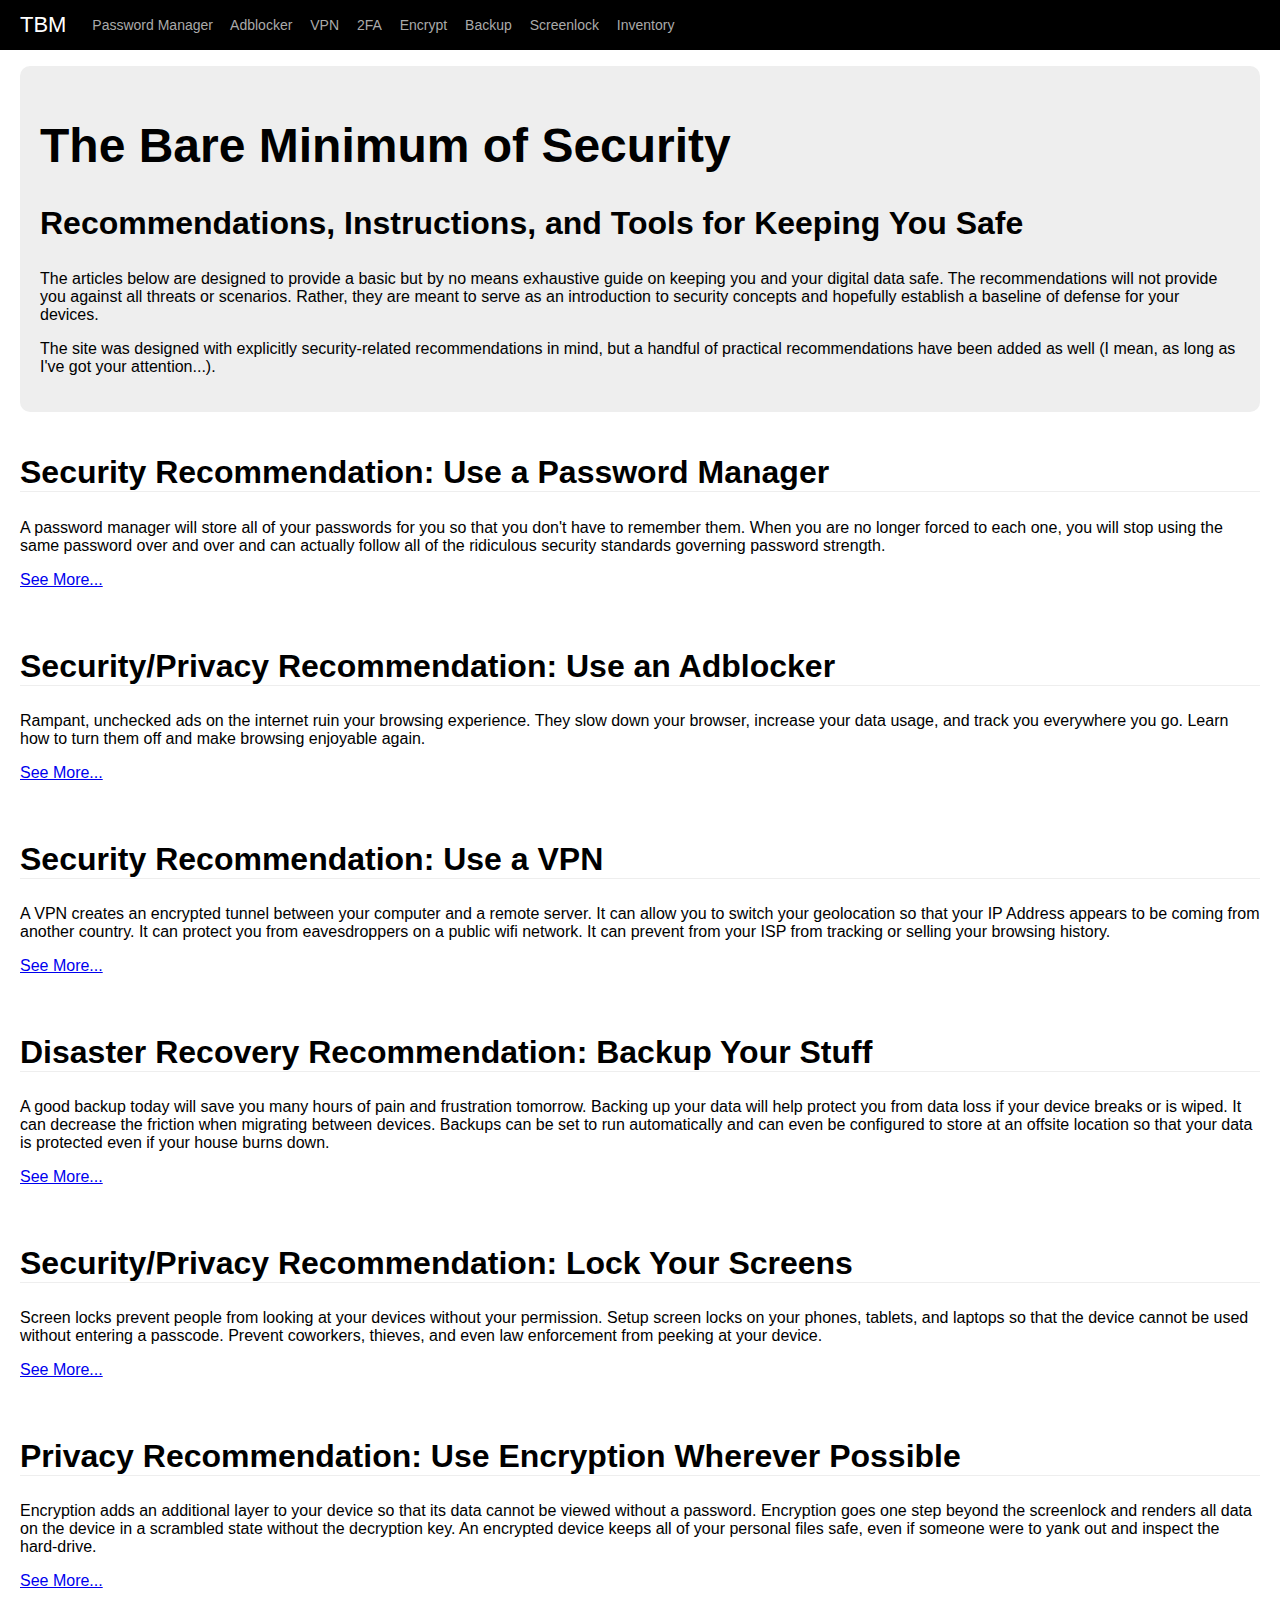
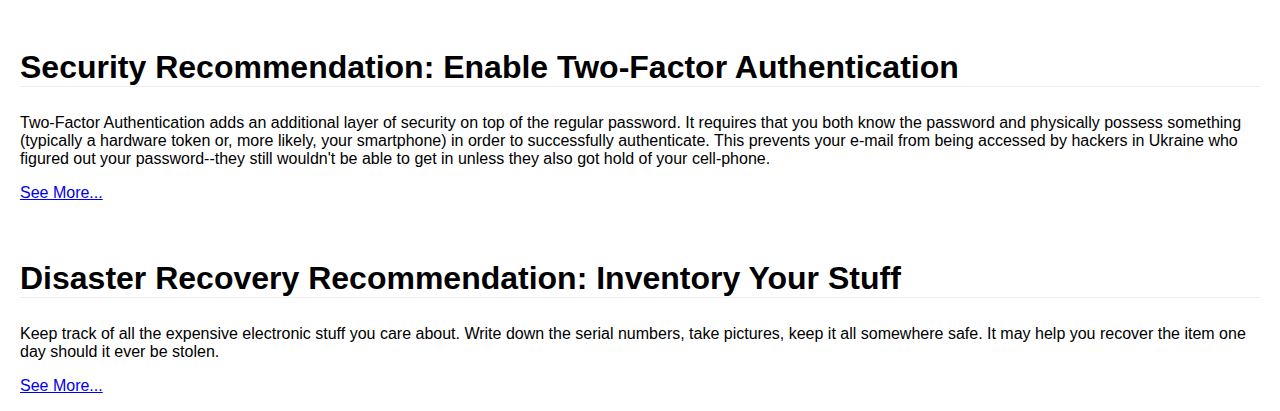
<file: index.html>
<!DOCTYPE html>
<html lang="en">
<head>
    <meta charset="utf-8">
    <meta name="viewport" content="width=device-width, initial-scale=1">
    <meta http-equiv="X-UA-Compatible" content="IE=edge">
    <title>The Bare Minimum of Security</title>
    <link rel="stylesheet" href="css/entireframework.min.css" type="text/css" />
    <link rel="stylesheet" href="css/style.css" type="text/css" />

</head>
<body>

    <nav class="nav" tabindex="-1" onclick="this.focus()">
        <div class="container">
            <a class="pagename current" href="index.html">TBM</a>
            <a href="password_manager.html">Password Manager</a>
            <a href="adblocker.html">Adblocker</a> 
            <a href="vpn.html">VPN</a>
            <a href="2fa.html">2FA</a>
            <a href="encryption.html">Encrypt</a>
            <a href="backup.html">Backup</a>
            <a href="screenlock.html">Screenlock</a>
            <a href="inventory.html">Inventory</a>
        </div> <!-- end nav container -->
    </nav>
    <button class="btn-close btn btn-sm">×</button>


<div class="container">

    <div class="hero">
        <h1>The Bare Minimum of Security</h1>

        <h2>Recommendations, Instructions, and Tools for Keeping You Safe</h2>

        <p>The articles below are designed to provide a basic but by no means exhaustive guide on keeping you and your digital data safe. The recommendations will not provide you against all threats or scenarios. Rather, they are meant to serve as an introduction to security concepts and hopefully establish a baseline of defense for your devices.</p>

        <p>The site was designed with explicitly security-related recommendations in mind, but a handful of practical recommendations have been added as well (I mean, as long as I've got your attention...). </p>
    </div> <!--end hero-->

    <section>
    <h2>Security Recommendation: Use a Password Manager</h2>
    <p>A password manager will store all of your passwords for you so that you don't have to remember them. When you are no longer forced to each one, you will stop using the same password over and over and can actually follow all of the ridiculous security standards governing password strength.</p>
    <a href="password_manager.html">See More...</a>
    </section>

    <section>
    <h2>Security/Privacy Recommendation: Use an Adblocker</h2>
    <p>Rampant, unchecked ads on the internet ruin your browsing experience. They slow down your browser, increase your data usage, and track you everywhere you go. Learn how to turn them off and make browsing enjoyable again.</p>
    <a href="adblocker.html">See More...</a>
    </section>
    
    <section>
    <h2>Security Recommendation: Use a VPN</h2>
    <p>A VPN creates an encrypted tunnel between your computer and a remote server. It can allow you to switch your geolocation so that your IP Address appears to be coming from another country. It can protect you from eavesdroppers on a public wifi network. It can prevent from your ISP from tracking or selling your browsing history.</p>
    <a href="vpn.html">See More...</a>
    </section>
    
    <section>
    <h2>Disaster Recovery Recommendation: Backup Your Stuff</h2>
    <p>A good backup today will save you many hours of pain and frustration tomorrow. Backing up your data will help protect you from data loss if your device breaks or is wiped. It can decrease the friction when migrating between devices. Backups can be set to run automatically and can even be configured to store at an offsite location so that your data is protected even if your house burns down.</p>
    <a href="backup.html">See More...</a>
    </section>
    
    <section>
    <h2>Security/Privacy Recommendation: Lock Your Screens</h2>
    <p>Screen locks prevent people from looking at your devices without your permission. Setup screen locks on your phones, tablets, and laptops so that the device cannot be used without entering a passcode. Prevent coworkers, thieves, and even law enforcement from peeking at your device.</p>
    <a href="screenlock.html">See More...</a>
    </section>
    
    <section>
    <h2>Privacy Recommendation: Use Encryption Wherever Possible</h2>
    <p>Encryption adds an additional layer to your device so that its data cannot be viewed without a password. Encryption goes one step beyond the screenlock and renders all data on the device in a scrambled state without the decryption key. An encrypted device keeps all of your personal files safe, even if someone were to yank out and inspect the hard-drive.</p>
    <a href="encryption.html">See More...</a>
    </section>
    
    <section>
    <h2>Security Recommendation: Enable Two-Factor Authentication</h2>
    <p>Two-Factor Authentication adds an additional layer of security on top of the regular password. It requires that you both know the password and physically possess something (typically a hardware token or, more likely, your smartphone) in order to successfully authenticate. This prevents your e-mail from being accessed by hackers in Ukraine who figured out your password--they still wouldn't be able to get in unless they also got hold of your cell-phone.</p>
    <a href="2fa.html">See More...</a>
    </section>
    
    <section>
    <h2>Disaster Recovery Recommendation: Inventory Your Stuff</h2>
    <p>Keep track of all the expensive electronic stuff you care about. Write down the serial numbers, take pictures, keep it all somewhere safe. It may help you recover the item one day should it ever be stolen.</p>
    <a href="inventory.html">See More...</a>
    </section>
    
</div> <!--end container -->

</body>
</html>
</file>
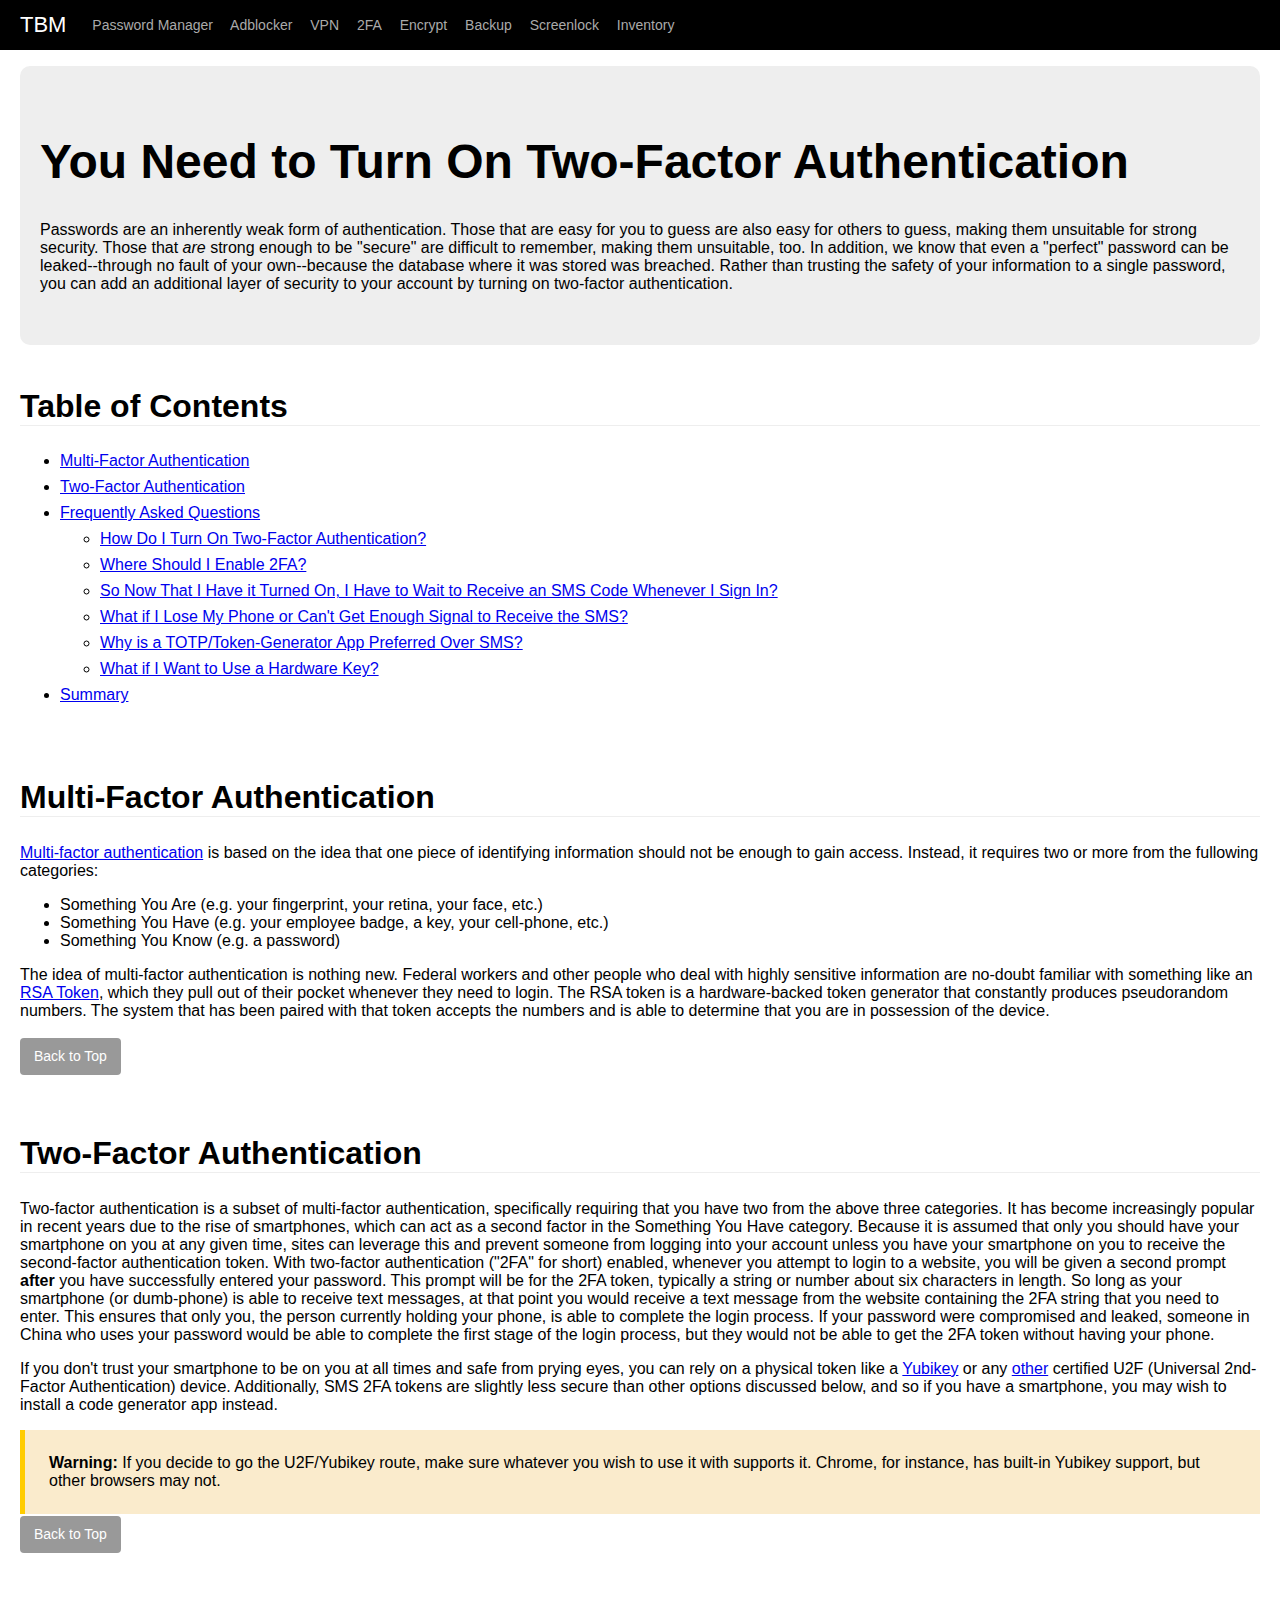
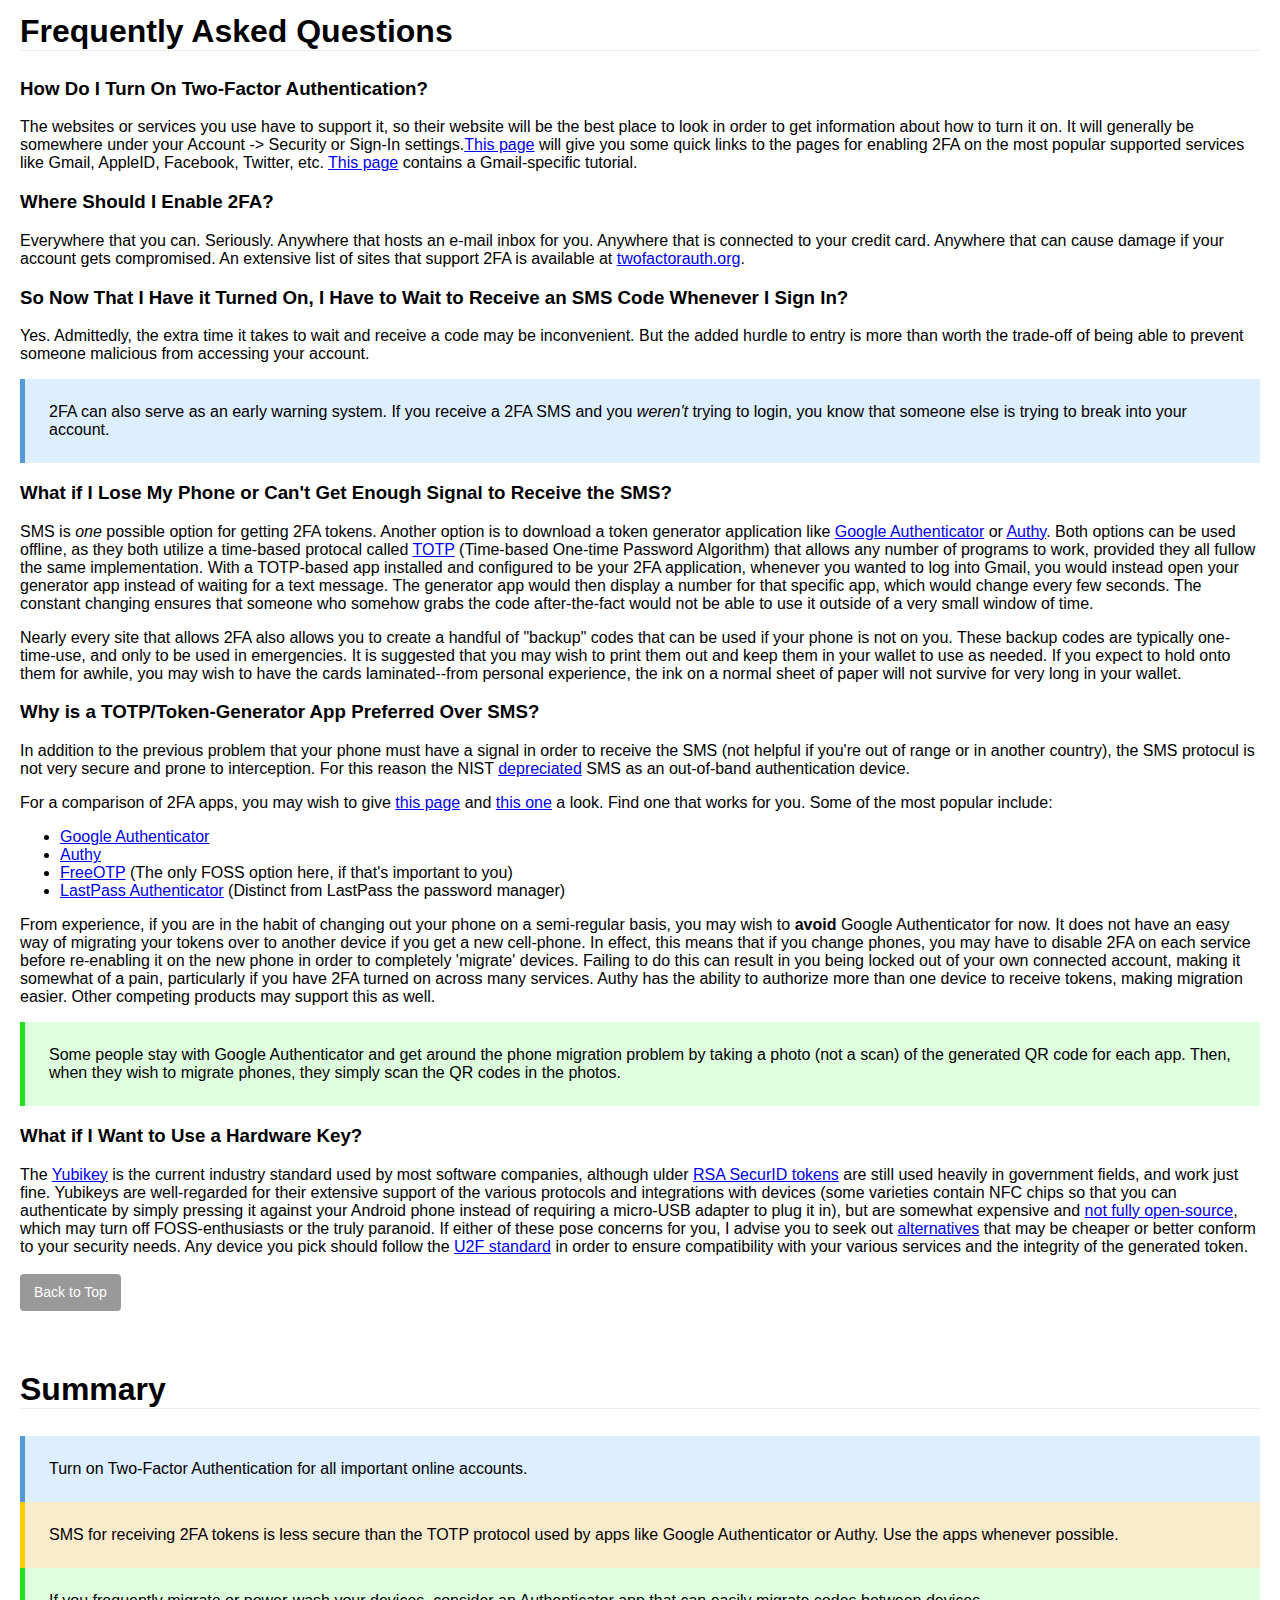
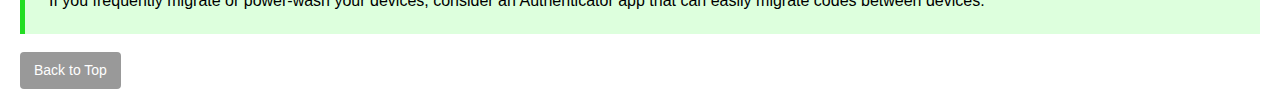
<file: 2fa.html>
<!DOCTYPE html>
<html lang="en">
<head>
    <meta charset="utf-8">
    <meta name="viewport" content="width=device-width, initial-scale=1">
    <meta http-equiv="X-UA-Compatible" content="IE=edge">
    <title>You Need To Turn On Two-Factor Authentication</title>
    <link rel="stylesheet" href="css/entireframework.min.css" type="text/css" />
    <link rel="stylesheet" href="css/style.css" type="text/css" />
</head>
<body>

    <nav class="nav" tabindex="-1" onclick="this.focus()">
        <div class="container">
            <a class="pagename current" href="index.html">TBM</a>
            <a href="password_manager.html">Password Manager</a>
            <a href="adblocker.html">Adblocker</a> 
            <a href="vpn.html">VPN</a>
            <a href="2fa.html">2FA</a>
            <a href="encryption.html">Encrypt</a>
            <a href="backup.html">Backup</a>
            <a href="screenlock.html">Screenlock</a>
            <a href="inventory.html">Inventory</a>
        </div> <!-- end nav container -->
    </nav>
    <button class="btn-close btn btn-sm">×</button>

    <div class="container">

        <div class="hero">
            <header><section id="top">
                <h1>You Need to Turn On Two-Factor Authentication</h1>

                <p>Passwords are an inherently weak form of authentication. Those that are easy for you to guess are also easy for others to guess, making them unsuitable for strong security. Those that <em>are</em> strong enough to be "secure" are difficult to remember, making them unsuitable, too. In addition, we know that even a "perfect" password can be leaked--through no fault of your own--because the database where it was stored was breached. Rather than trusting the safety of your information to a single password, you can add an additional layer of security to your account by turning on two-factor authentication.</p>
            </section></header>
        </div><!-- end hero -->

        <section id="toc">
            <h2>Table of Contents</h2>
            <ul>
                <li><a href="#multi_factor">Multi-Factor Authentication</a></li>
                <li><a href="#two_factor">Two-Factor Authentication</a></li>
                <li><a href="#faq">Frequently Asked Questions</a></li>
                <ul> 
                    <li><a href="#how_to_enable">How Do I Turn On Two-Factor Authentication?</a></li>
                    <li><a href="#where_to_enable">Where Should I Enable 2FA?</a></li>
                    <li><a href="#now_what">So Now That I Have it Turned On, I Have to Wait to Receive an SMS Code Whenever I Sign In?</a></li>
                    <li><a href="#no_signal">What if I Lose My Phone or Can't Get Enough Signal to Receive the SMS?</a></li>
                    <li><a href="#sms_vs_totp">Why is a TOTP/Token-Generator App Preferred Over SMS?</a></li>
                    <li><a href="#hardware">What if I Want to Use a Hardware Key?</a></li>
                </ul>
                <li><a href="#summary">Summary</a></li>
            </ul>
        </section>

        <section id="multi_factor">
            <h2>Multi-Factor Authentication</h2>

            <p><a href="https://en.wikipedia.org/wiki/Multi-factor_authentication">Multi-factor authentication</a> is based on the idea that one piece of identifying information should not be enough to gain access. Instead, it requires two or more from the fullowing categories:</p>

            <ul>
                <li>Something You Are (e.g. your fingerprint, your retina, your face, etc.)</li>
                <li>Something You Have (e.g. your employee badge, a key, your cell-phone, etc.)</li>
                <li>Something You Know (e.g. a password)</li>
            </ul>

            <p>The idea of multi-factor authentication is nothing new. Federal workers and other people who deal with highly sensitive information are no-doubt familiar with something like an <a href="https://upload.wikimedia.org/wikipedia/commons/8/8f/SecureID_token_new.JPG">RSA Token</a>, which they pull out of their pocket whenever they need to login. The RSA token is a hardware-backed token generator that constantly produces pseudorandom numbers. The system that has been paired with that token accepts the numbers and is able to determine that you are in possession of the device.</p>
            <a href="#toc"><button class="btn btn-sm">Back to Top</button></a>
        </section>

        <section id="two_factor">
            <h2>Two-Factor Authentication</h2>

            <p>Two-factor authentication is a subset of multi-factor authentication, specifically requiring that you have two from the above three categories. It has become increasingly popular in recent years due to the rise of smartphones, which can act as a second factor in the Something You Have category. Because it is assumed that only you should have your smartphone on you at any given time, sites can leverage this and prevent someone from logging into your account unless you have your smartphone on you to receive the second-factor authentication token. With two-factor authentication ("2FA" for short) enabled, whenever you attempt to login to a website, you will be given a second prompt <strong>after</strong> you have successfully entered your password. This prompt will be for the 2FA token, typically a string or number about six characters in length. So long as your smartphone (or dumb-phone) is able to receive text messages, at that point you would receive a text message from the website containing the 2FA string that you need to enter. This ensures that only you, the person currently holding your phone, is able to complete the login process. If your password were compromised and leaked, someone in China who uses your password would be able to complete the first stage of the login process, but they would not be able to get the 2FA token without having your phone.</p>

            <p>If you don't trust your smartphone to be on you at all times and safe from prying eyes, you can rely on a physical token like a <a href="https://www.yubico.com/why-yubico/for-individuals/">Yubikey</a> or any <a href="https://www.u2fzero.com/">other</a> certified U2F (Universal 2nd-Factor Authentication) device. Additionally, SMS 2FA tokens are slightly less secure than other options discussed below, and so if you have a smartphone, you may wish to install a code generator app instead.</p>

            <div class="msg warning">
                <strong>Warning:</strong>
                If you decide to go the U2F/Yubikey route, make sure whatever you wish to use it with supports it. Chrome, for instance, has built-in Yubikey support, but other browsers may not.
            </div>
            <a href="#toc"><button class="btn btn-sm">Back to Top</button></a>
        </section>

        <section id="faq">
            <h2>Frequently Asked Questions</h2>

            <div id="how_to_enable">
                <h3>How Do I Turn On Two-Factor Authentication?</h3>

                <p>The websites or services you use have to support it, so their website will be the best place to look in order to get information about how to turn it on. It will generally be somewhere under your Account -> Security or Sign-In settings.<a href="http://lifehacker.com/5938565/heres-everywhere-you-should-enable-two-factor-authentication-right-now">This page</a> will give you some quick links to the pages for enabling 2FA on the most popular supported services like Gmail, AppleID, Facebook, Twitter, etc. <a href="https://blog.codinghorror.com/make-your-email-hacker-proof/">This page</a> contains a Gmail-specific tutorial.</p>
            </div>

            <div id="where_to_enable">
                <h3>Where Should I Enable 2FA?</h3>

                <p>Everywhere that you can. Seriously. Anywhere that hosts an e-mail inbox for you. Anywhere that is connected to your credit card. Anywhere that can cause damage if your account gets compromised. An extensive list of sites that support 2FA is available at <a href="https://twofactorauth.org/">twofactorauth.org</a>.</p>
            </div>

            <div id="now_what">
                <h3>So Now That I Have it Turned On, I Have to Wait to Receive an SMS Code Whenever I Sign In?</h3>

                <p>Yes. Admittedly, the extra time it takes to wait and receive a code may be inconvenient. But the added hurdle to entry is more than worth the trade-off of being able to prevent someone malicious from accessing your account.</p>

                <div class="msg">
                    2FA can also serve as an early warning system. If you receive a 2FA SMS and you <em>weren't</em> trying to login, you know that someone else is trying to break into your account.
                </div>
            </div>

            <div id="no_signal">
                <h3>What if I Lose My Phone or Can't Get Enough Signal to Receive the SMS?</h3>

                <p>SMS is <em>one</em> possible option for getting 2FA tokens. Another option is to download a token generator application like <a href="https://play.google.com/store/apps/details?id=com.google.android.apps.authenticator2&hl=en">Google Authenticator</a> or <a href="https://www.authy.com/">Authy</a>. Both options can be used offline, as they both utilize a time-based protocal called <a href="https://en.wikipedia.org/wiki/Time-based_One-time_Password_Algorithm">TOTP</a> (Time-based One-time Password Algorithm) that allows any number of programs to work, provided they all fullow the same implementation. With a TOTP-based app installed and configured to be your 2FA application, whenever you wanted to log into Gmail, you would instead open your generator app instead of waiting for a text message. The generator app would then display a number for that specific app, which would change every few seconds. The constant changing ensures that someone who somehow grabs the code after-the-fact would not be able to use it outside of a very small window of time.</p>

                <p>Nearly every site that allows 2FA also allows you to create a handful of "backup" codes that can be used if your phone is not on you. These backup codes are typically one-time-use, and only to be used in emergencies. It is suggested that you may wish to print them out and keep them in your wallet to use as needed. If you expect to hold onto them for awhile, you may wish to have the cards laminated--from personal experience, the ink on a normal sheet of paper will not survive for very long in your wallet.</p>
            </div>

            <div id="sms_vs_totp">
                <h3>Why is a TOTP/Token-Generator App Preferred Over SMS?</h3>

                <p>In addition to the previous problem that your phone must have a signal in order to receive the SMS (not helpful if you're out of range or in another country), the SMS protocul is not very secure and prone to interception. For this reason the NIST <a href="https://pages.nist.gov/800-63-3/">depreciated</a> SMS as an out-of-band authentication device.</p>

                <p>For a comparison of 2FA apps, you may wish to give <a href="http://lifehacker.com/which-form-of-two-factor-authentication-should-i-use-1784769336">this page</a> and <a href="http://lifehacker.com/the-best-two-factor-authentication-app-for-android-1638791349">this one</a> a look. Find one that works for you. Some of the most popular include:</p>
                <ul>
                    <li><a href="https://play.google.com/store/apps/details?id=com.google.android.apps.authenticator2&hl=en">Google Authenticator</a></li>
                    <li><a href="https://www.authy.com/">Authy</a></li>
                    <li><a href="https://play.google.com/store/apps/details?id=org.fedorahosted.freeotp">FreeOTP</a> (The only FOSS option here, if that's important to you)</li>
                    <li><a href="https://play.google.com/store/apps/details?id=com.lastpass.authenticator">LastPass Authenticator</a> (Distinct from LastPass the password manager)</li>
                </ul>

                <p>From experience, if you are in the habit of changing out your phone on a semi-regular basis, you may wish to <strong>avoid</strong> Google Authenticator for now. It does not have an easy way of migrating your tokens over to another device if you get a new cell-phone. In effect, this means that if you change phones, you may have to disable 2FA on each service before re-enabling it on the new phone in order to completely 'migrate' devices. Failing to do this can result in you being locked out of your own connected account, making it somewhat of a pain, particularly if you have 2FA turned on across many services. Authy has the ability to authorize more than one device to receive tokens, making migration easier. Other competing products may support this as well.</p>

                <div class="msg success">
                    Some people stay with Google Authenticator and get around the phone migration problem by taking a photo (not a scan) of the generated QR code for each app. Then, when they wish to migrate phones, they simply scan the QR codes in the photos.
                </div>
            </div>

            <div id="hardware">
                <h3>What if I Want to Use a Hardware Key?</h3>

                <p>The <a href="https://www.yubico.com/">Yubikey</a> is the current industry standard used by most software companies, although ulder <a href="https://www.amazon.com/RSA-SecurID-SID700-hardware-token/dp/B000MW4228/">RSA SecurID tokens</a> are still used heavily in government fields, and work just fine. Yubikeys are well-regarded for their extensive support of the various protocols and integrations with devices (some varieties contain NFC chips so that you can authenticate by simply pressing it against your Android phone instead of requiring a micro-USB adapter to plug it in), but are somewhat expensive and <a href="https://plus.google.com/+KonstantinRyabitsev/posts/4a7RNxtt7vy">not fully open-source</a>, which may turn off FOSS-enthusiasts or the truly paranoid. If either of these pose concerns for you, I advise you to seek out <a href="https://www.amazon.com/s/ref=nb_sb_ss_c_1_4?url=search-alias%3Dcomputers&field-keywords=fido+u2f+security+key&sprefix=fido%2Ccomputers%2C181&crid=2GKSEHA6RJ0LC">alternatives</a> that may be cheaper or better conform to your security needs. Any device you pick should follow the <a href="https://en.wikipedia.org/wiki/Universal_2nd_Factor">U2F standard</a> in order to ensure compatibility with your various services and the integrity of the generated token.</p>
            </div>
            <a href="#toc"><button class="btn btn-sm">Back to Top</button></a>
        </section>

        <footer><section id="summary">
            <h2>Summary</h2>
                <div class="msg">Turn on Two-Factor Authentication for all important online accounts.</div>
                <div class="msg warning">SMS for receiving 2FA tokens is less secure than the TOTP protocol used by apps like Google Authenticator or Authy. Use the apps whenever possible.</div>
                <div class="msg success">If you frequently migrate or power-wash your devices, consider an Authenticator app that can easily migrate codes between devices.</div>
        </section></footer>
        <a href="#toc"><button class="btn btn-sm">Back to Top</button></a>
    </div><!-- end container -->
</body>
</html>
</file>
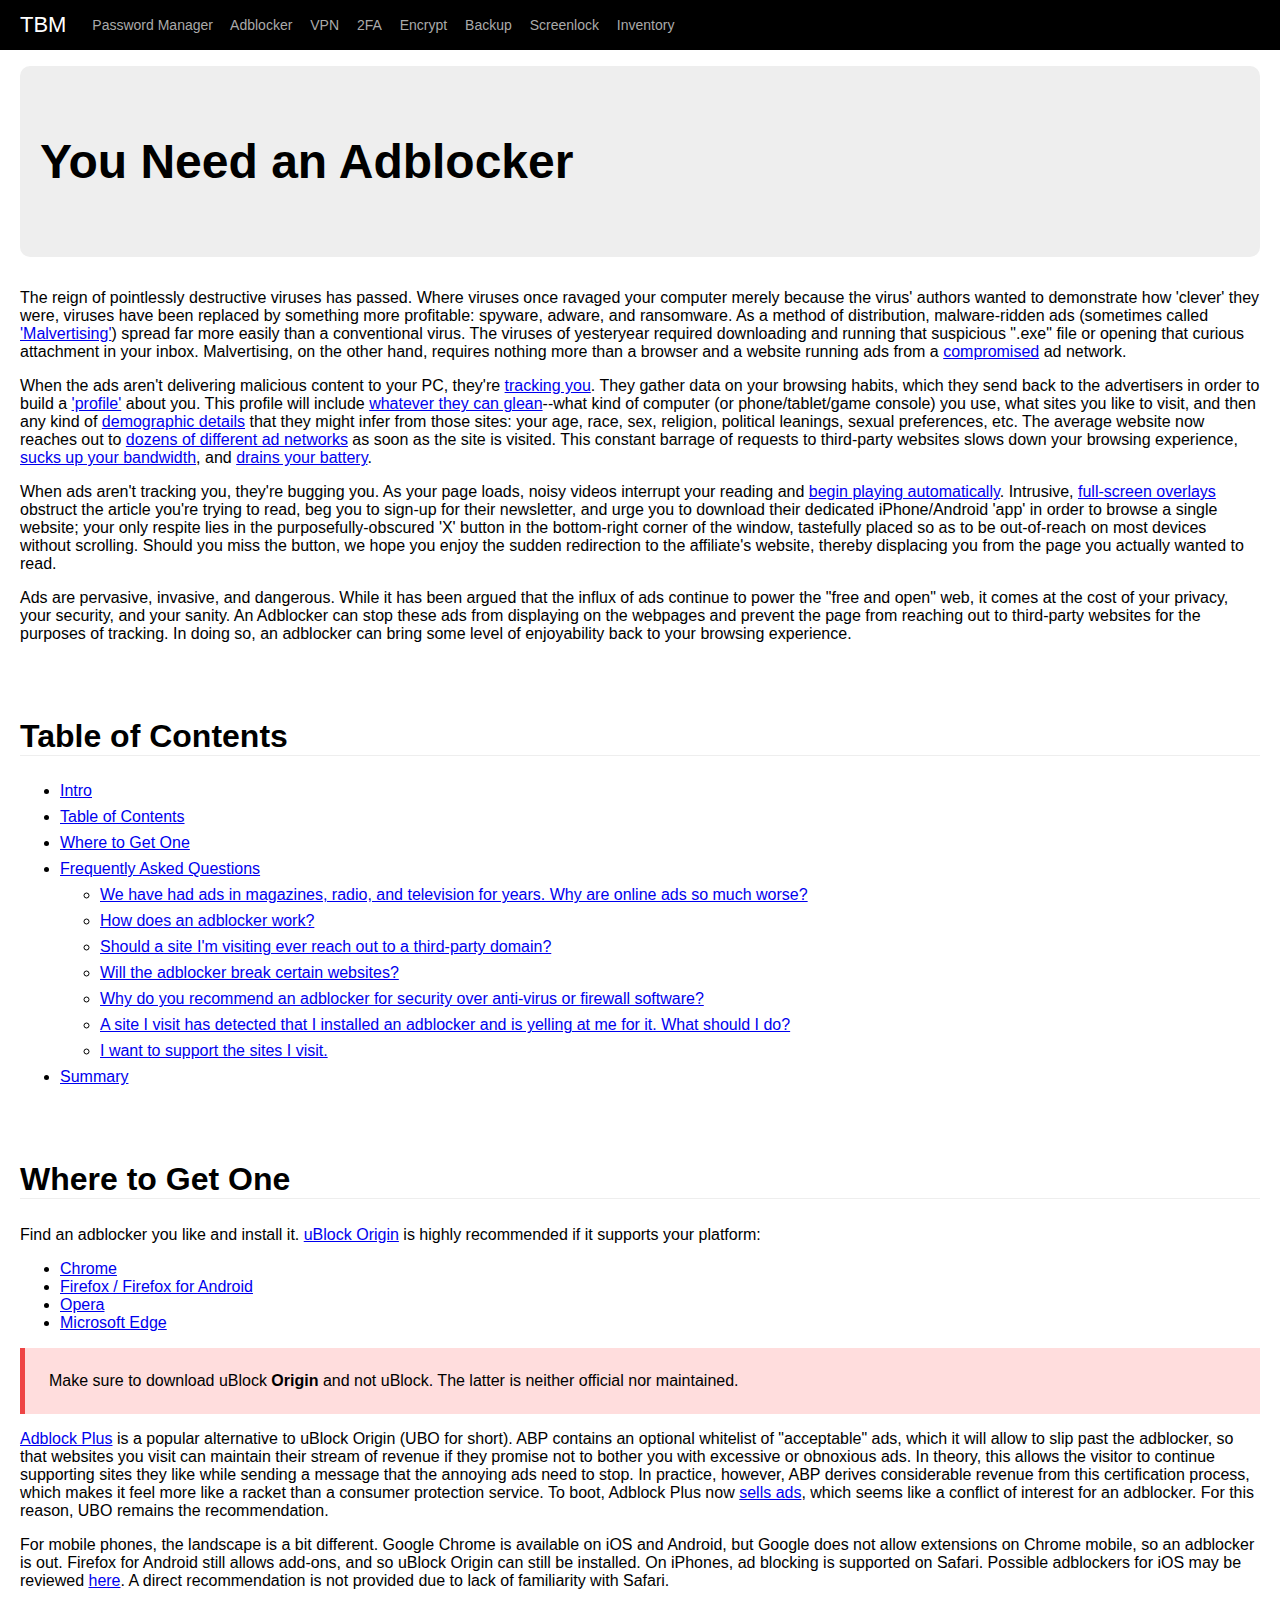
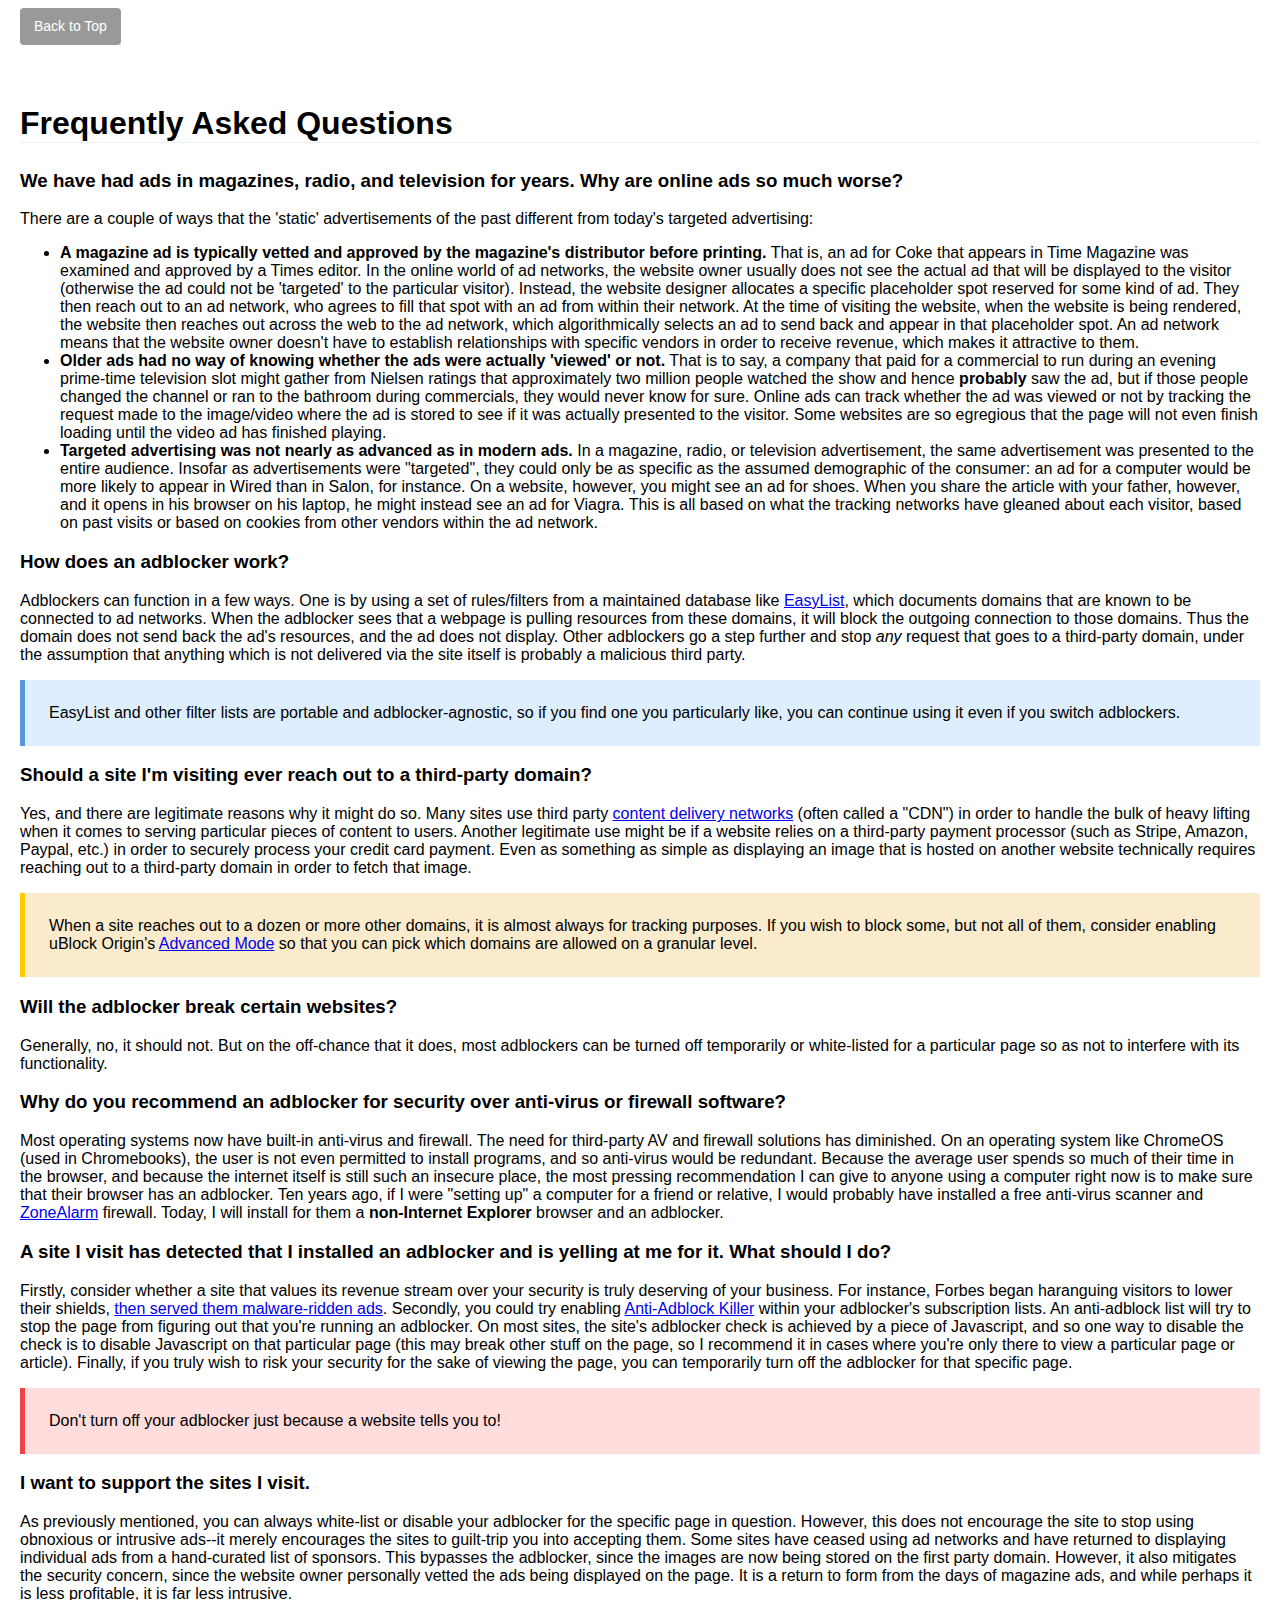
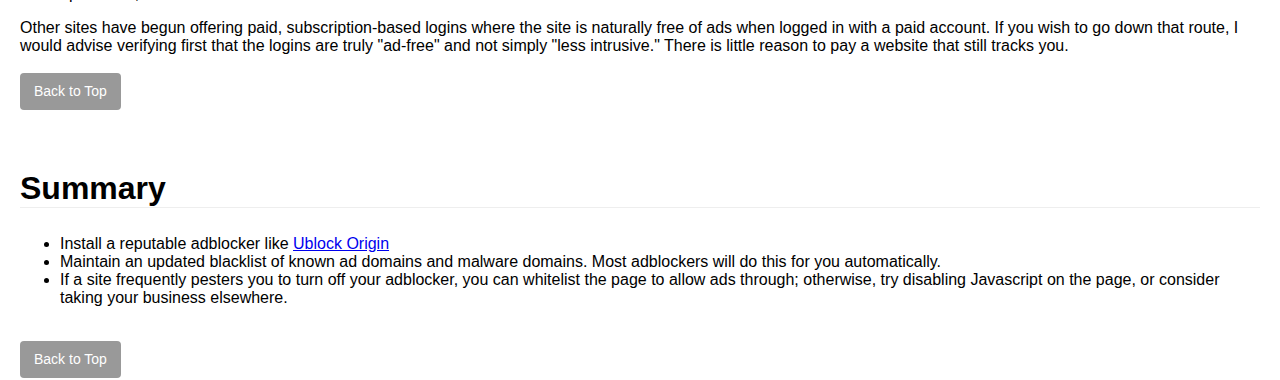
<file: adblocker.html>
<!DOCTYPE html>
<html lang="en">
<head>
    <meta charset="utf-8">
    <meta name="viewport" content="width=device-width, initial-scale=1">
    <meta http-equiv="X-UA-Compatible" content="IE=edge">
    <title>You Need an Adblocker</title>
    <link rel="stylesheet" href="css/entireframework.min.css" type="text/css" />
    <link rel="stylesheet" href="css/style.css" type="text/css" />
</head>
<body>

    <nav class="nav" tabindex="-1" onclick="this.focus()">
        <div class="container">
            <a class="pagename current" href="index.html">TBM</a>
            <a href="password_manager.html">Password Manager</a>
            <a href="adblocker.html">Adblocker</a> 
            <a href="vpn.html">VPN</a>
            <a href="2fa.html">2FA</a>
            <a href="encryption.html">Encrypt</a>
            <a href="backup.html">Backup</a>
            <a href="screenlock.html">Screenlock</a>
            <a href="inventory.html">Inventory</a>
        </div> <!-- end nav container -->
    </nav>
    <button class="btn-close btn btn-sm">×</button>

    <div class="container">

        <div class="hero">
            <header><section id="top">
                <h1>You Need an Adblocker</h1>
            </section></header>
        </div><!-- end hero -->

        <section id="intro">
            <p>The reign of pointlessly destructive viruses has passed. Where viruses once ravaged your computer merely because the virus' authors wanted to demonstrate how 'clever' they were, viruses have been replaced by something more profitable:  spyware, adware, and ransomware. As a method of distribution, malware-ridden ads (sometimes called <a href="https://en.wikipedia.org/wiki/Malvertising">'Malvertising'</a>) spread far more easily than a conventional virus. The viruses of yesteryear required downloading and running that suspicious ".exe" file or opening that curious attachment in your inbox. Malvertising, on the other hand, requires nothing more than a browser and a website running ads from a <a href="https://www.malwarebytes.com/whatismalvertising/">compromised</a> ad network.</p>

            <p>When the ads aren't delivering malicious content to your PC, they're <a href="http://www.kaushik.net/avinash/web-analytics-visitor-tracking-cookies/">tracking you</a>. They gather data on your browsing habits, which they send back to the advertisers in order to build a <a href="https://panopticlick.eff.org/">'profile'</a> about you. This profile will include <a href="http://www.kaushik.net/avinash/web-analytics-visitor-tracking-cookies/
                ">whatever they can glean</a>--what kind of computer (or phone/tablet/game console) you use, what sites you like to visit, and then any kind of <a href="http://lifehacker.com/5843969/facebook-is-tracking-your-every-move-on-the-web-heres-how-to-stop-it">demographic details</a> that they might infer from those sites:  your age, race, sex, religion, political leanings, sexual preferences, etc. The average website now reaches out to <a href="https://mondaynote.com/20-home-pages-500-trackers-loaded-media-succumbs-to-monitoring-frenzy-9efeb389cbbd
                ">dozens of different ad networks</a> as soon as the site is visited. This constant barrage of requests to third-party websites slows down your browsing experience, <a href="http://www.nytimes.com/interactive/2015/10/01/business/cost-of-mobile-ads.html?_r=0">sucks up your bandwidth</a>, and <a href="http://lifehacker.com/ad-blockers-on-mobile-can-reduce-battery-drain-by-up-to-1764344384">drains your battery</a>.</p>

                <p>When ads aren't tracking you, they're bugging you. As your page loads, noisy videos interrupt your reading and <a href="http://mashable.com/2013/12/17/facebook-launches-auto-play-video-ads/">begin playing automatically</a>. Intrusive, <a href="http://www.businessinsider.com/google-launches-full-screen-mobile-ads-in-admob-2014-9">full-screen overlays</a> obstruct the article you're trying to read, beg you to sign-up for their newsletter, and urge you to download their dedicated iPhone/Android 'app' in order to browse a single website; your only respite lies in the purposefully-obscured 'X' button in the bottom-right corner of the window, tastefully placed so as to be out-of-reach on most devices without scrolling. Should you miss the button, we hope you enjoy the sudden redirection to the affiliate's website, thereby displacing you from the page you actually wanted to read.</p>

                <p>Ads are pervasive, invasive, and dangerous. While it has been argued that the influx of ads continue to power the "free and open" web, it comes at the cost of your privacy, your security, and your sanity. An Adblocker can stop these ads from displaying on the webpages and prevent the page from reaching out to third-party websites for the purposes of tracking. In doing so, an adblocker can bring some level of enjoyability back to your browsing experience.</p>
        </section>

            <section id="toc">
                <h2>Table of Contents</h2>

                <ul>
                    <li><a href="#intro">Intro</a></li>
                    <li><a href="#toc">Table of Contents</a></li>
                    <li><a href="#download">Where to Get One</a></li>
                    <li><a href="#faq">Frequently Asked Questions</a></li>
                    <ul>
                        <li><a href="#why_worse">We have had ads in magazines, radio, and television for years. Why are online ads so much worse?</a></li>
                        <li><a href="#how_adblockers_work">How does an adblocker work?</a></li>
                        <li><a href="#legitimate_use">Should a site I'm visiting ever reach out to a third-party domain?</a></li>
                        <li><a href="#will_it_break">Will the adblocker break certain websites?</a></li>
                        <li><a href="#antivirus">Why do you recommend an adblocker for security over anti-virus or firewall software?</a></li>
                        <li><a href="#anti-adblock">A site I visit has detected that I installed an adblocker and is yelling at me for it. What should I do?</a></li>
                        <li><a href="#whitelist">I want to support the sites I visit.</a></li>
                    </ul>
                    <li><a href="#summary">Summary</a></li>
                </ul>
            </section>

            <section id="download">
                <h2>Where to Get One</h2>

                <p>Find an adblocker you like and install it. <a href="https://github.com/gorhill/uBlock">uBlock Origin</a> is highly recommended if it supports your platform:</p>

                <ul>   
                    <li><a href="https://chrome.google.com/webstore/detail/ublock-origin/cjpalhdlnbpafiamejdnhcphjbkeiagm">Chrome</a></li>
                    <li><a href="https://addons.mozilla.org/addon/ublock-origin/">Firefox / Firefox for Android</a></li>
                    <li><a href="https://addons.opera.com/en-gb/extensions/details/ublock/">Opera</a></li>
                    <li><a href="https://github.com/nikrolls/uBlock-Edge#edge">Microsoft Edge</a></li>
                </ul>

                <div class="msg danger">
                    Make sure to download uBlock <strong>Origin</strong> and not uBlock. The latter is neither official nor maintained.
                </div>

                <p><a href="https://adblockplus.org/">Adblock Plus</a> is a popular alternative to uBlock Origin (UBO for short). ABP contains an optional whitelist of "acceptable" ads, which it will allow to slip past the adblocker, so that websites you visit can maintain their stream of revenue if they promise not to bother you with excessive or obnoxious ads. In theory, this allows the visitor to continue supporting sites they like while sending a message that the annoying ads need to stop. In practice, however, ABP derives considerable revenue from this certification process, which makes it feel more like a racket than a consumer protection service. To boot, Adblock Plus now <a href="http://www.theverge.com/2016/9/13/12890050/adblock-plus-now-sells-ads">sells ads</a>, which seems like a conflict of interest for an adblocker. For this reason, UBO remains the recommendation.</p>

                <p>For mobile phones, the landscape is a bit different. Google Chrome is available on iOS and Android, but Google does not allow extensions on Chrome mobile, so an adblocker is out. Firefox for Android still allows add-ons, and so uBlock Origin can still be installed. On iPhones, ad blocking is supported on Safari. Possible adblockers for iOS may be reviewed <a href="http://lifehacker.com/the-best-ad-blockers-for-ios-9-1731433501">here</a>. A direct recommendation is not provided due to lack of familiarity with Safari.</p>

                <a href="#toc"><button class="btn btn-sm">Back to Top</button></a>
            </section>

            <section id="faq">
                <h2>Frequently Asked Questions</h2>

                <div id="why_worse">
                    <h3>We have had ads in magazines, radio, and television for years. Why are online ads so much worse?</h3>

                    <p>There are a couple of ways that the 'static' advertisements of the past different from today's targeted advertising:</p>
                    <ul>
                        <li><strong>A magazine ad is typically vetted and approved by the magazine's distributor before printing.</strong> 
                            That is, an ad for Coke that appears in Time Magazine was examined and approved by a Times editor. In the online world of ad networks, the website owner usually does not see the actual ad that will be displayed to the visitor (otherwise the ad could not be 'targeted' to the particular visitor). Instead, the website designer allocates a specific placeholder spot reserved for some kind of ad. They then reach out to an ad network, who agrees to fill that spot with an ad from within their network. At the time of visiting the website, when the website is being rendered, the website then reaches out across the web to the ad network, which algorithmically selects an ad to send back and appear in that placeholder spot. An ad network means that the website owner doesn't have to establish relationships with specific vendors in order to receive revenue, which makes it attractive to them.</li>

                            <li><strong>Older ads had no way of knowing whether the ads were actually 'viewed' or not.</strong> 
                                That is to say, a company that paid for a commercial to run during an evening prime-time television slot might gather from Nielsen ratings that approximately two million people watched the show and hence <strong>probably</strong> saw the ad, but if those people changed the channel or ran to the bathroom during commercials, they would never know for sure. Online ads can track whether the ad was viewed or not by tracking the request made to the image/video where the ad is stored to see if it was actually presented to the visitor. Some websites are so egregious that the page will not even finish loading until the video ad has finished playing.</li>

                                <li><strong>Targeted advertising was not nearly as advanced as in modern ads.</strong> 
                                    In a magazine, radio, or television advertisement, the same advertisement was presented to the entire audience. Insofar as advertisements were "targeted", they could only be as specific as the assumed demographic of the consumer:  an ad for a computer would be more likely to appear in Wired than in Salon, for instance. On a website, however, you might see an ad for shoes. When you share the article with your father, however, and it opens in his browser on his laptop, he might instead see an ad for Viagra. This is all based on what the tracking networks have gleaned about each visitor, based on past visits or based on cookies from other vendors within the ad network.</li>
                    </ul>
                </div>

                <div id="how_adblockers_work">
                    <h3>How does an adblocker work?</h3>

                    <p>Adblockers can function in a few ways. One is by using a set of rules/filters from a maintained database like <a href="https://easylist.to/index.html">EasyList</a>, which documents domains that are known to be connected to ad networks. When the adblocker sees that a webpage is pulling resources from these domains, it will block the outgoing connection to those domains. Thus the domain does not send back the ad's resources, and the ad does not display. Other adblockers go a step further and stop <em>any</em> request that goes to a third-party domain, under the assumption that anything which is not delivered via the site itself is probably a malicious third party.</p>

                    <div class="msg">
                        EasyList and other filter lists are portable and adblocker-agnostic, so if you find one you particularly like, you can continue using it even if you switch adblockers.
                    </div>
                </div>

                <div id="legitimate_use">
                    <h3>Should a site I'm visiting ever reach out to a third-party domain?</h3>

                    <p>Yes, and there are legitimate reasons why it might do so. Many sites use third party <a href="https://en.wikipedia.org/wiki/Content_delivery_network">content delivery networks</a> (often called a "CDN") in order to handle the bulk of heavy lifting when it comes to serving particular pieces of content to users. Another legitimate use might be if a website relies on a third-party payment processor (such as Stripe, Amazon, Paypal, etc.) in order to securely process your credit card payment. Even as something as simple as displaying an image that is hosted on another website technically requires reaching out to a third-party domain in order to fetch that image.</p>

                    <div class="msg warning">
                        When a site reaches out to a dozen or more other domains, it is almost always for tracking purposes. If you wish to block some, but not all of them, consider enabling uBlock Origin's <a href="https://github.com/gorhill/uBlock/wiki/Blocking-mode:-medium-mode">Advanced Mode</a> so that you can pick which domains are allowed on a granular level.
                    </div>
                </div>

                <div id="will_it_break">
                    <h3>Will the adblocker break certain websites?</h3>

                    <p>Generally, no, it should not. But on the off-chance that it does, most adblockers can be turned off temporarily or white-listed for a particular page so as not to interfere with its functionality.</p>
                </div>

                <div id="antivirus">
                    <h3>Why do you recommend an adblocker for security over anti-virus or firewall software?</h3>

                    <p>Most operating systems now have built-in anti-virus and firewall. The need for third-party AV and firewall solutions has diminished. On an operating system like ChromeOS (used in Chromebooks), the user is not even permitted to install programs, and so anti-virus would be redundant. Because the average user spends so much of their time in the browser, and because the internet itself is still such an insecure place, the most pressing recommendation I can give to anyone using a computer right now is to make sure that their browser has an adblocker. Ten years ago, if I were "setting up" a computer for a friend or relative, I would probably have installed a free anti-virus scanner and <a href="https://en.wikipedia.org/wiki/ZoneAlarm">ZoneAlarm</a> firewall. Today, I will install for them a <strong>non-Internet Explorer</strong> browser and an adblocker.</p>
                </div>

                <div id="anti-adblock">
                    <h3>A site I visit has detected that I installed an adblocker and is yelling at me for it. What should I do?</h3>

                    <p>Firstly, consider whether a site that values its revenue stream over your security is truly deserving of your business. For instance, Forbes began haranguing visitors to lower their shields, <a href="https://www.techdirt.com/articles/20160111/05574633295/forbes-site-after-begging-you-turn-off-adblocker-serves-up-steaming-pile-malware-ads.shtml
                        ">then served them malware-ridden ads</a>. Secondly, you could try enabling <a href="https://github.com/reek/anti-adblock-killer">Anti-Adblock Killer</a> within your adblocker's subscription lists. An anti-adblock list will try to stop the page from figuring out that you're running an adblocker. On most sites, the site's adblocker check is achieved by a piece of Javascript, and so one way to disable the check is to disable Javascript on that particular page (this may break other stuff on the page, so I recommend it in cases where you're only there to view a particular page or article). Finally, if you truly wish to risk your security for the sake of viewing the page, you can temporarily turn off the adblocker for that specific page.</p>
                    <div class="msg danger">
                    Don't turn off your adblocker just because a website tells you to!
                    </div>
                </div>

                <div id="whitelist">
                    <h3>I want to support the sites I visit.</h3>

                    <p>As previously mentioned, you can always white-list or disable your adblocker for the specific page in question. However, this does not encourage the site to stop using obnoxious or intrusive ads--it merely encourages the sites to guilt-trip you into accepting them. Some sites have ceased using ad networks and have returned to displaying individual ads from a hand-curated list of sponsors. This bypasses the adblocker, since the images are now being stored on the first party domain. However, it also mitigates the security concern, since the website owner personally vetted the ads being displayed on the page. It is a return to form from the days of magazine ads, and while perhaps it is less profitable, it is far less intrusive.</p>

                    <p>Other sites have begun offering paid, subscription-based logins where the site is naturally free of ads when logged in with a paid account. If you wish to go down that route, I would advise verifying first that the logins are truly "ad-free" and not simply "less intrusive." There is little reason to pay a website that still tracks you.</p> 
                </div>
                <a href="#toc"><button class="btn btn-sm">Back to Top</button></a>
            </section>

                <footer><section id="summary">
                    <h2>Summary</h2>

                    <ul>
                        <li>Install a reputable adblocker like <a href="https://github.com/gorhill/uBlock/">Ublock Origin</a></li>
                        <li>Maintain an updated blacklist of known ad domains and malware domains. Most adblockers will do this for you automatically.</li>
                        <li>If a site frequently pesters you to turn off your adblocker, you can whitelist the page to allow ads through; otherwise, try disabling Javascript on the page, or consider taking your business elsewhere.</li>
                    </ul>
                </section>
                <a href="#toc"><button class="btn btn-sm">Back to Top</button></a>
            </footer>

    </div><!-- end container -->
</body>
</html>
</file>
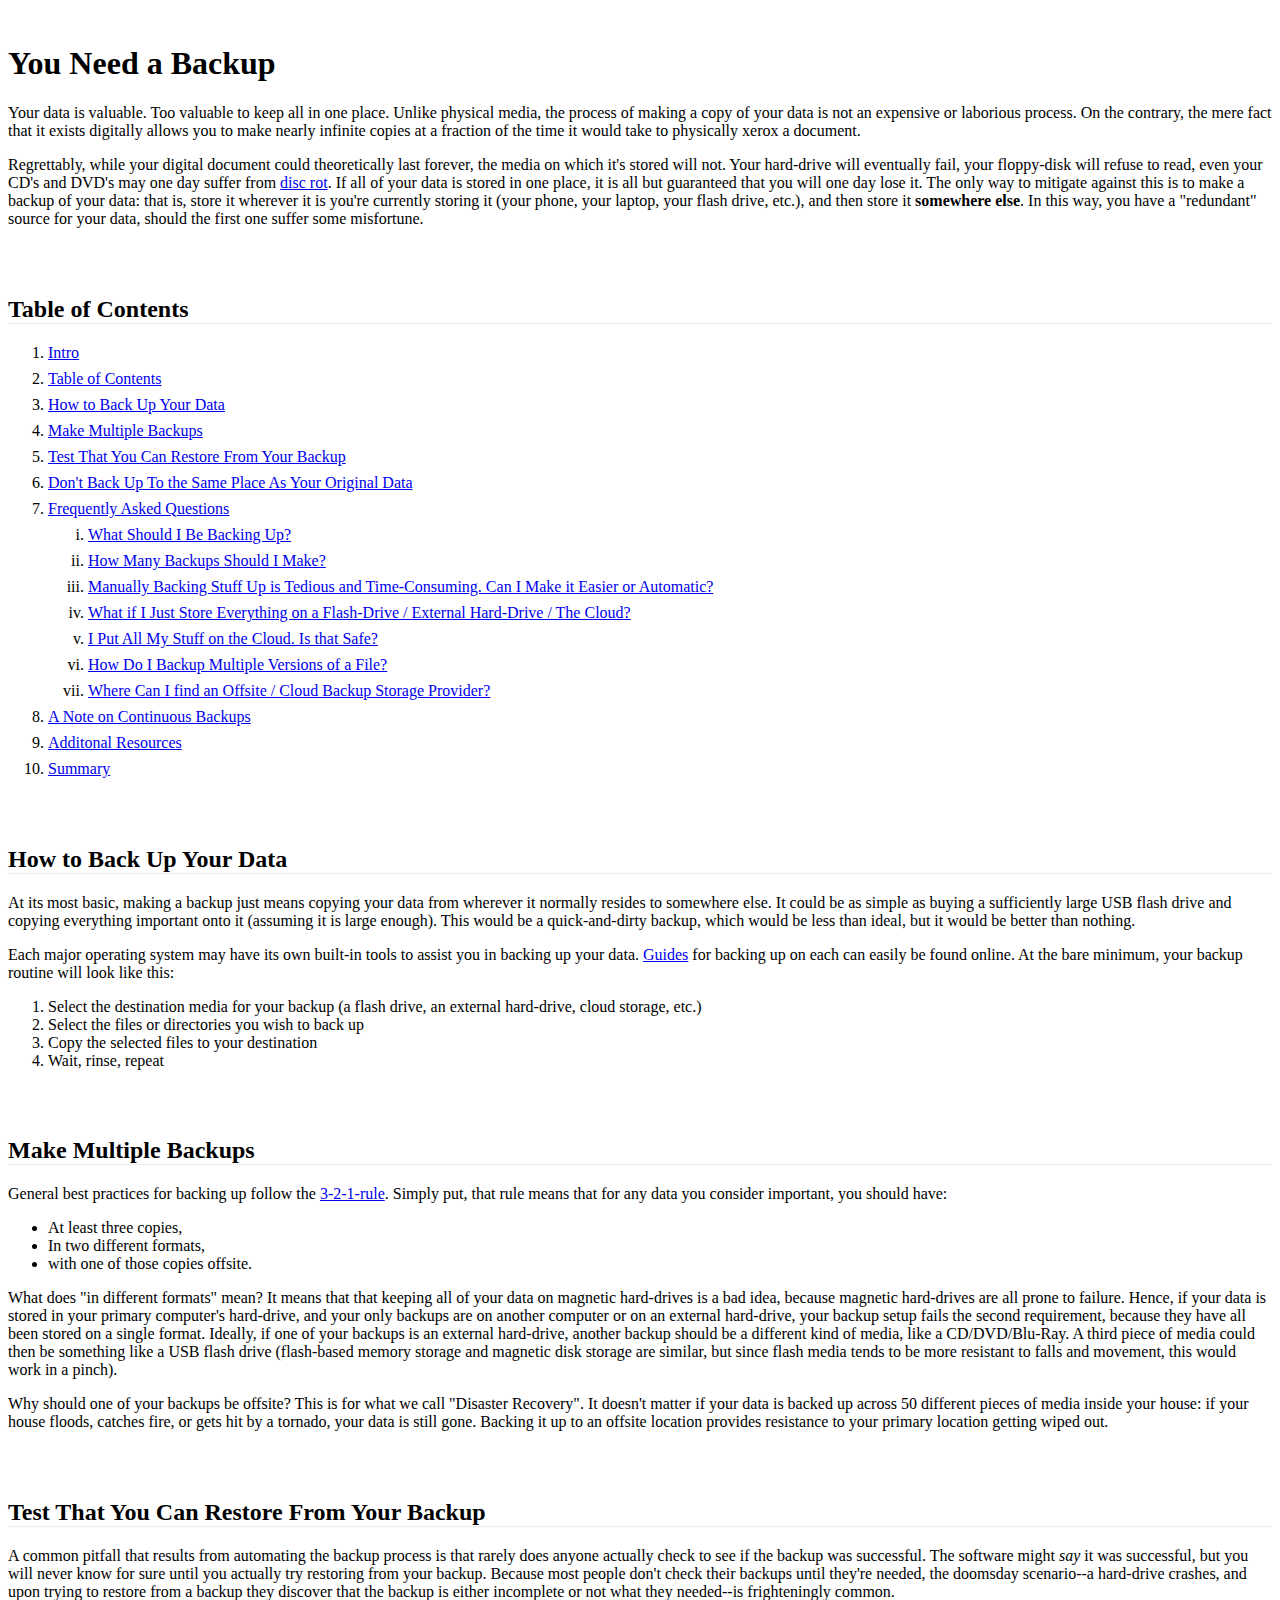
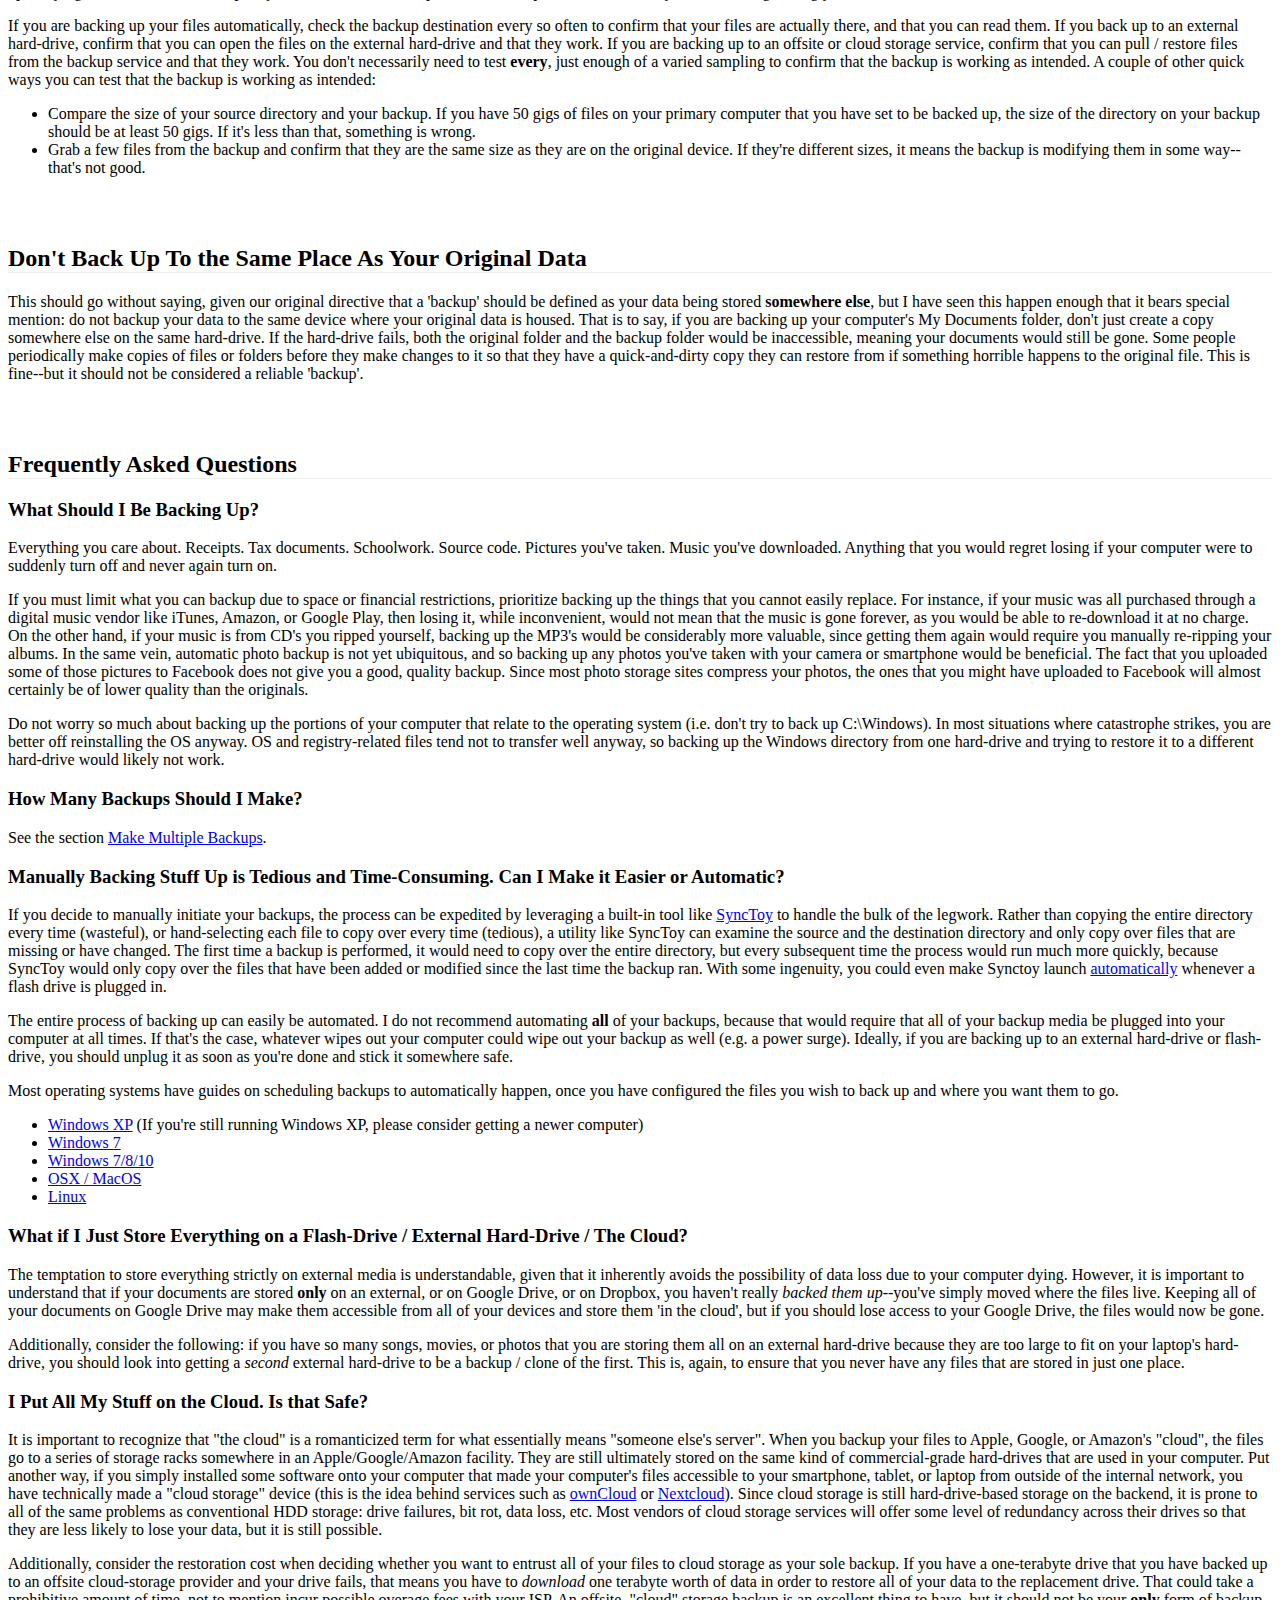
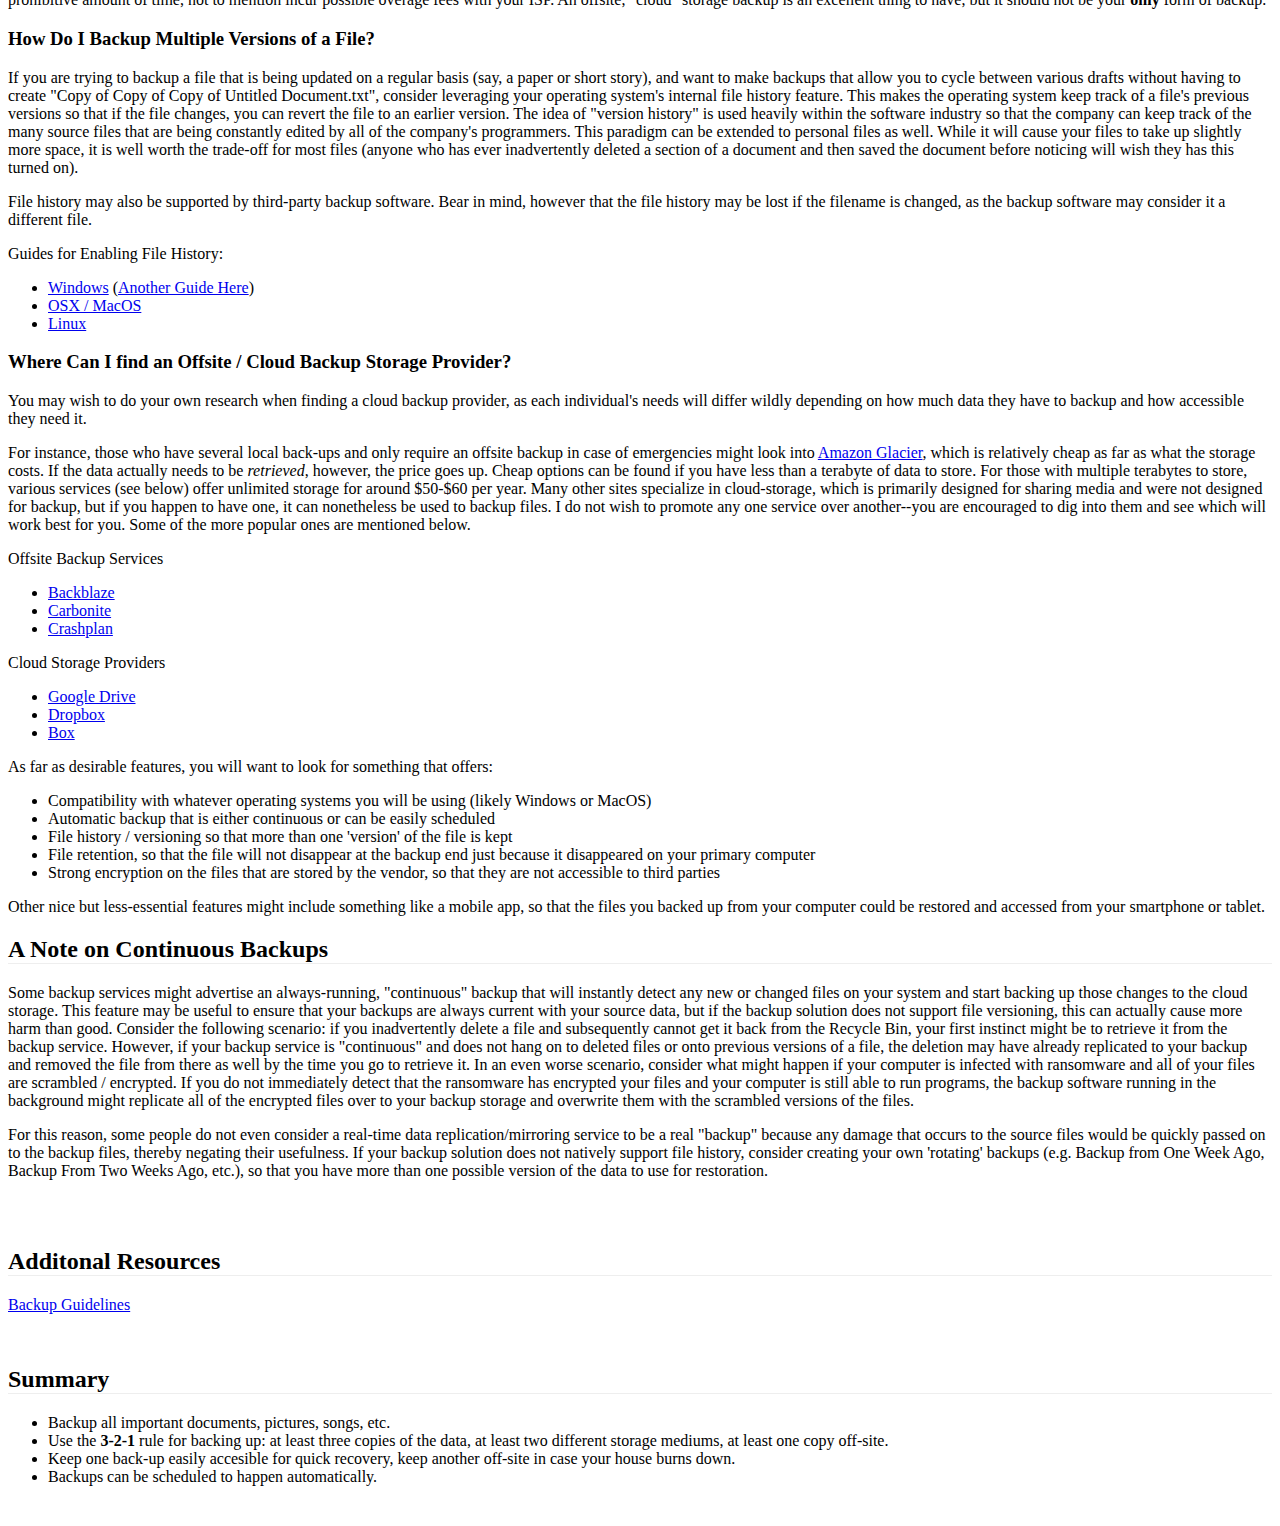
<file: backup.html>
<!DOCTYPE html>
<html>
<head>
    <meta charset="utf-8">
    <meta http-equiv="X-UA-Compatible" content="IE=edge">
    <title>You Need a Backup</title>
    <link rel="stylesheet" href="css/style.css"">
</head>
<body>
    <header><section id="top">
    <p><h1>You Need a Backup</h1></p>

    <p>Your data is valuable. Too valuable to keep all in one place. Unlike physical media, the process of making a copy of your data is not an expensive or laborious process. On the contrary, the mere fact that it exists digitally allows you to make nearly infinite copies at a fraction of the time it would take to physically xerox a document.</p>

    <p>Regrettably, while your digital document could theoretically last forever, the media on which it's stored will not. Your hard-drive will eventually fail, your floppy-disk will refuse to read, even your CD's and DVD's may one day suffer from <a href="https://en.wikipedia.org/wiki/Disc_rot">disc rot</a>. If all of your data is stored in one place, it is all but guaranteed that you will one day lose it. The only way to mitigate against this is to make a backup of your data:  that is, store it wherever it is you're currently storing it (your phone, your laptop, your flash drive, etc.), and then store it <strong>somewhere else</strong>. In this way, you have a "redundant" source for your data, should the first one suffer some misfortune.</p>
    </section></header>

    <section id="toc">
    <h2>Table of Contents</h2>

    <ol>
        <li><a href="#top">Intro</a></li>
        <li><a href="#toc">Table of Contents</a></li>
        <li><a href="#how_to">How to Back Up Your Data</a></li>
        <li><a href="version_historymultiple">Make Multiple Backups</a></li>
        <li><a href="#restore">Test That You Can Restore From Your Backup</a></li>
        <li><a href="#destinations">Don't Back Up To the Same Place As Your Original Data</a></li>
        <li><a href="#faq">Frequently Asked Questions</a></li>
        <ol type="i">
            <li><a href="#backup_what">What Should I Be Backing Up?</a></li>
            <li><a href="#how_many">How Many Backups Should I Make?</a></li>
            <li><a href="#automate">Manually Backing Stuff Up is Tedious and Time-Consuming. Can I Make it Easier or Automatic?</a></li>
            <li><a href="#cloud_only">What if I Just Store Everything on a Flash-Drive / External Hard-Drive / The Cloud?</a></li>
            <li><a href="#all_in_the_cloud">I Put All My Stuff on the Cloud. Is that Safe?</a></li>
            <li><a href="#version_history">How Do I Backup Multiple Versions of a File?</a></li>
            <li><a href="#offsite">Where Can I find an Offsite / Cloud Backup Storage Provider?</a></li>
        </ol>
        <li><a href="#continuous_backup">A Note on Continuous Backups</a></li>
        <li><a href="#additional">Additonal Resources</a></li>
        <li><a href="#summary">Summary</a></li>

    </ol>
    </section>

    <section id="how_to">
    <h2>How to Back Up Your Data</h2>

    <p>At its most basic, making a backup just means copying your data from wherever it normally resides to somewhere else. It could be as simple as buying a sufficiently large USB flash drive and copying everything important onto it (assuming it is large enough). This would be a quick-and-dirty backup, which would be less than ideal, but it would be better than nothing.</p>

    <p>Each major operating system may have its own built-in tools to assist you in backing up your data. <a href="http://lifehacker.com/5816453/how-to-back-up-your-computer">Guides</a> for backing up on each can easily be found online. At the bare minimum, your backup routine will look like this:</p>

    <ol>
        <li>Select the destination media for your backup (a flash drive, an external hard-drive, cloud storage, etc.)</li>
        <li>Select the files or directories you wish to back up</li>
        <li>Copy the selected files to your destination</li>
        <li>Wait, rinse, repeat</li>
    </ol>
    </section>

    <section id="multiple">
    <h2>Make Multiple Backups</h2>

    <p>General best practices for backing up follow the <a href="http://blog.trendmicro.com/trendlabs-security-intelligence/world-backup-day-the-3-2-1-rule/">3-2-1-rule</a>. Simply put, that rule means that for any data you consider important, you should have:</p>

    <ul>
        <li>At least three copies,</li>
        <li>In two different formats,</li>
        <li>with one of those copies offsite.</li>
    </ul>

    <p>What does "in different formats" mean? It means that that keeping all of your data on magnetic hard-drives is a bad idea, because magnetic hard-drives are all prone to failure. Hence, if your data is stored in your primary computer's hard-drive, and your only backups are on another computer or on an external hard-drive, your backup setup fails the second requirement, because they have all been stored on a single format. Ideally, if one of your backups is an external hard-drive, another backup should be a different kind of media, like a CD/DVD/Blu-Ray. A third piece of media could then be something like a USB flash drive (flash-based memory storage and magnetic disk storage are similar, but since flash media tends to be more resistant to falls and movement, this would work in a pinch).</p>

    <p>Why should one of your backups be offsite? This is for what we call "Disaster Recovery". It doesn't matter if your data is backed up across 50 different pieces of media inside your house:  if your house floods, catches fire, or gets hit by a tornado, your data is still gone. Backing it up to an offsite location provides resistance to your primary location getting wiped out.</p>
    </section>

    <section id="restore">
    <h2>Test That You Can Restore From Your Backup</h2>

    <p>A common pitfall that results from automating the backup process is that rarely does anyone actually check to see if the backup was successful. The software might <em>say</em> it was successful, but you will never know for sure until you actually try restoring from your backup. Because most people don't check their backups until they're needed, the doomsday scenario--a hard-drive crashes, and upon trying to restore from a backup they discover that the backup is either incomplete or not what they needed--is frighteningly common. </p>

    <p>If you are backing up your files automatically, check the backup destination every so often to confirm that your files are actually there, and that you can read them. If you back up to an external hard-drive, confirm that you can open the files on the external hard-drive and that they work. If you are backing up to an offsite or cloud storage service, confirm that you can pull / restore files from the backup service and that they work. You don't necessarily need to test <strong>every</strong>, just enough of a varied sampling to confirm that the backup is working as intended. A couple of other quick ways you can test that the backup is working as intended:</p>

    <ul>
        <li>Compare the size of your source directory and your backup. If you have 50 gigs of files on your primary computer that you have set to be backed up, the size of the directory on your backup should be at least 50 gigs. If it's less than that, something is wrong.</li>
        <li>Grab a few files from the backup and confirm that they are the same size as they are on the original device. If they're different sizes, it means the backup is modifying them in some way--that's not good.</li>
    </ul>
    </section>

    <section id="destinations">
    <h2>Don't Back Up To the Same Place As Your Original Data</h2>

    <p>This should go without saying, given our original directive that a 'backup' should be defined as your data being stored <strong>somewhere else</strong>, but I have seen this happen enough that it bears special mention:  do not backup your data to the same device where your original data is housed. That is to say, if you are backing up your computer's My Documents folder, don't just create a copy somewhere else on the same hard-drive. If the hard-drive fails, both the original folder and the backup folder would be inaccessible, meaning your documents would still be gone. Some people periodically make copies of files or folders before they make changes to it so that they have a quick-and-dirty copy they can restore from if something horrible happens to the original file. This is fine--but it should not be considered a reliable 'backup'. </p>
    </section>

    <section id="faq">
    <h2>Frequently Asked Questions</h2>

    <div id="backup_what">
    <h3>What Should I Be Backing Up?</h3>

    <p>Everything you care about. Receipts. Tax documents. Schoolwork. Source code. Pictures you've taken. Music you've downloaded. Anything that you would regret losing if your computer were to suddenly turn off and never again turn on.</p>

    <p>If you must limit what you can backup due to space or financial restrictions, prioritize backing up the things that you cannot easily replace. For instance, if your music was all purchased through a digital music vendor like iTunes, Amazon, or Google Play, then losing it, while inconvenient, would not mean that the music is gone forever, as you would be able to re-download it at no charge. On the other hand, if your music is from CD's you ripped yourself, backing up the MP3's would be considerably more valuable, since getting them again would require you manually re-ripping your albums. In the same vein, automatic photo backup is not yet ubiquitous, and so backing up any photos you've taken with your camera or smartphone would be beneficial. The fact that you uploaded some of those pictures to Facebook does not give you a good, quality backup. Since most photo storage sites compress your photos, the ones that you might have uploaded to Facebook will almost certainly be of lower quality than the originals.</p>

    <p>Do not worry so much about backing up the portions of your computer that relate to the operating system (i.e. don't try to back up C:\Windows). In most situations where catastrophe strikes, you are better off reinstalling the OS anyway. OS and registry-related files tend not to transfer well anyway, so backing up the Windows directory from one hard-drive and trying to restore it to a different hard-drive would likely not work.</p>
    </div>

    <div id="how_many">
    <h3>How Many Backups Should I Make?</h3>

    <p>See the section <a href="#multiple">Make Multiple Backups</a>.</p>
    </div>

    <div id="automate">
    <h3>Manually Backing Stuff Up is Tedious and Time-Consuming. Can I Make it Easier or Automatic?</h3>

    <p>If you decide to manually initiate your backups, the process can be expedited by leveraging a built-in tool like <a href="https://www.microsoft.com/en-us/download/details.aspx?id=15155">SyncToy</a> to handle the bulk of the legwork. Rather than copying the entire directory every time (wasteful), or hand-selecting each file to copy over every time (tedious), a utility like SyncToy can examine the source and the destination directory and only copy over files that are missing or have changed. The first time a backup is performed, it would need to copy over the entire directory, but every subsequent time the process would run much more quickly, because SyncToy would only copy over the files that have been added or modified since the last time the backup ran. With some ingenuity, you could even make Synctoy launch <a href="http://www.wikihow.com/Use-SyncToy-to-Automatically-Backup-Your-Thumbdrive">automatically</a> whenever a flash drive is plugged in.</p>

    <p>The entire process of backing up can easily be automated. I do not recommend automating <strong>all</strong> of your backups, because that would require that all of your backup media be plugged into your computer at all times. If that's the case, whatever wipes out your computer could wipe out your backup as well (e.g. a power surge). Ideally, if you are backing up to an external hard-drive or flash-drive, you should unplug it as soon as you're done and stick it somewhere safe.</p>

    <p>Most operating systems have guides on scheduling backups to automatically happen, once you have configured the files you wish to back up and where you want them to go.</p>

    <ul>
        <li><a href="https://www.microsoft.com/resources/documentation/windows/xp/all/proddocs/en-us/ntbackup_schedule_backup.mspx?mfr=true">Windows XP</a> (If you're still running Windows XP, please consider getting a newer computer)</li>
        <li><a href="https://www.cnet.com/how-to/how-to-run-scheduled-backups-in-windows-7/">Windows 7</a></li>
        <li><a href="https://www.winhelp.us/configure-automatic-backup-in-windows-7.html">Windows 7/8/10</a></li>
        <li><a href="http://www.wikihow.com/Schedule-an-Automatic-File-Backup-in-a-Mac">OSX / MacOS</a></li>
        <li><a href="http://www.techradar.com/news/software/applications/linux-backup-the-complete-guide-933134/1">Linux</a></li>
    </ul>
    </div>

    <div id="cloud_only">
    <h3>What if I Just Store Everything on a Flash-Drive / External Hard-Drive / The Cloud?</h3>

    <p>The temptation to store everything strictly on external media is understandable, given that it inherently avoids the possibility of data loss due to your computer dying. However, it is important to understand that if your documents are stored <strong>only</strong> on an external, or on Google Drive, or on Dropbox, you haven't really <em>backed them up</em>--you've simply moved where the files live.  Keeping all of your documents on Google Drive may make them accessible from all of your devices and store them 'in the cloud', but if you should lose access to your Google Drive, the files would now be gone.</p>

    <p>Additionally, consider the following:  if you have so many songs, movies, or photos that you are storing them all on an external hard-drive because they are too large to fit on your laptop's hard-drive, you should look into getting a <em>second</em> external hard-drive to be a backup / clone of the first. This is, again, to ensure that you never have any files that are stored in just one place.</p>
    </div>

    <div id="all_in_the_cloud">
    <h3>I Put All My Stuff on the Cloud. Is that Safe?</h3>

    <p>It is important to recognize that "the cloud" is a romanticized term for what essentially means "someone else's server". When you backup your files to Apple, Google, or Amazon's "cloud", the files go to a series of storage racks somewhere in an Apple/Google/Amazon facility. They are still ultimately stored on the same kind of commercial-grade hard-drives that are used in your computer. Put another way, if you simply installed some software onto your computer that made your computer's files accessible to your smartphone, tablet, or laptop from outside of the internal network, you have technically made a "cloud storage" device (this is the idea behind services such as <a href="https://owncloud.org/">ownCloud</a> or <a href="https://nextcloud.com/">Nextcloud</a>). Since cloud storage is still hard-drive-based storage on the backend, it is prone to all of the same problems as conventional HDD storage:  drive failures, bit rot, data loss, etc. Most vendors of cloud storage services will offer some level of redundancy across their drives so that they are less likely to lose your data, but it is still possible.</p>

    <p>Additionally, consider the restoration cost when deciding whether you want to entrust all of your files to cloud storage as your sole backup. If you have a one-terabyte drive that you have backed up to an offsite cloud-storage provider and your drive fails, that means you have to <em>download</em> one terabyte worth of data in order to restore all of your data to the replacement drive. That could take a prohibitive amount of time, not to mention incur possible overage fees with your ISP. An offsite, "cloud" storage backup is an excellent thing to have, but it should not be your <strong>only</strong> form of backup.</p>
    </div>

    <div id="version_history">
    <h3>How Do I Backup Multiple Versions of a File?</h3>

    <p>If you are trying to backup a file that is being updated on a regular basis (say, a paper or short story), and want to make backups that allow you to cycle between various drafts without having to create "Copy of Copy of Copy of Untitled Document.txt", consider leveraging your operating system's internal file history feature. This makes the operating system keep track of a file's previous versions so that if the file changes, you can revert the file to an earlier version. The idea of "version history" is used heavily within the software industry so that the company can keep track of the many source files that are being constantly edited by all of the company's programmers. This paradigm can be extended to personal files as well. While it will cause your files to take up slightly more space, it is well worth the trade-off for most files (anyone who has ever inadvertently deleted a section of a document and then saved the document before noticing will wish they has this turned on). </p>

    <p>File history may also be supported by third-party backup software. Bear in mind, however that the file history may be lost if the filename is changed, as the backup software may consider it a different file.</p>

    <p>Guides for Enabling File History:</p>
    <ul>
        <li><a href="http://www.wikihow.com/Back-Up-Information-Using-File-History-in-Windows-8">Windows</a> (<a href="https://www.howtogeek.com/74623/how-to-use-the-new-file-history-feature-in-windows-8/">Another Guide Here</a>)</li>
        <li><a href="http://www.wikihow.com/Use-Time-Machine">OSX / MacOS</a></li>
        <li><a href="https://www.linux.com/learn/total-system-backup-and-recall-deja-dup">Linux</a></li>
    </ul>
    </div>

    <div id="offsite">
    <h3>Where Can I find an Offsite / Cloud Backup Storage Provider?</h3>

    <p>You may wish to do your own research when finding a cloud backup provider, as each individual's needs will differ wildly depending on how much data they have to backup and how accessible they need it.</p> For instance, those who have several local back-ups and only require an offsite backup in case of emergencies might look into <a href="https://aws.amazon.com/glacier/">Amazon Glacier</a>, which is relatively cheap as far as what the storage costs. If the data actually needs to be <em>retrieved</em>, however, the price goes up. Cheap options can be found if you have less than a terabyte of data to store. For those with multiple terabytes to store, various services (see below) offer unlimited storage for around $50-$60 per year. Many other sites specialize in cloud-storage, which is primarily designed for sharing media and were not designed for backup, but if you happen to have one, it can nonetheless be used to backup files. I do not wish to promote any one service over another--you are encouraged to dig into them and see which will work best for you. Some of the more popular ones are mentioned below.</p>

    <p>Offsite Backup Services</p>
    <ul>
        <li><a href="https://www.backblaze.com/">Backblaze</a></li>
        <li><a href="https://www.carbonite.com/en/">Carbonite</a></li>
        <li><a href="https://www.crashplan.com/en-us/">Crashplan</a></li>
    </ul>

    <p>Cloud Storage Providers</p>
    <ul>
        <li><a href="https://www.google.com/drive/pricing/">Google Drive</a></li>
        <li><a href="https://www.dropbox.com/plans?trigger=homepagefoot">Dropbox</a></li>
        <li><a href="https://www.box.com/">Box</a></li>
    </ul>

    <p>As far as desirable features, you will want to look for something that offers:</p>
    <ul>
        <li>Compatibility with whatever operating systems you will be using (likely Windows or MacOS)</li>
        <li>Automatic backup that is either continuous or can be easily scheduled</li>
        <li>File history / versioning so that more than one 'version' of the file is kept</li>
        <li>File retention, so that the file will not disappear at the backup end just because it disappeared on your primary computer</li>
        <li>Strong encryption on the files that are stored by the vendor, so that they are not accessible to third parties</li>
    </ul>

    <p>Other nice but less-essential features might include something like a mobile app, so that the files you backed up from your computer could be restored and accessed from your smartphone or tablet.</p>
    </div>

    <div id="continuous_backup">
    <h2>A Note on Continuous Backups</h2>

    <p>Some backup services might advertise an always-running, "continuous" backup that will instantly detect any new or changed files on your system and start backing up those changes to the cloud storage. This feature may be useful to ensure that your backups are always current with your source data, but if the backup solution does not support file versioning, this can actually cause more harm than good. Consider the following scenario:  if you inadvertently delete a file and subsequently cannot get it back from the Recycle Bin, your first instinct might be to retrieve it from the backup service. However, if your backup service is "continuous" and does not hang on to deleted files or onto previous versions of a file, the deletion may have already replicated to your backup and removed the file from there as well by the time you go to retrieve it. In an even worse scenario, consider what might happen if your computer is infected with ransomware and all of your files are scrambled / encrypted. If you do not immediately detect that the ransomware has encrypted your files and your computer is still able to run programs, the backup software running in the background might replicate all of the encrypted files over to your backup storage and overwrite them with the scrambled versions of the files.</p>

    <p>For this reason, some people do not even consider a real-time data replication/mirroring service to be a real "backup" because any damage that occurs to the source files would be quickly passed on to the backup files, thereby negating their usefulness. If your backup solution does not natively support file history, consider creating your own 'rotating' backups (e.g. Backup from One Week Ago, Backup From Two Weeks Ago, etc.), so that you have more than one possible version of the data to use for restoration.</p>
    </div>
    </section>

    <section id="additional">
    <h2>Additonal Resources</h2>

    <a href="https://infosec.uthscsa.edu/sites/default/files/documents/Backup.pdf">Backup Guidelines</a>
    </section>

    <footer><section id="summary">
    <h2>Summary</h2>

    <ul>
        <li>Backup all important documents, pictures, songs, etc.</li>
        <li>Use the <strong>3-2-1</strong> rule for backing up:  at least three copies of the data, at least two different storage mediums, at least one copy off-site.</li>
        <li>Keep one back-up easily accesible for quick recovery, keep another off-site in case your house burns down.</li>
        <li>Backups can be scheduled to happen automatically.</li>
    </ul>
    </section></footer>
    
</body>
</html>
</file>
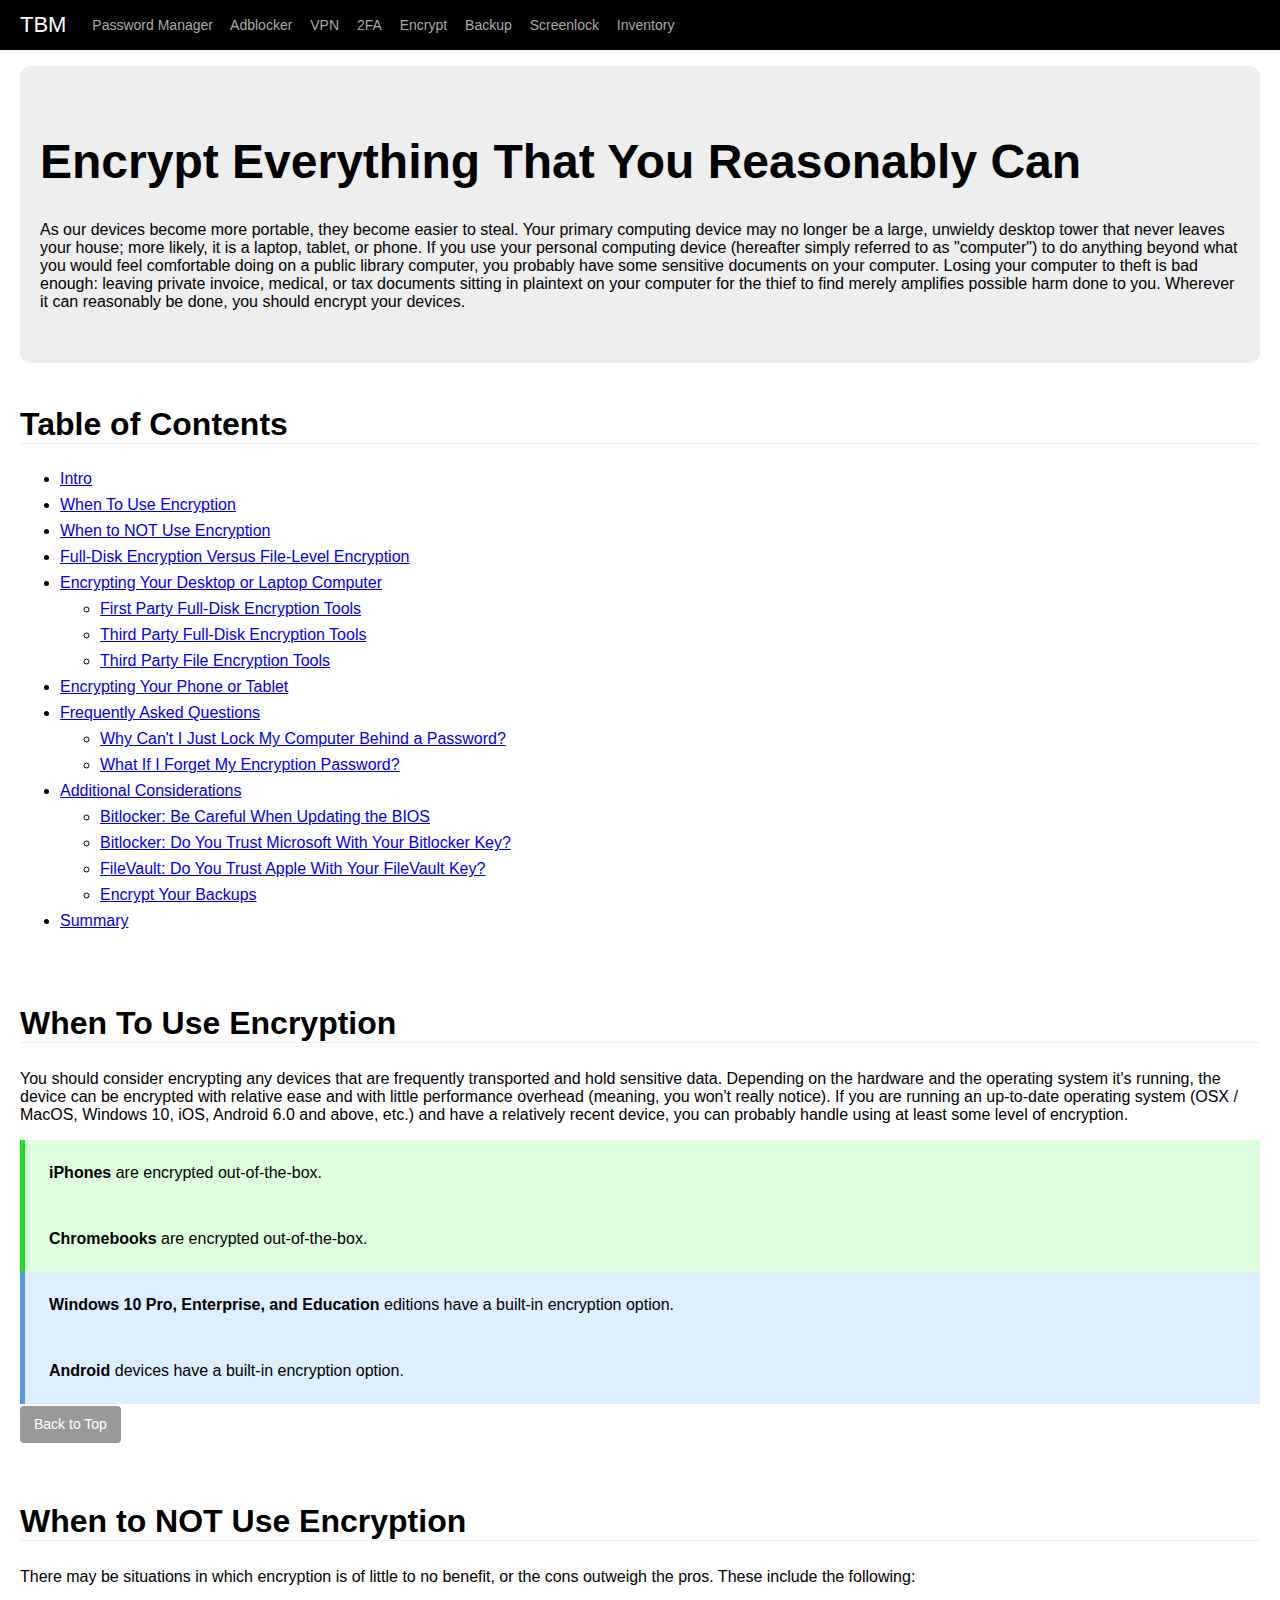
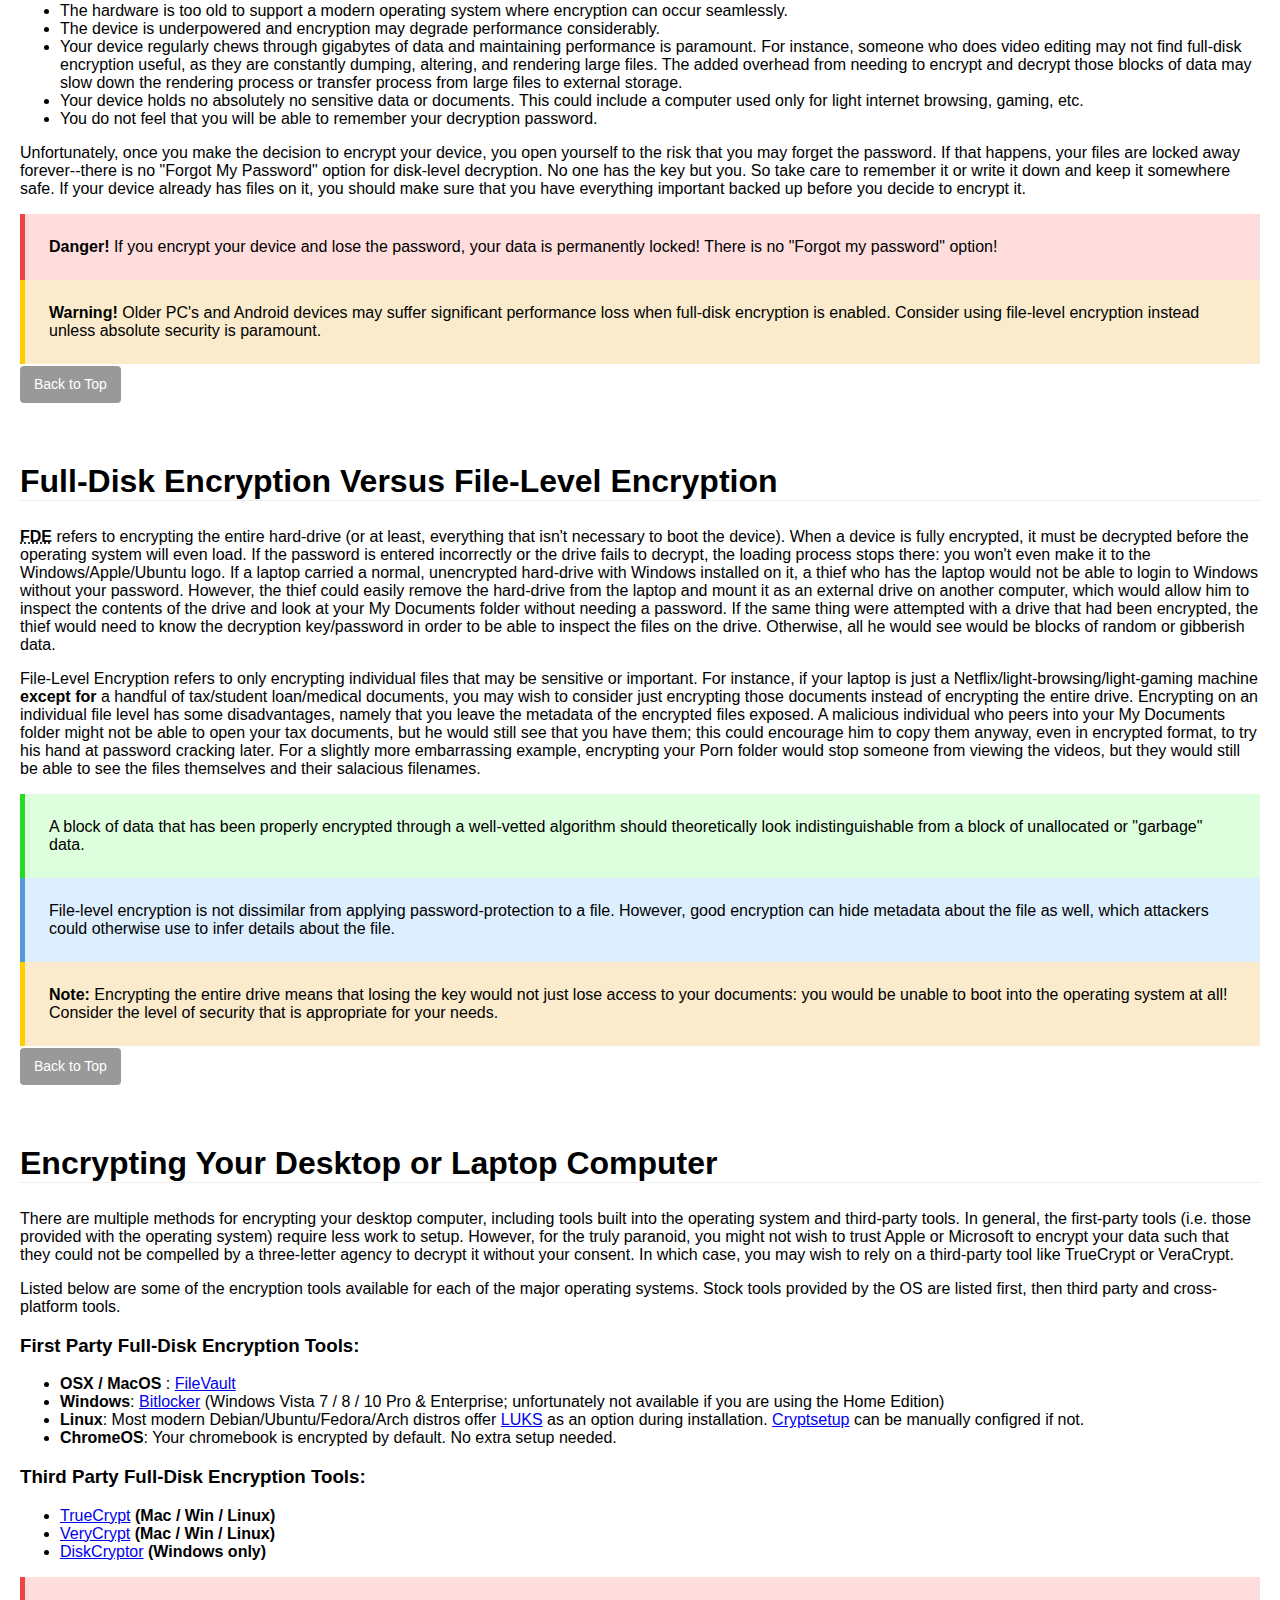
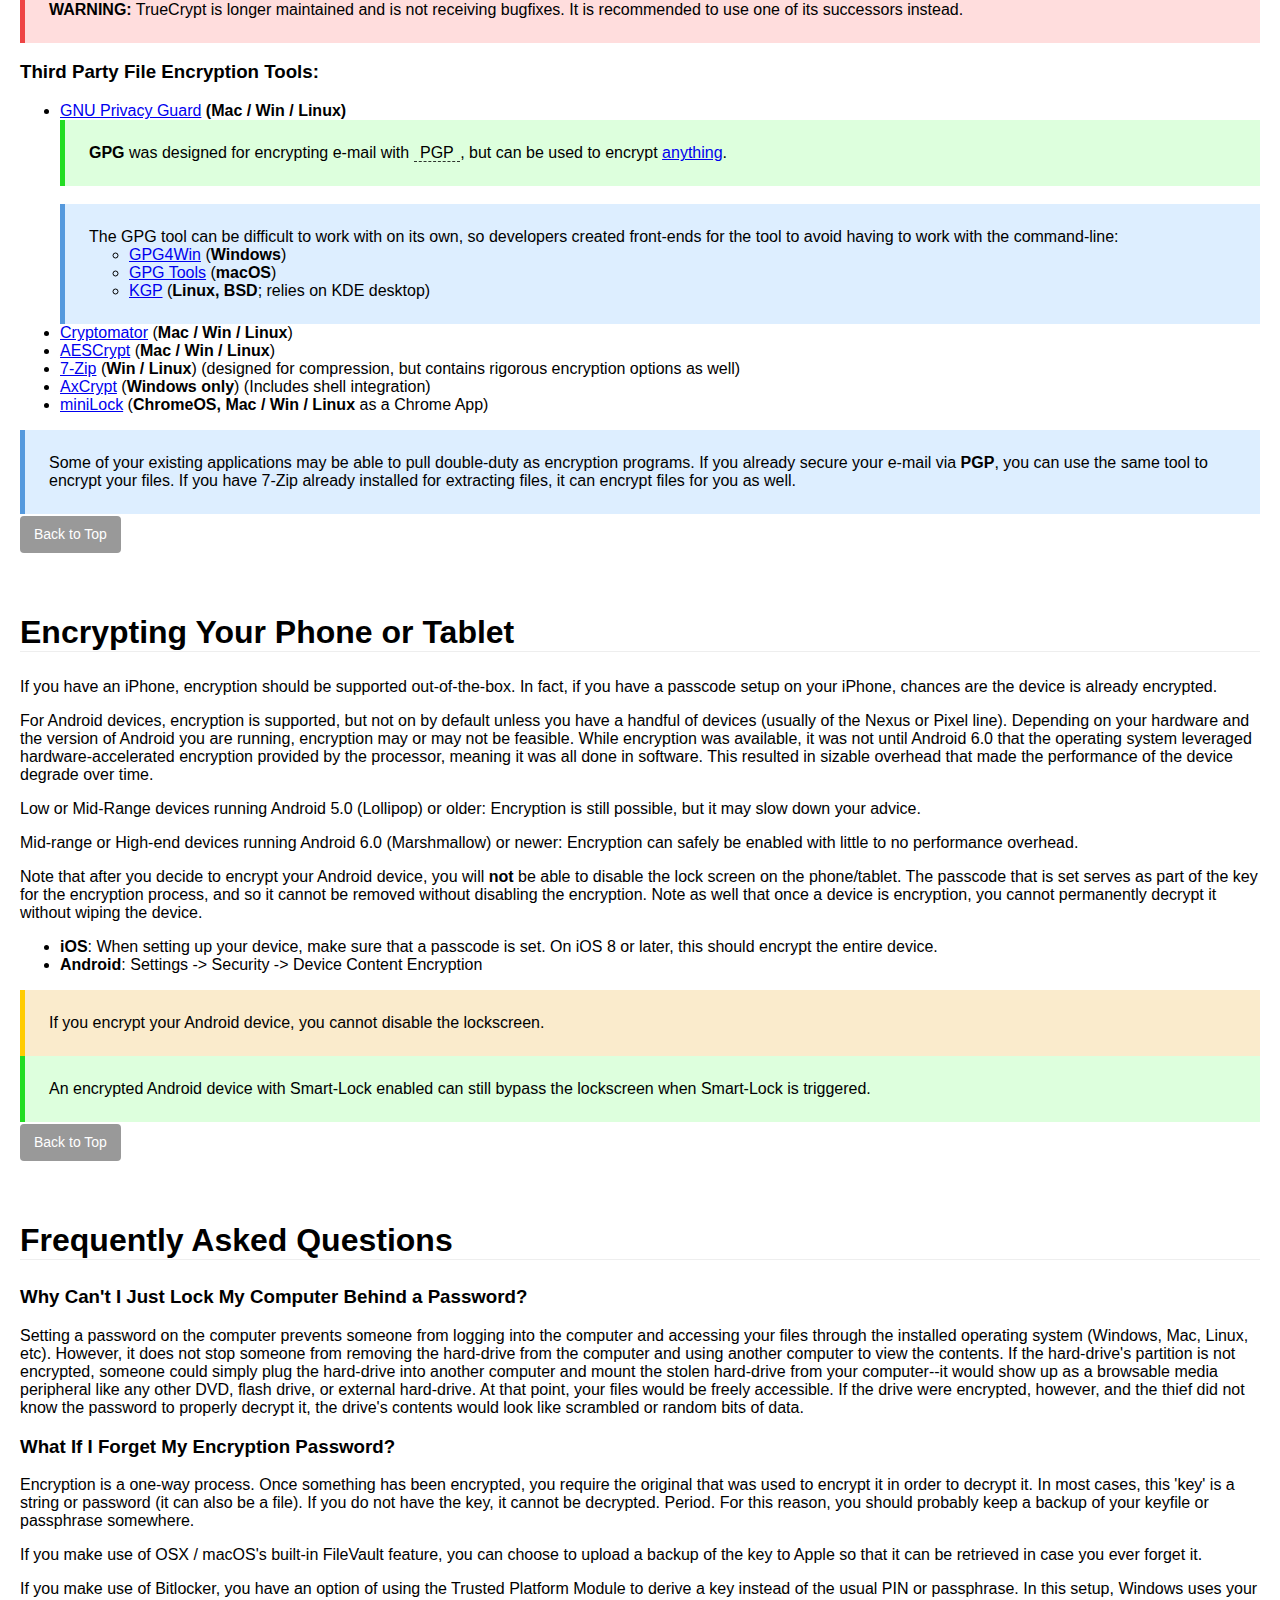
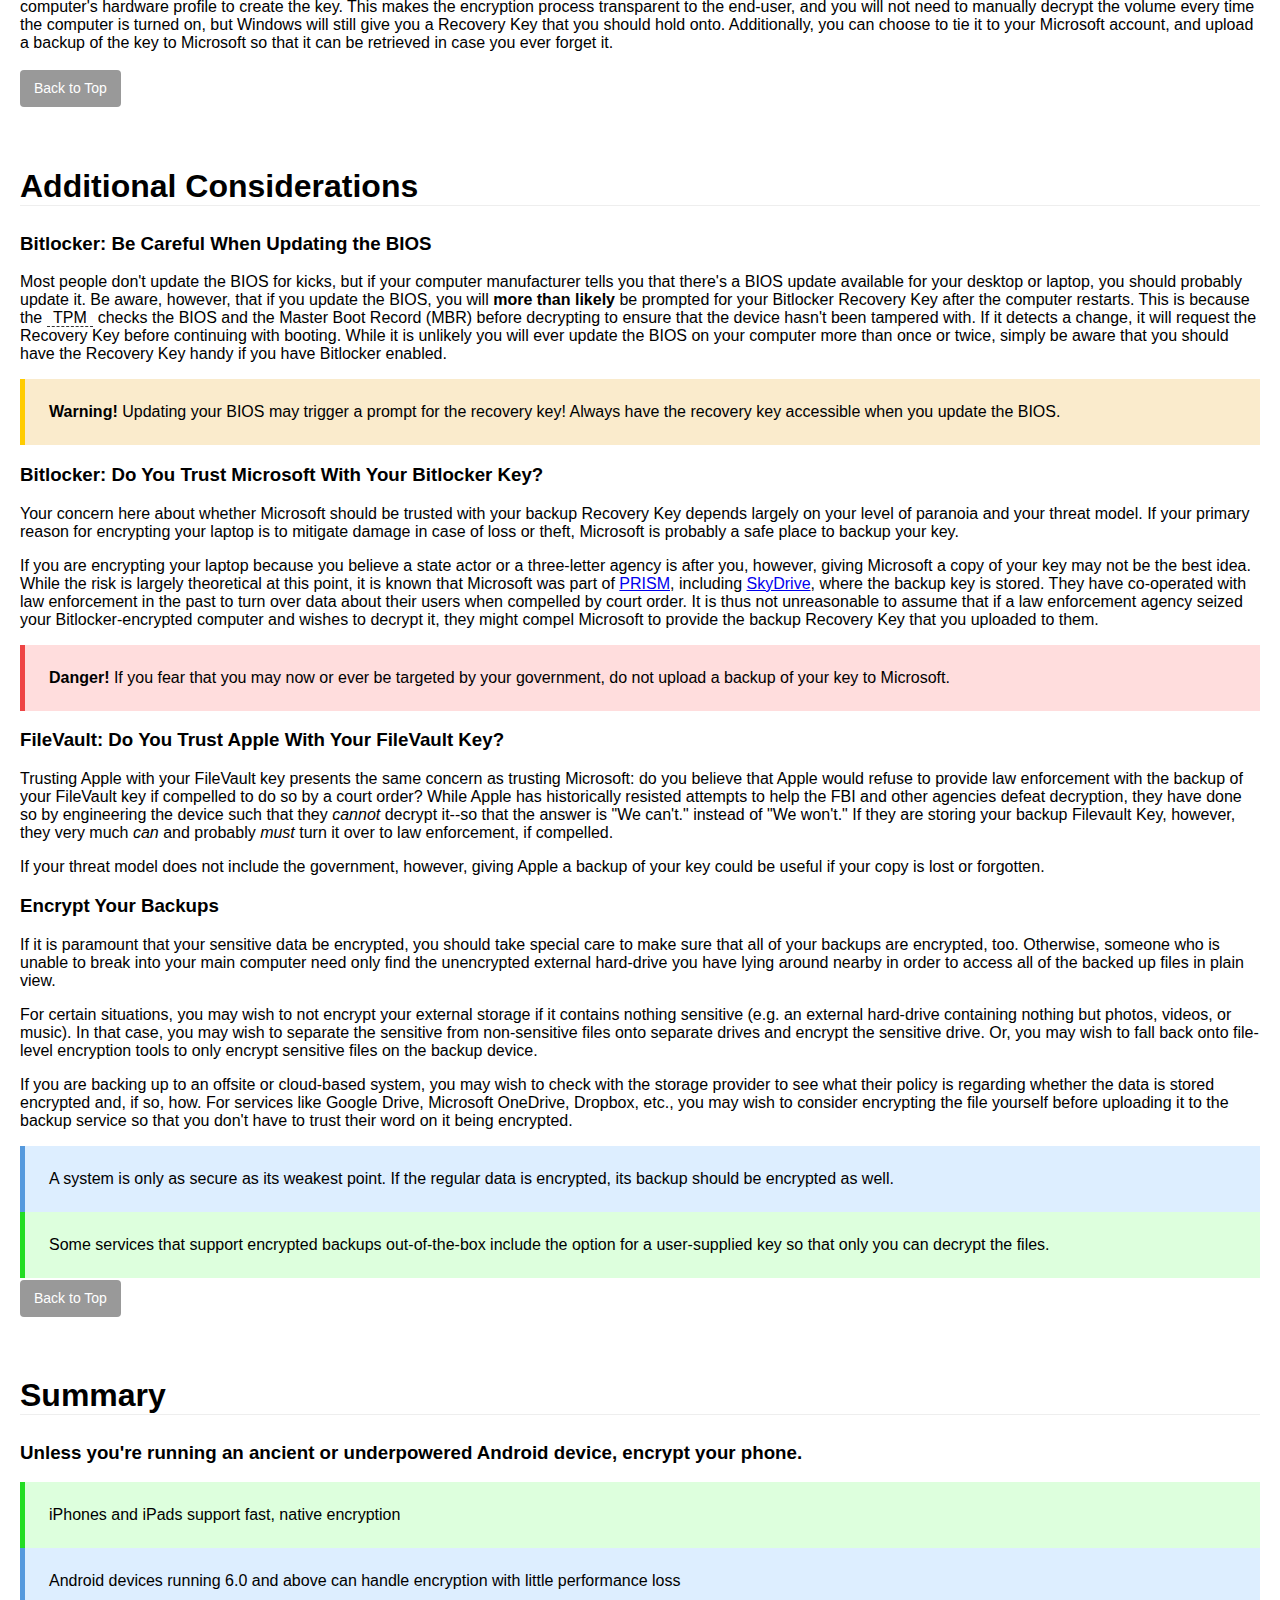
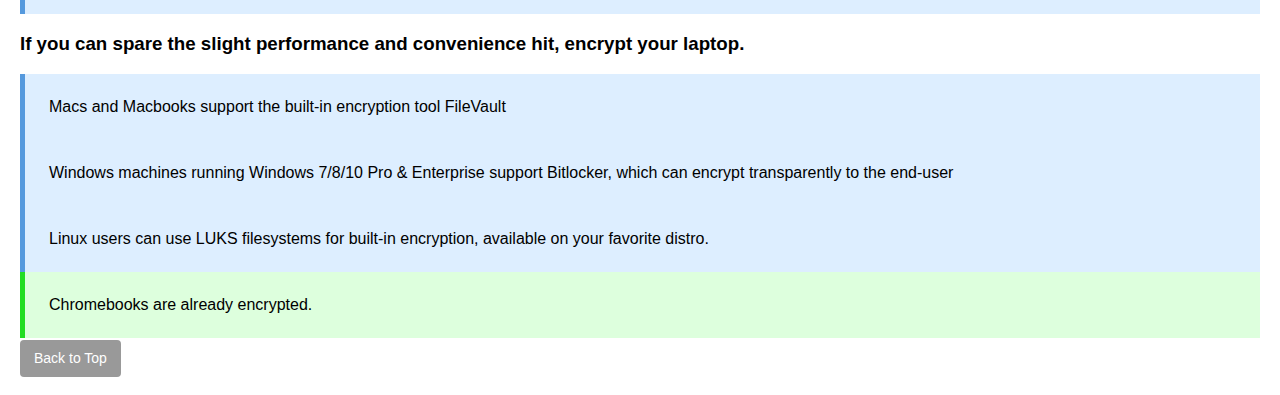
<file: encryption.html>
<!DOCTYPE html>
<html lang="en">
<head>
    <meta charset="utf-8">
    <meta name="viewport" content="width=device-width, initial-scale=1">
    <meta http-equiv="X-UA-Compatible" content="IE=edge">
    <title>Encrypt Everything That You Reasonably Can</title>
    <link rel="stylesheet" href="css/entireframework.min.css" type="text/css" />
    <link rel="stylesheet" href="css/style.css" type="text/css" />
</head>
<body>

    <nav class="nav" tabindex="-1" onclick="this.focus()">
        <div class="container">
            <a class="pagename current" href="index.html">TBM</a>
            <a href="password_manager.html">Password Manager</a>
            <a href="adblocker.html">Adblocker</a> 
            <a href="vpn.html">VPN</a>
            <a href="2fa.html">2FA</a>
            <a href="encryption.html">Encrypt</a>
            <a href="backup.html">Backup</a>
            <a href="screenlock.html">Screenlock</a>
            <a href="inventory.html">Inventory</a>
        </div> <!-- end nav container -->
    </nav>
    <button class="btn-close btn btn-sm">×</button>

    <div class="container">

        <div class="hero">
            <header><section id="top">
                <h1>Encrypt Everything That You Reasonably Can</h1>    

                <p>As our devices become more portable, they become easier to steal. Your primary computing device may no longer be a large, unwieldy desktop tower that never leaves your house; more likely, it is a laptop, tablet, or phone. If you use your personal computing device (hereafter simply referred to as "computer") to do anything beyond what you would feel comfortable doing on a public library computer, you probably have some sensitive documents on your computer. Losing your computer to theft is bad enough:  leaving private invoice, medical, or tax documents sitting in plaintext on your computer for the thief to find merely amplifies possible harm done to you. Wherever it can reasonably be done, you should encrypt your devices.</p>

            </section></header>
        </div><!-- end hero -->

        <section id="toc">
            <h2>Table of Contents</h2>
            <ul>
                <li><a href="#top">Intro</a></li>
                <li><a href="#to_use">When To Use Encryption</a></li>
                <li><a href="#or_not_to_use">When to NOT Use Encryption</a></li>
                <li><a href="#fde_vs_fle">Full-Disk Encryption Versus File-Level Encryption</a></li>
                <li><a href="#desktop">Encrypting Your Desktop or Laptop Computer</a></li>
                <ul>
                    <li><a href="#1p_fde">First Party Full-Disk Encryption Tools</a></li>
                    <li><a href="#3p_fde">Third Party Full-Disk Encryption Tools</a></li>
                    <li><a href="#3p_fle">Third Party File Encryption Tools</a></li>
                </ul>
                <li><a href="#phone">Encrypting Your Phone or Tablet</a></li>
                <li><a href="#faq">Frequently Asked Questions</a></li>
                <ul>
                    <li><a href="#password_vs_encryption">Why Can't I Just Lock My Computer Behind a Password?</a></li>
                    <li><a href="#forgot_my_password">What If I Forget My Encryption Password?</a></li>
                </ul>
                <li><a href="#consider">Additional Considerations</a></li>
                <ul>
                    <li><a href="#bios">Bitlocker: Be Careful When Updating the BIOS</a></li>
                    <li><a href="#microsoft">Bitlocker: Do You Trust Microsoft With Your Bitlocker Key?</a></li>
                    <li><a href="#apple">FileVault: Do You Trust Apple With Your FileVault Key?</a></li>
                    <li><a href="#encrypted_backups">Encrypt Your Backups</a></li>
                </ul>
                <li><a href="#summary">Summary</a></li>
            </ul>
        </section>

        <section id="to_use">
            <h2>When To Use Encryption</h2>

            <p>You should consider encrypting any devices that are frequently transported and hold sensitive data. Depending on the hardware and the operating system it's running, the device can be encrypted with relative ease and with little performance overhead (meaning, you won't really notice). If you are running an up-to-date operating system (OSX / MacOS, Windows 10, iOS, Android 6.0 and above, etc.) and have a relatively recent device, you can probably handle using at least some level of encryption.</p>

            <div class="msg success"><strong>iPhones</strong> are encrypted out-of-the-box.</div>
            <div class="msg success"><strong>Chromebooks</strong> are encrypted out-of-the-box.</div>
            <div class="msg"><strong>Windows 10 Pro, Enterprise, and Education</strong> editions have a built-in encryption option.</div>
            <div class="msg"><strong>Android</strong> devices have a built-in encryption option.</div>
            
            <a href="#toc"><button class="btn btn-sm">Back to Top</button></a>
        </section>

        <section id="or_not_to_use">
            <h2>When to NOT Use Encryption</h2>

            <p>There may be situations in which encryption is of little to no benefit, or the cons outweigh the pros. These include the following:</p>
            <ul>
                <li>The hardware is too old to support a modern operating system where encryption can occur seamlessly.</li>
                <li>The device is underpowered and encryption may degrade performance considerably.</li>
                <li>Your device regularly chews through gigabytes of data and maintaining performance is paramount. For instance, someone who does video editing may not find full-disk encryption useful, as they are constantly dumping, altering, and rendering large files. The added overhead from needing to encrypt and decrypt those blocks of data may slow down the rendering process or transfer process from large files to external storage.</li> 
                <li>Your device holds no absolutely no sensitive data or documents. This could include a computer used only for light internet browsing, gaming, etc.</li>
                <li>You do not feel that you will be able to remember your decryption password.</li>
            </ul>

            <p>Unfortunately, once you make the decision to encrypt your device, you open yourself to the risk that you may forget the password. If that happens, your files are locked away forever--there is no "Forgot My Password" option for disk-level decryption. No one has the key but you. So take care to remember it or write it down and keep it somewhere safe. If your device already has files on it, you should make sure that you have everything important backed up before you decide to encrypt it.</p>

            <div class="msg danger">
                <strong>Danger!</strong>
                If you encrypt your device and lose the password, your data is permanently locked! There is no "Forgot my password" option!
            </div><!-- end msg -->

            <div class="msg warning">
                <strong>Warning!</strong>
                Older PC's and Android devices may suffer significant performance loss when full-disk encryption is enabled. Consider using file-level encryption instead unless absolute security is paramount.
            </div><!-- end msg -->

            <a href="#toc"><button class="btn btn-sm">Back to Top</button></a>
        </section>

        <section id="fde_vs_fle">
            <h2>Full-Disk Encryption Versus File-Level Encryption</h2>

            <p><strong><abbr title="Full Disk Encryption">FDE</abbr></strong> refers to encrypting the entire hard-drive (or at least, everything that isn't necessary to boot the device). When a device is fully encrypted, it must be decrypted before the operating system will even load. If the password is entered incorrectly or the drive fails to decrypt, the loading process stops there:  you won't even make it to the Windows/Apple/Ubuntu logo. If a laptop carried a normal, unencrypted hard-drive with Windows installed on it, a thief who has the laptop would not be able to login to Windows without your password. However, the thief could easily remove the hard-drive from the laptop and mount it as an external drive on another computer, which would allow him to inspect the contents of the drive and look at your My Documents folder without needing a password. If the same thing were attempted with a drive that had been encrypted, the thief would need to know the decryption key/password in order to be able to inspect the files on the drive. Otherwise, all he would see would be blocks of random or gibberish data.</p>

            <p>File-Level Encryption refers to only encrypting individual files that may be sensitive or important. For instance, if your laptop is just a Netflix/light-browsing/light-gaming machine <strong>except for</strong> a handful of tax/student loan/medical documents, you may wish to consider just encrypting those documents instead of encrypting the entire drive. Encrypting on an individual file level has some disadvantages, namely that you leave the metadata of the encrypted files exposed. A malicious individual who peers into your My Documents folder might not be able to open your tax documents, but he would still see that you have them; this could encourage him to copy them anyway, even in encrypted format, to try his hand at password cracking later. For a slightly more embarrassing example, encrypting your Porn folder would stop someone from viewing the videos, but they would still be able to see the files themselves and their salacious filenames.</p>

            <div class="msg success">A block of data that has been properly encrypted through a well-vetted algorithm should theoretically look indistinguishable from a block of unallocated or "garbage" data.</div>
            <div class="msg">File-level encryption is not dissimilar from applying password-protection to a file. However, good encryption can hide metadata about the file as well, which attackers could otherwise use to infer details about the file.</div>
            <div class="msg warning"><strong>Note:</strong> Encrypting the entire drive means that losing the key would not just lose access to your documents:  you would be unable to boot into the operating system at all! Consider the level of security that is appropriate for your needs.</div>
            <a href="#toc"><button class="btn btn-sm">Back to Top</button></a>
        </section>

        <section id="desktop">
            <h2>Encrypting Your Desktop or Laptop Computer</h2>

            <p>There are multiple methods for encrypting your desktop computer, including tools built into the operating system and third-party tools. In general, the first-party tools (i.e. those provided with the operating system) require less work to setup. However, for the truly paranoid, you might not wish to trust Apple or Microsoft to encrypt your data such that they could not be compelled by a three-letter agency to decrypt it without your consent. In which case, you may wish to rely on a third-party tool like TrueCrypt or VeraCrypt.</p>

            <p>Listed below are some of the encryption tools available for each of the major operating systems. Stock tools provided by the OS are listed first, then third party and cross-platform tools.</p>

            <div id="1p_fde">
                <h3>First Party Full-Disk Encryption Tools:</h3>

                <ul>
                    <li><strong>OSX / MacOS </strong>: <a href="https://support.apple.com/en-us/HT204837">FileVault</a></li>
                    <li><strong>Windows</strong>: <a href="https://www.howtogeek.com/192894/how-to-set-up-bitlocker-encryption-on-windows/">Bitlocker</a> (Windows Vista 7 / 8 / 10 Pro & Enterprise; unfortunately not available if you are using the Home Edition)</li>
                    <li><strong>Linux</strong>: Most modern Debian/Ubuntu/Fedora/Arch distros offer <a href="https://en.wikipedia.org/wiki/Linux_Unified_Key_Setup">LUKS</a> as an option during installation. <a href="https://gitlab.com/cryptsetup/cryptsetup/blob/master/README.md">Cryptsetup</a> can be manually configred if not.</li>
                    <li><strong>ChromeOS</strong>: Your chromebook is encrypted by default. No extra setup needed.</li>
                </ul>
            </div>

            <div id="3p_fde">
                <h3>Third Party Full-Disk Encryption Tools:</h3>
                <ul>
                    <li><a href="https://en.wikipedia.org/wiki/TrueCrypt">TrueCrypt</a> <strong>(Mac / Win / Linux)</strong></li>
                    <li><a href="https://veracrypt.codeplex.com/">VeryCrypt</a> <strong>(Mac / Win / Linux)</strong></li>
                    <li><a href="https://diskcryptor.net/wiki/Main_Page">DiskCryptor</a> <strong>(Windows only)</strong></li>
                </ul>
                <div class="msg danger"><strong>WARNING:</strong> TrueCrypt is longer maintained and is not receiving bugfixes. It is recommended to use one of its successors instead.</div>
            </div>

            <div id="3p_fle">
                <h3>Third Party File Encryption Tools:</h3>
                <ul>
                    <li>
                        <a href="https://www.gnupg.org/">GNU Privacy Guard</a> <strong>(Mac / Win / Linux)</strong> 
                        <div class="msg success">
                            <strong><abbrev title="GNU Privacy Guard">GPG</abbrev></strong> was designed for encrypting e-mail with <dfn data-info="Pretty Good Privacy is a standard for providing cryptographic authentication and security for data communication, most notably e-mail.">PGP</dfn>, but can be used to encrypt <a href="https://www.nas.nasa.gov/hecc/support/kb/using-gpg-to-encrypt-your-data_242.html">anything</a>. 
                        </div>

                        <br />
                        <div class="msg">
                            The GPG tool can be difficult to work with on its own, so developers created front-ends for the tool to avoid having to work with the command-line:
                            <ul>
                                <li><a href="https://www.gpg4win.org/">GPG4Win</a> (<strong>Windows</strong>)</li>
                                <li><a href="https://gpgtools.org/gpgsuite.html">GPG Tools</a> (<strong>macOS</strong>)</li>
                                <li><a href="https://utils.kde.org/projects/kgpg/">KGP</a> (<strong>Linux, BSD</strong>; relies on KDE desktop)</li>
                            </ul>
                        </div>
                    </li>
                    <li><a href="https://cryptomator.org/">Cryptomator</a> (<strong>Mac / Win / Linux</strong>)</li>
                    <li><a href="https://www.aescrypt.com/">AESCrypt</a> (<strong>Mac / Win / Linux</strong>)</li>
                    <li><a href="http://www.7-zip.org/">7-Zip</a> (<strong>Win / Linux</strong>) (designed for compression, but contains rigorous encryption options as well)</li>
                    <li><a href="https://www.axcrypt.net/">AxCrypt</a> (<strong>Windows only</strong>) (Includes shell integration)</li>
                    <li><a href="https://minilock.io/">miniLock</a> (<strong>ChromeOS, Mac / Win / Linux</strong> as a Chrome App)</li>
                </ul>

                <div class="msg">
                    Some of your existing applications may be able to pull double-duty as encryption programs. If you already secure your e-mail via <strong>PGP</strong>, you can use the same tool to encrypt your files. If you have 7-Zip already installed for extracting files, it can encrypt files for you as well.
                </div>
            </div>
            <a href="#toc"><button class="btn btn-sm">Back to Top</button></a>
        </section>

        <section id="phone">
            <h2>Encrypting Your Phone or Tablet</h2>

            <p>If you have an iPhone, encryption should be supported out-of-the-box. In fact, if you have a passcode setup on your iPhone, chances are the device is already encrypted.</p>

            <p>For Android devices, encryption is supported, but not on by default unless you have a handful of devices (usually of the Nexus or Pixel line). Depending on your hardware and the version of Android you are running, encryption may or may not be feasible. While encryption was available, it was not until Android 6.0 that the operating system leveraged hardware-accelerated encryption provided by the processor, meaning it was all done in software. This resulted in sizable overhead that made the performance of the device degrade over time.</p>

            <p>Low or Mid-Range devices running Android 5.0 (Lollipop) or older: Encryption is still possible, but it may slow down your advice.</p>

            <p>Mid-range or High-end devices running Android 6.0 (Marshmallow) or newer: Encryption can safely be enabled with little to no performance overhead.</p>

            <p>Note that after you decide to encrypt your Android device, you will <strong>not</strong> be able to disable the lock screen on the phone/tablet. The passcode that is set serves as part of the key for the encryption process, and so it cannot be removed without disabling the encryption. Note as well that once a device is encryption, you cannot permanently decrypt it without wiping the device.</p>

            <ul>
                <li><strong>iOS</strong>: When setting up your device, make sure that a passcode is set. On iOS 8 or later, this should encrypt the entire device.</li>
                <li><strong>Android</strong>: Settings -> Security -> Device Content Encryption</li>
            </ul>

            <div class="msg warning">
                If you encrypt your Android device, you cannot disable the lockscreen.
            </div>

            <div class="msg success">
                An encrypted Android device with Smart-Lock enabled can still bypass the lockscreen when Smart-Lock is triggered.
            </div>
            <a href="#toc"><button class="btn btn-sm">Back to Top</button></a>
        </section>

        <section id="faq">
            <h2>Frequently Asked Questions</h2>

            <div id="password_vs_encryption">
                <h3>Why Can't I Just Lock My Computer Behind a Password?</h3>

                <p>Setting a password on the computer prevents someone from logging into the computer and accessing your files through the installed operating system (Windows, Mac, Linux, etc). However, it does not stop someone from removing the hard-drive from the computer and using another computer to view the contents. If the hard-drive's partition is not encrypted, someone could simply plug the hard-drive into another computer and mount the stolen hard-drive from your computer--it would show up as a browsable media peripheral like any other DVD, flash drive, or external hard-drive. At that point, your files would be freely accessible. If the drive were encrypted, however, and the thief did not know the password to properly decrypt it, the drive's contents would look like scrambled or random bits of data.</p>
            </div>

            <div id="forgot_my_password">
                <h3>What If I Forget My Encryption Password?</h3>

                <p>Encryption is a one-way process. Once something has been encrypted, you require the original that was used to encrypt it in order to decrypt it. In most cases, this 'key' is a string or password (it can also be a file). If you do not have the key, it cannot be decrypted. Period. For this reason, you should probably keep a backup of your keyfile or passphrase somewhere.</p>

                <p>If you make use of OSX / macOS's built-in FileVault feature, you can choose to upload a backup of the key to Apple so that it can be retrieved in case you ever forget it.</p>

                <p>If you make use of Bitlocker, you have an option of using the Trusted Platform Module to derive a key instead of the usual PIN or passphrase. In this setup, Windows uses your computer's hardware profile to create the key. This makes the encryption process transparent to the end-user, and you will not need to manually decrypt the volume every time the computer is turned on, but Windows will still give you a Recovery Key that you should hold onto. Additionally, you can choose to tie it to your Microsoft account, and upload a backup of the key to Microsoft so that it can be retrieved in case you ever forget it.</p>
            </div>
            <a href="#toc"><button class="btn btn-sm">Back to Top</button></a>
        </section>

        <section id="consider">
            <h2>Additional Considerations</h2>

            <div id="bios">
                <h3>Bitlocker: Be Careful When Updating the BIOS</h3>

                <p>Most people don't update the BIOS for kicks, but if your computer manufacturer tells you that there's a BIOS update available for your desktop or laptop, you should probably update it. Be aware, however, that if you update the BIOS, you will <strong>more than likely</strong> be prompted for your Bitlocker Recovery Key after the computer restarts. This is because the <dfn data-info="The Trusted Platform Module is an encryption standard whereby the cryptographic key is derived at least in part from the hardware profile.">TPM</dfn> checks the BIOS and the Master Boot Record (MBR) before decrypting to ensure that the device hasn't been tampered with. If it detects a change, it will request the Recovery Key before continuing with booting. While it is unlikely you will ever update the BIOS on your computer more than once or twice, simply be aware that you should have the Recovery Key handy if you have Bitlocker enabled.</p>

                <div class="msg warning">
                    <strong>Warning!</strong> Updating your BIOS may trigger a prompt for the recovery key! Always have the recovery key accessible when you update the BIOS.
                </div>
            </div>

            <div id="microsoft">
                <h3>Bitlocker: Do You Trust Microsoft With Your Bitlocker Key?</h3>

                <p>Your concern here about whether Microsoft should be trusted with your backup Recovery Key depends largely on your level of paranoia and your threat model. If your primary reason for encrypting your laptop is to mitigate damage in case of loss or theft, Microsoft is probably a safe place to backup your key.</p>

                <p>If you are encrypting your laptop because you believe a state actor or a three-letter agency is after you, however, giving Microsoft a copy of your key may not be the best idea. While the risk is largely theoretical at this point, it is known that Microsoft was part of <a href="https://en.wikipedia.org/wiki/PRISM_(surveillance_program)#Extent_of_the_program">PRISM</a>, including <a href="http://cryptome.org/2014/11/ms-onedrive-nsa-prism.htm">SkyDrive</a>, where the backup key is stored. They have co-operated with law enforcement in the past to turn over data about their users when compelled by court order. It is thus not unreasonable to assume that if a law enforcement agency seized your Bitlocker-encrypted computer and wishes to decrypt it, they might compel Microsoft to provide the backup Recovery Key that you uploaded to them.</p>

                <div class="msg danger">
                    <strong>Danger!</strong> If you fear that you may now or ever be targeted by your government, do not upload a backup of your key to Microsoft.
                </div>
            </div>

            <div id="apple">
                <h3>FileVault: Do You Trust Apple With Your FileVault Key?</h3>

                <p>Trusting Apple with your FileVault key presents the same concern as trusting Microsoft:  do you believe that Apple would refuse to provide law enforcement with the backup of your FileVault key if compelled to do so by a court order? While Apple has historically resisted attempts to help the FBI and other agencies defeat decryption, they have done so by engineering the device such that they <em>cannot</em> decrypt it--so that the answer is "We can't." instead of "We won't." If they are storing your backup Filevault Key, however, they very much <em>can</em> and probably <em>must</em> turn it over to law enforcement, if compelled.</p>

                <p>If your threat model does not include the government, however, giving Apple a backup of your key could be useful if your copy is lost or forgotten.</p>
            </div>

            <div id="encrypted_backups">
                <h3>Encrypt Your Backups</h3>

                <p>If it is paramount that your sensitive data be encrypted, you should take special care to make sure that all of your backups are encrypted, too. Otherwise, someone who is unable to break into your main computer need only find the unencrypted external hard-drive you have lying around nearby in order to access all of the backed up files in plain view.</p>

                <p>For certain situations, you may wish to not encrypt your external storage if it contains nothing sensitive (e.g. an external hard-drive containing nothing but photos, videos, or music). In that case, you may wish to separate the sensitive from non-sensitive files onto separate drives and encrypt the sensitive drive. Or, you may wish to fall back onto file-level encryption tools to only encrypt sensitive files on the backup device.</p>

                <p>If you are backing up to an offsite or cloud-based system, you may wish to check with the storage provider to see what their policy is regarding whether the data is stored encrypted and, if so, how. For services like Google Drive, Microsoft OneDrive, Dropbox, etc., you may wish to consider encrypting the file yourself before uploading it to the backup service so that you don't have to trust their word on it being encrypted.</p>

                <div class="msg">
                    A system is only as secure as its weakest point. If the regular data is encrypted, its backup should be encrypted as well.
                </div>

                <div class="msg success">
                    Some services that support encrypted backups out-of-the-box include the option for a user-supplied key so that only you can decrypt the files.
                </div>
            </div>
            <a href="#toc"><button class="btn btn-sm">Back to Top</button></a>
        </section>

        <footer><section id="summary">
            <h2>Summary</h2>
            <h3>Unless you're running an ancient or underpowered Android device, encrypt your phone.</h3>
            <div class="msg success">iPhones and iPads support fast, native encryption</div>
            <div class="msg">Android devices running 6.0 and above can handle encryption with little performance loss</div>
            <h3>If you can spare the slight performance and convenience hit, encrypt your laptop.</h3>
            <div class="msg">Macs and Macbooks support the built-in encryption tool FileVault</div>
            <div class="msg">Windows machines running Windows 7/8/10 Pro & Enterprise support Bitlocker, which can encrypt transparently to the end-user</div>
            <div class="msg">Linux users can use LUKS filesystems for built-in encryption, available on your favorite distro.</div>
            <div class="msg success">Chromebooks are already encrypted.</div>
            <a href="#toc"><button class="btn btn-sm">Back to Top</button></a>
        </section></footer>
    </div><!-- end container -->
</body>
</html>
</file>
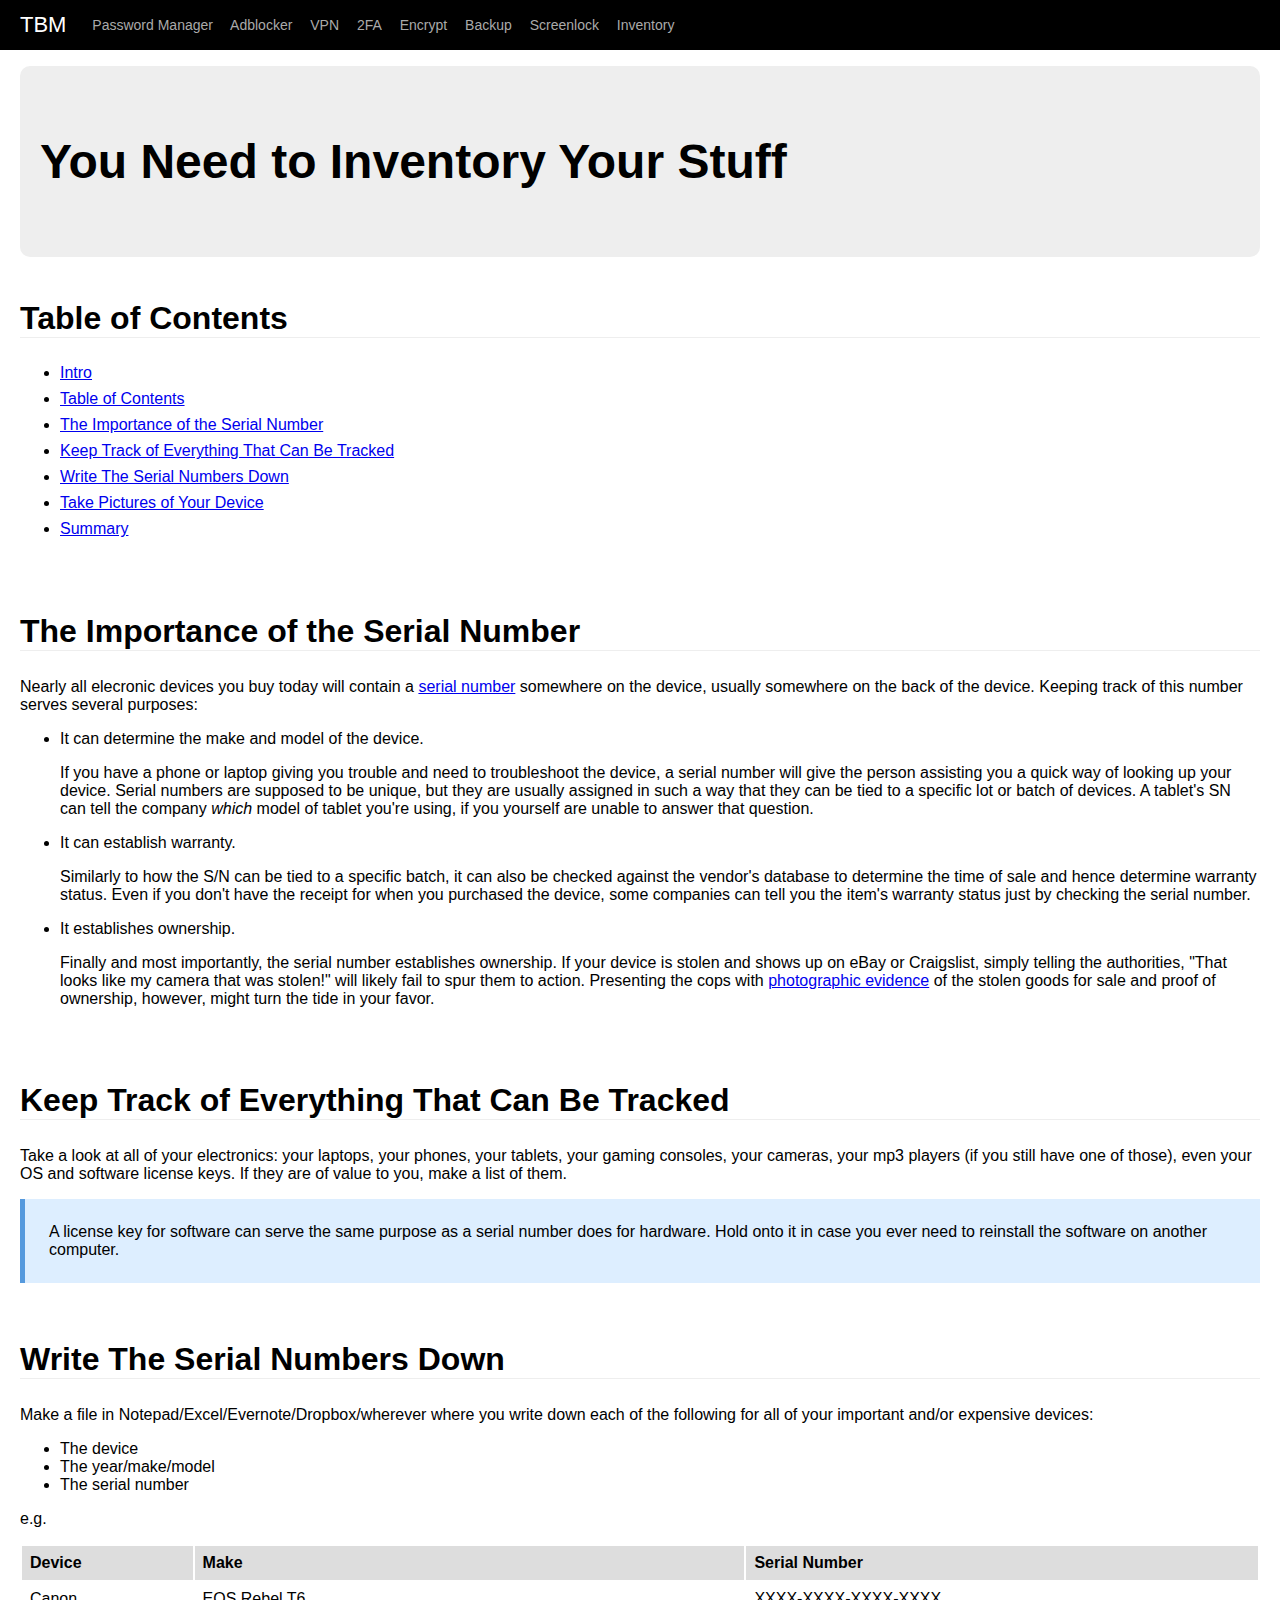
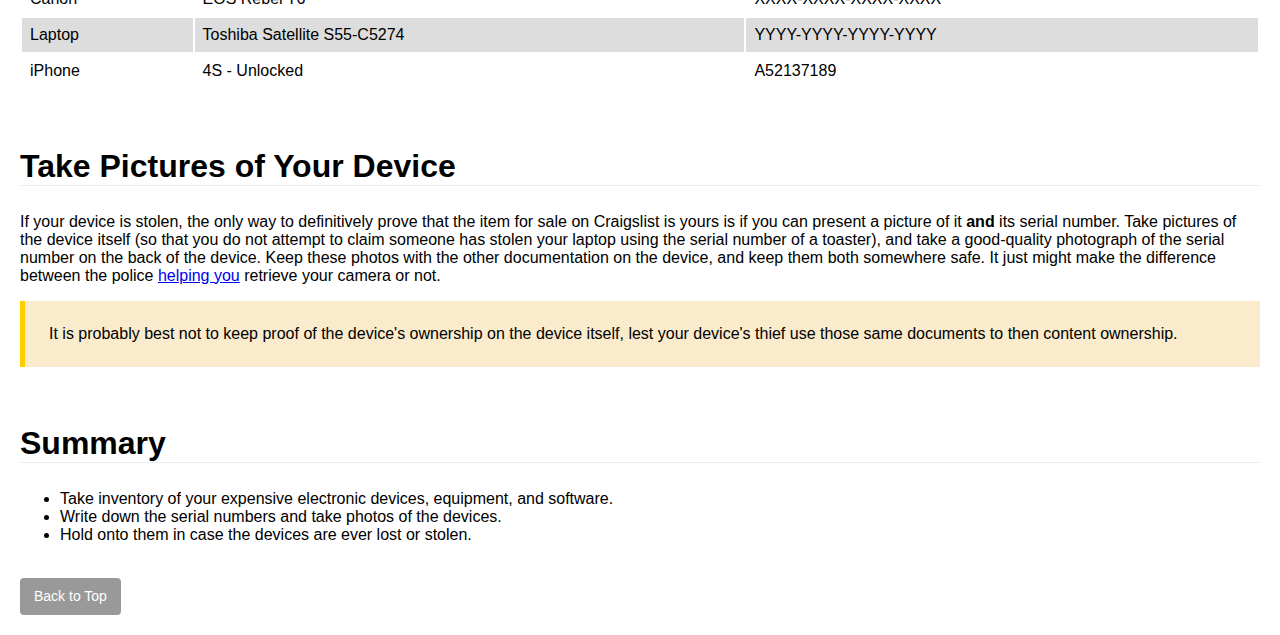
<file: inventory.html>
<!DOCTYPE html>
<html lang="en">
<head>
    <meta charset="utf-8">
    <meta name="viewport" content="width=device-width, initial-scale=1">
    <meta http-equiv="X-UA-Compatible" content="IE=edge">
    <title>You Need To Inventory Your Stuff</title>
    <link rel="stylesheet" href="css/entireframework.min.css" type="text/css" />
    <link rel="stylesheet" href="css/style.css" type="text/css" />
</head>
<body>

    <nav class="nav" tabindex="-1" onclick="this.focus()">
        <div class="container">
            <a class="pagename current" href="index.html">TBM</a>
            <a href="password_manager.html">Password Manager</a>
            <a href="adblocker.html">Adblocker</a> 
            <a href="vpn.html">VPN</a>
            <a href="2fa.html">2FA</a>
            <a href="encryption.html">Encrypt</a>
            <a href="backup.html">Backup</a>
            <a href="screenlock.html">Screenlock</a>
            <a href="inventory.html">Inventory</a>
        </div> <!-- end nav container -->
    </nav>
    <button class="btn-close btn btn-sm">×</button>

    <div class="container">
        <div class="hero">
            <header><section id="top">
                <h1>You Need to Inventory Your Stuff</h1>
            </section></header>
        </div><!-- end hero -->

        <section id="toc">
            <h2>Table of Contents</h2>

            <ul>
                <li><a href="#top">Intro</a></li>
                <li><a href="#toc">Table of Contents</a></li>
                <li><a href="#importance">The Importance of the Serial Number</a></li>
                <li><a href="#track_it">Keep Track of Everything That Can Be Tracked</a></li>
                <li><a href="#serial">Write The Serial Numbers Down</a></li>
                <li><a href="#picture">Take Pictures of Your Device</a></li>
                <li><a href="#summary">Summary</a></li>
            </ul>
        </section>

        <section id="importance">
            <h2>The Importance of the Serial Number</h2>

            Nearly all elecronic devices you buy today will contain a <a href="https://en.wikipedia.org/wiki/Serial_code">serial number</a> somewhere on the device, usually somewhere on the back of the device. Keeping track of this number serves several purposes:
            <ul>
                <li>It can determine the make and model of the device.

                    <p>If you have a phone or laptop giving you trouble and need to troubleshoot the device, a serial number will give the person assisting you a quick way of looking up your device. Serial numbers are supposed to be unique, but they are usually assigned in such a way that they can be tied to a specific lot or batch of devices. A tablet's SN can tell the company <em>which</em> model of tablet you're using, if you yourself are unable to answer that question.</p></li>

                    <li>It can establish warranty.</li>

                    <p>Similarly to how the S/N can be tied to a specific batch, it can also be checked against the vendor's database to determine the time of sale and hence determine warranty status. Even if you don't have the receipt for when you purchased the device, some companies can tell you the item's warranty status just by checking the serial number.</p>

                    <li>It establishes ownership.</li>

                    <p>Finally and most importantly, the serial number establishes ownership. If your device is stolen and shows up on eBay or Craigslist, simply telling the authorities, "That looks like my camera that was stolen!" will likely fail to spur them to action. Presenting the cops with <a href="https://techcrunch.com/2011/08/24/embedded-serial-number-helps-photographer-find-his-stolen-camera/">photographic evidence</a> of the stolen goods for sale and proof of ownership, however, might turn the tide in your favor.</p>
                </ul>
            </section>

            <section id="track_it">
                <h2>Keep Track of Everything That Can Be Tracked</h2>

                <p>Take a look at all of your electronics:  your laptops, your phones, your tablets, your gaming consoles, your cameras, your mp3 players (if you still have one of those), even your OS and software license keys. If they are of value to you, make a list of them.</p>

                <div class="msg">
                    A license key for software can serve the same purpose as a serial number does for hardware. Hold onto it in case you ever need to reinstall the software on another computer.
                </div>
            </section>

            <section id="serial">
                <h2>Write The Serial Numbers Down</h2>

                <p>Make a file in Notepad/Excel/Evernote/Dropbox/wherever where you write down each of the following for all of your important and/or expensive devices:</p>

                <ul>
                    <li>The device</li>
                    <li>The year/make/model</li>
                    <li>The serial number</li>
                </ul>

                <p>e.g.</p>

                <!-- <table border="1px solid black"> -->
                <table class="table">
                    <tr>
                        <th>Device</th>
                        <th>Make</th>
                        <th>Serial Number</th>
                    </tr>

                    <tr>
                        <td>Canon</td>
                        <td>EOS Rebel T6</td>
                        <td>XXXX-XXXX-XXXX-XXXX</td>
                    </tr>

                    <tr>
                        <td>Laptop</td>
                        <td>Toshiba Satellite S55-C5274</td>
                        <td>YYYY-YYYY-YYYY-YYYY</td>
                    </tr>

                    <tr>
                        <td>iPhone</td>
                        <td>4S - Unlocked</td>
                        <td>A52137189</td>
                    </tr>
                </table>
            </section>

            <section id="picture">
                <h2>Take Pictures of Your Device</h2>

                <p>If your device is stolen, the only way to definitively prove that the item for sale on Craigslist is yours is if you can present a picture of it <strong>and</strong> its serial number. Take pictures of the device itself (so that you do not attempt to claim someone has stolen your laptop using the serial number of a toaster), and take a good-quality photograph of the serial number on the back of the device. Keep these photos with the other documentation on the device, and keep them both somewhere safe. It just might make the difference between the police <a href="https://petapixel.com/2013/03/26/how-i-busted-a-thief-who-tried-to-sell-my-camera-on-craigslist/">helping you</a> retrieve your camera or not.</p>

                <div class="msg warning">
                    It is probably best not to keep proof of the device's ownership on the device itself, lest your device's thief use those same documents to then content ownership.
                </div>
            </section>

            <footer><section id="summary">
                <h2>Summary</h2>
                <ul>
                    <li>Take inventory of your expensive electronic devices, equipment, and software.</li>
                    <li>Write down the serial numbers and take photos of the devices.</li>
                    <li>Hold onto them in case the devices are ever lost or stolen.</li>
                </ul>
            </section></footer>
            <a href="#toc"><button class="btn btn-sm">Back to Top</button></a>
        </div><!-- end container -->
        <br />
    </body>
</html>
</file>
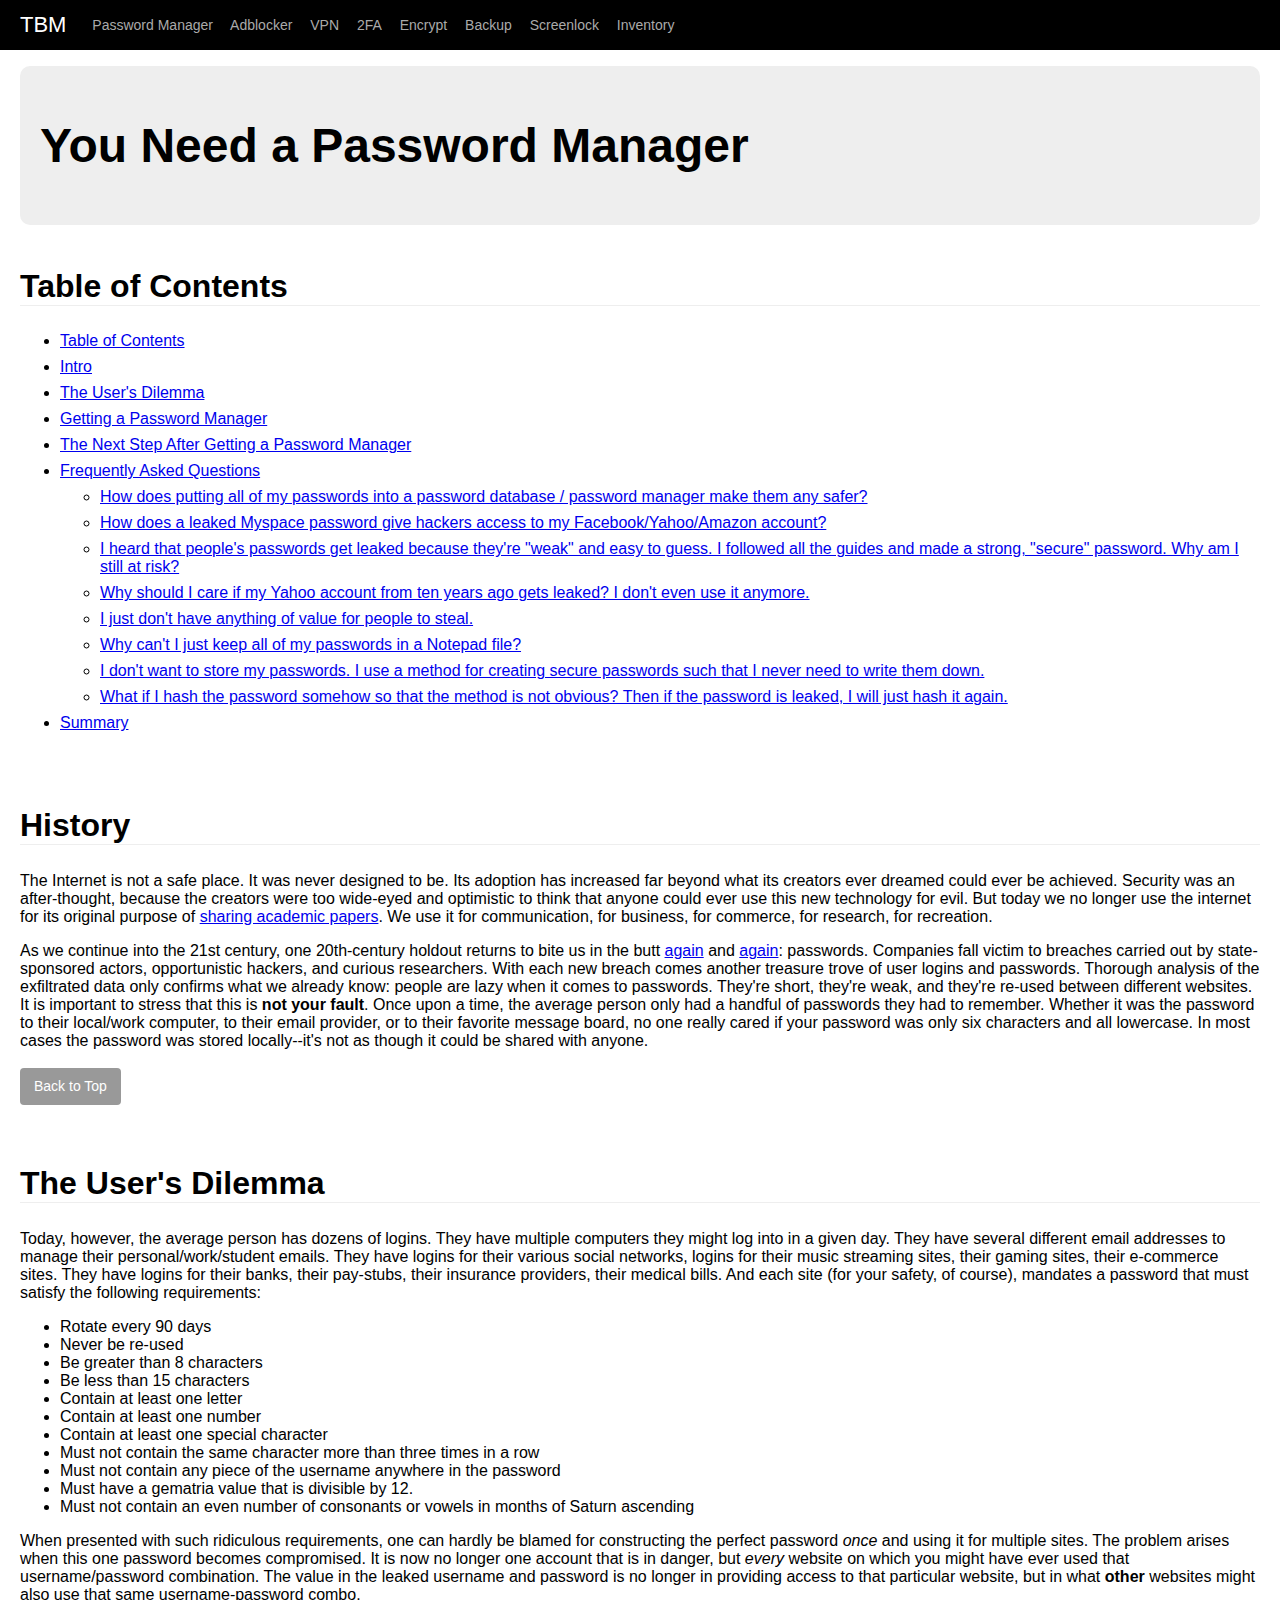
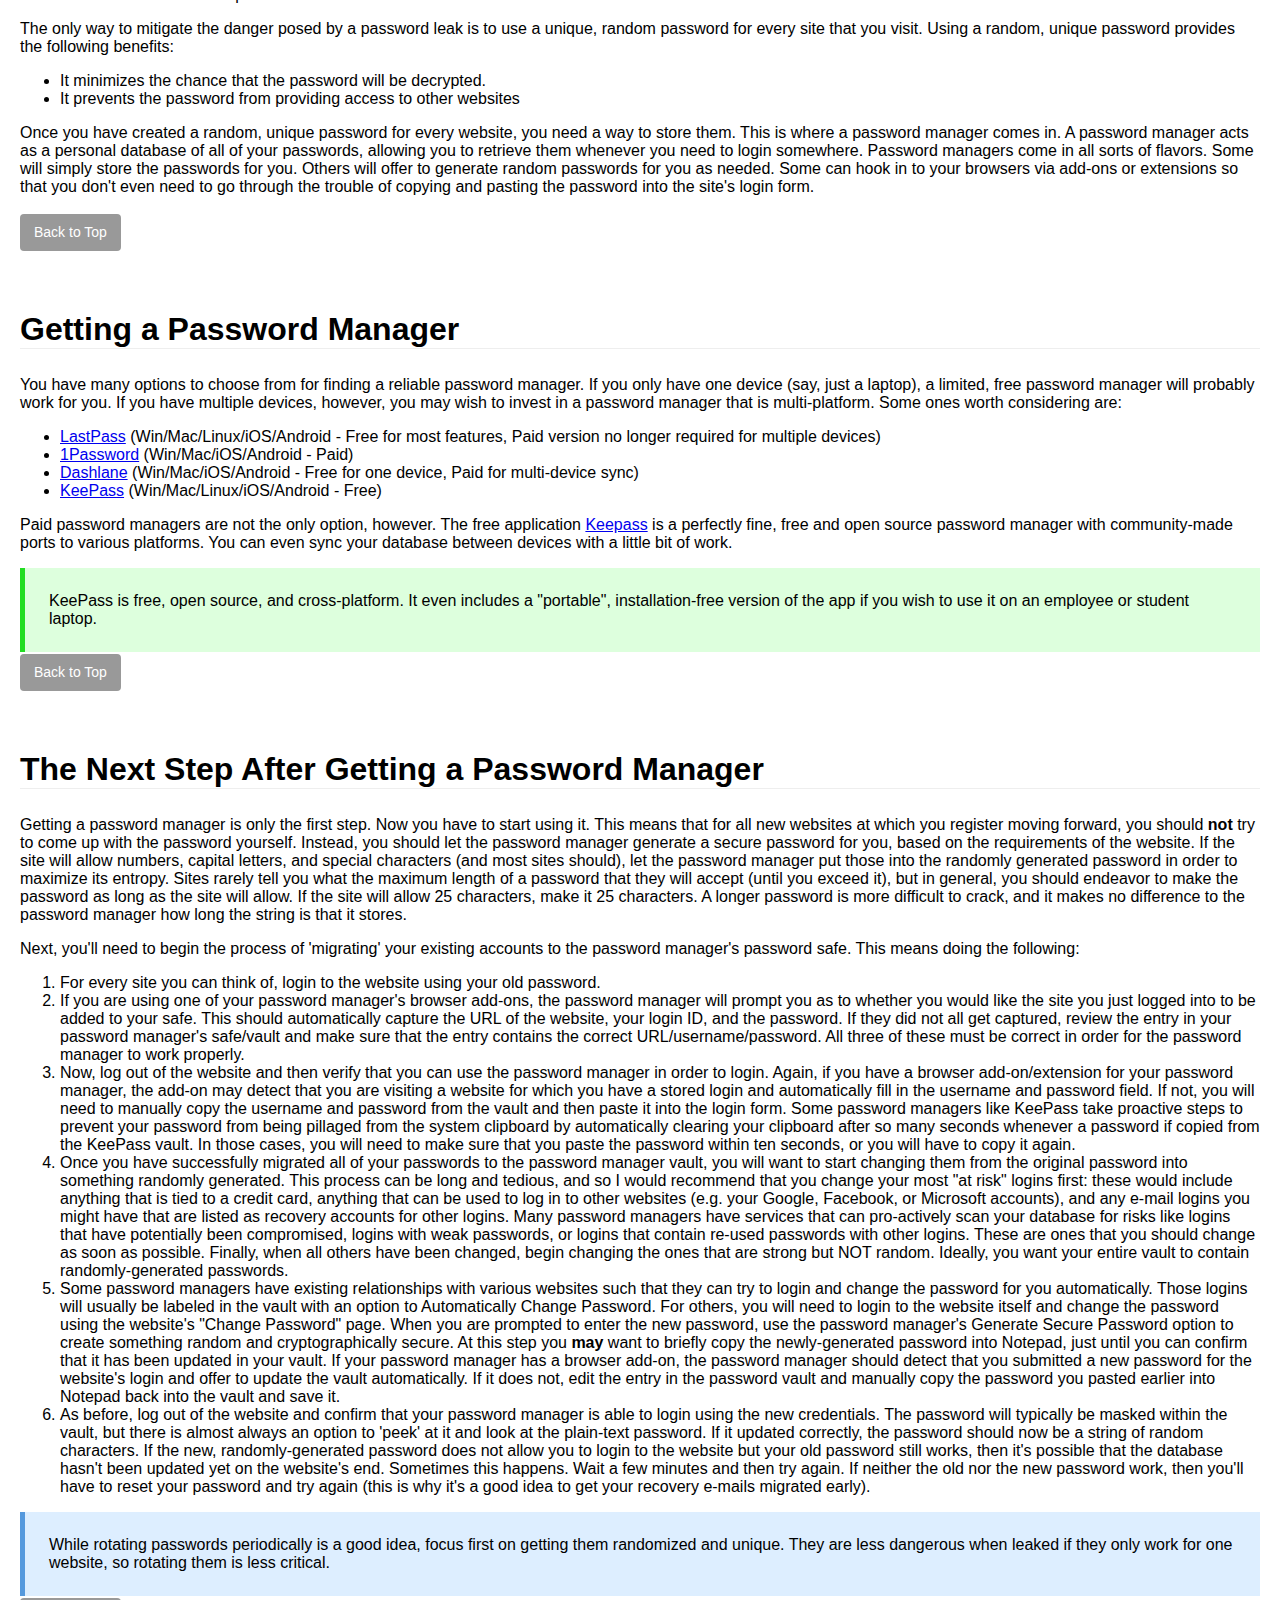
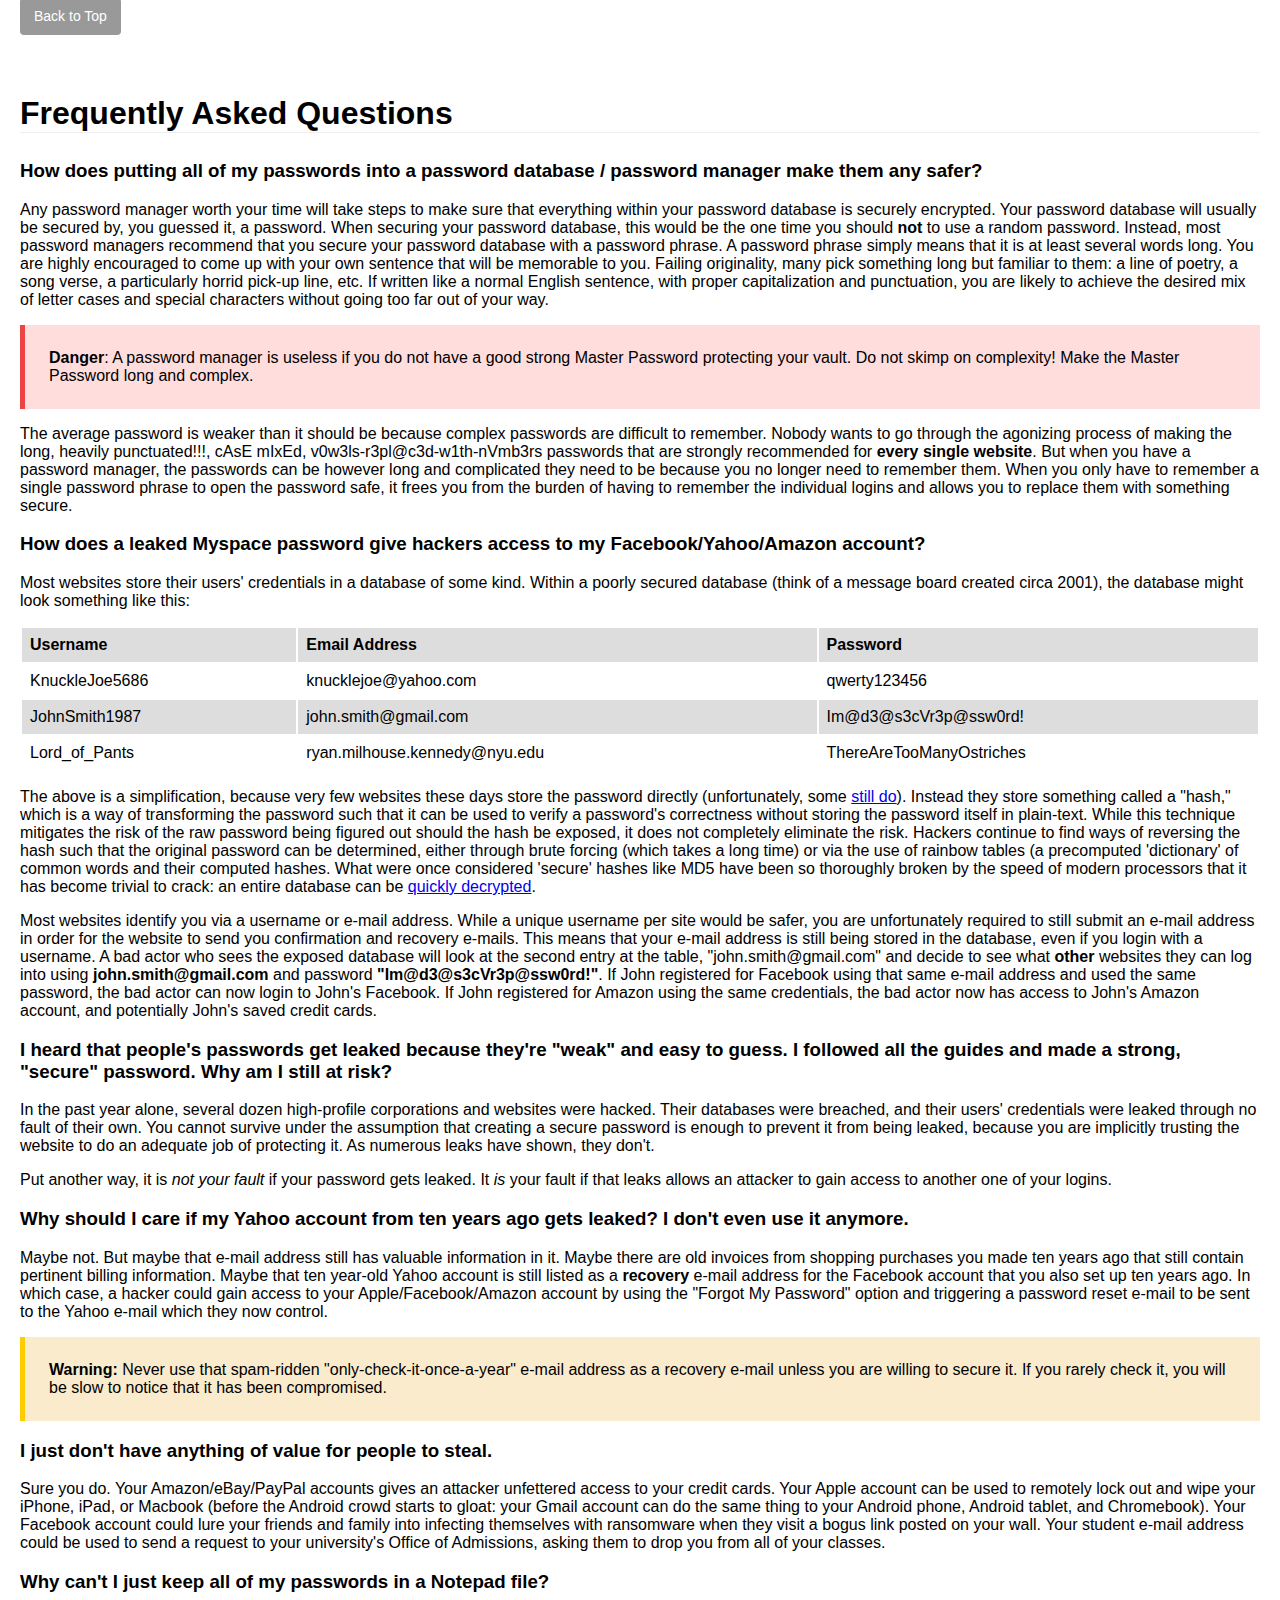
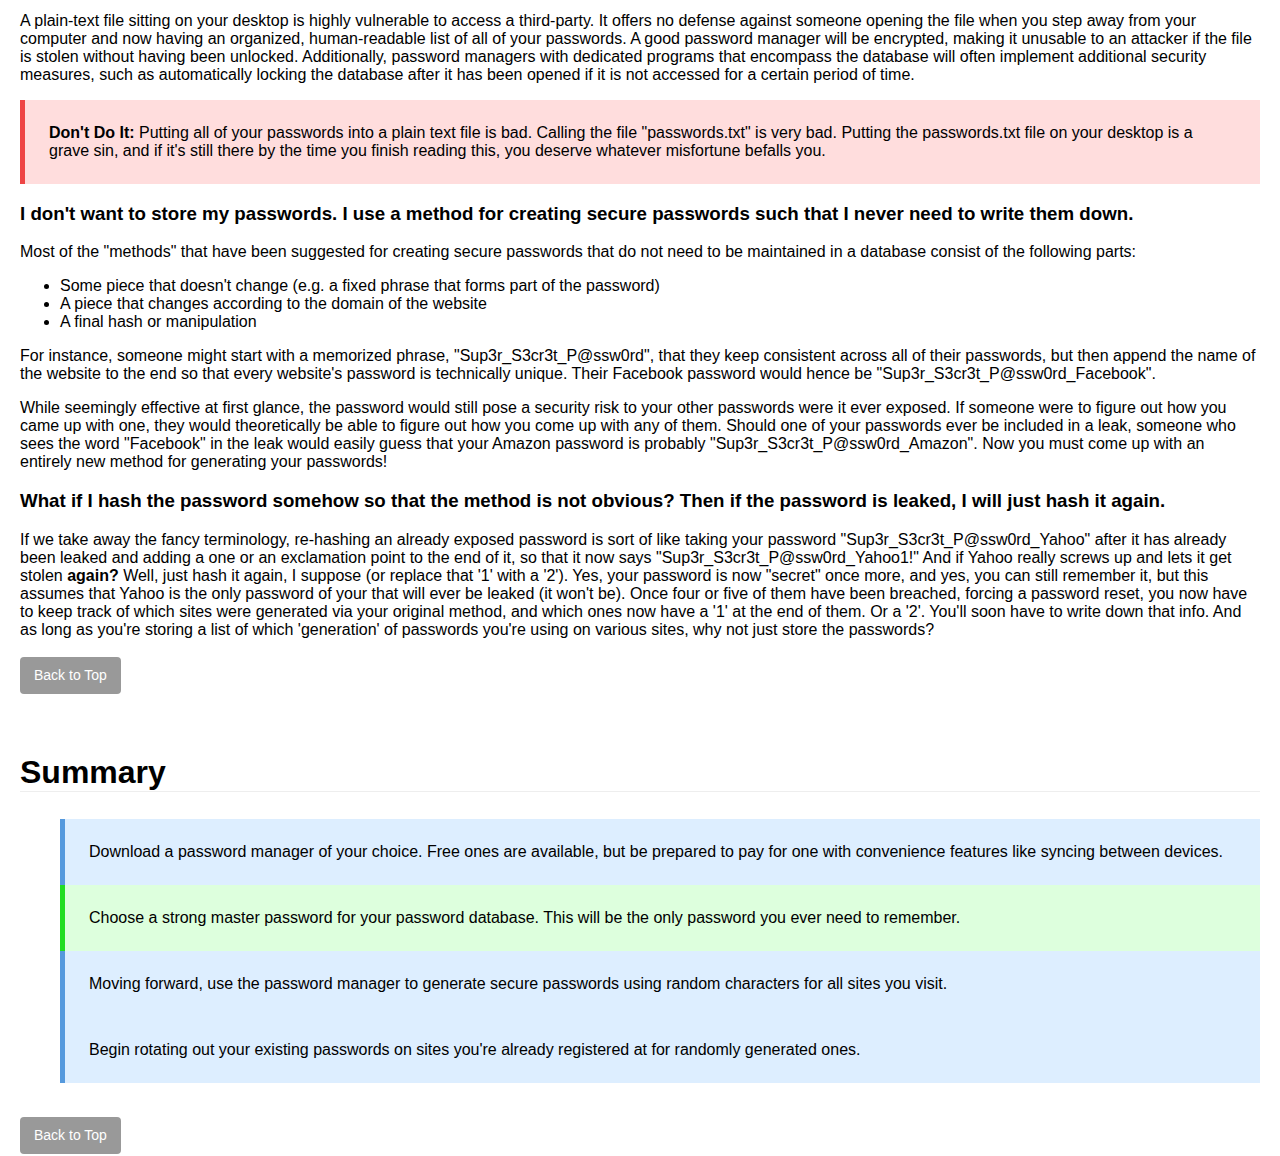
<file: password_manager.html>
<!DOCTYPE html>
<html lang="en">
<head>
    <meta charset="utf-8">
    <meta name="viewport" content="width=device-width, initial-scale=1">
    <meta http-equiv="X-UA-Compatible" content="IE=edge">
    <title>You Need a Password Manager</title>
    <link rel="stylesheet" href="css/entireframework.min.css" type="text/css" />
    <link rel="stylesheet" href="css/style.css">
</head>
<body>

    <nav class="nav" tabindex="-1" onclick="this.focus()">
        <div class="container">
            <a class="pagename current" href="index.html">TBM</a>
            <a href="password_manager.html">Password Manager</a>
            <a href="adblocker.html">Adblocker</a> 
            <a href="vpn.html">VPN</a>
            <a href="2fa.html">2FA</a>
            <a href="encryption.html">Encrypt</a>
            <a href="backup.html">Backup</a>
            <a href="screenlock.html">Screenlock</a>
            <a href="inventory.html">Inventory</a>
        </div> <!-- end nav container -->
    </nav>
    <button class="btn-close btn btn-sm">×</button>

    <div class="container">

        <div class="hero">
            <header>
                <h1>You Need a Password Manager</h1>
            </header>
        </div> <!-- end hero -->

        <section id="toc">
            <h2>Table of Contents</h2>

            <ul>
                <li><a href="#toc">Table of Contents</a></li>
                <li><a href="#intro">Intro</a></li>
                <li><a href="#dilemma">The User's Dilemma</a></li>
                <li><a href="#finding_one">Getting a Password Manager</a></li>
                <li><a href="#the_next_step">The Next Step After Getting a Password Manager</a></li>
                <li><a href="#faq">Frequently Asked Questions</a></li>
                <ul>
                    <li><a href="#why_better">How does putting all of my passwords into a password database / password manager make them any safer?</a></li>
                    <li><a href="#password_reuse">How does a leaked Myspace password give hackers access to my Facebook/Yahoo/Amazon account?</a></li>
                    <li><a href="#you_will_be_hacked">I heard that people's passwords get leaked because they're "weak" and easy to guess. I followed all the guides and made a strong, "secure" password. Why am I still at risk?</a></li>
                    <li><a href="#recovery_risk">Why should I care if my Yahoo account from ten years ago gets leaked? I don't even use it anymore.</a></li>
                    <li><a href="#nothing_of_value">I just don't have anything of value for people to steal.</a></li>
                    <li><a href="#notepad">Why can't I just keep all of my passwords in a Notepad file?</a></li>
                    <li><a href="#no_storage">I don't want to store my passwords. I use a method for creating secure passwords such that I never need to write them down.</a></li>
                    <li><a href="#no_storage_hash">What if I hash the password somehow so that the method is not obvious? Then if the password is leaked, I will just hash it again.</a></li>
                </ul>
                <li><a href="#summary">Summary</a></li>
            </ul>
        </section>
        
        <section id="intro">
            <h2>History</h2>
            <p>The Internet is not a safe place. It was never designed to be. Its adoption has increased far beyond what its creators ever dreamed could ever be achieved. Security was an after-thought, because the creators were too wide-eyed and optimistic to think that anyone could ever use this new technology for evil. But today we no longer use the internet for its original purpose of <a href="https://en.wikipedia.org/wiki/HTML#Development">sharing academic papers</a>. We use it for communication, for business, for commerce, for research, for recreation.</p>

            <p>As we continue into the 21st century, one 20th-century holdout returns to bite us in the butt <a href="https://nakedsecurity.sophos.com/2013/10/04/adobe-owns-up-to-getting-pwned-login-and-credit-card-data-probably-stolen-all-passwords-reset/">again</a> and <a href="https://motherboard.vice.com/read/another-day-another-hack-117-million-linkedin-emails-and-password">again</a>:  passwords. Companies fall victim to breaches carried out by state-sponsored actors, opportunistic hackers, and curious researchers. With each new breach comes another treasure trove of user logins and passwords. Thorough analysis of the exfiltrated data only confirms what we already know:  people are lazy when it comes to passwords. They're short, they're weak, and they're re-used between different websites. It is important to stress that this is <strong>not your fault</strong>. Once upon a time, the average person only had a handful of passwords they had to remember. Whether it was the password to their local/work computer, to their email provider, or to their favorite message board, no one really cared if your password was only six characters and all lowercase. In most cases the password was stored locally--it's not as though it could be shared with anyone.</p> 
            <a href="#toc"><button class="btn btn-sm">Back to Top</button></a>
        </section>

        <section id="dilemma">
            <h2>The User's Dilemma</h2>

            <p>Today, however, the average person has dozens of logins. They have multiple computers they might log into in a given day. They have several different email addresses to manage their personal/work/student emails. They have logins for their various social networks, logins for their music streaming sites, their gaming sites, their e-commerce sites. They have logins for their banks, their pay-stubs, their insurance providers, their medical bills. And each site (for your safety, of course), mandates a password that must satisfy the following requirements:</p>
            <ul>
                <li>Rotate every 90 days</li>
                <li>Never be re-used</li>
                <li>Be greater than 8 characters</li>
                <li>Be less than 15 characters</li>
                <li>Contain at least one letter</li>
                <li>Contain at least one number</li>
                <li>Contain at least one special character</li>
                <li>Must not contain the same character more than three times in a row</li>
                <li>Must not contain any piece of the username anywhere in the password</li>
                <li>Must have a gematria value that is divisible by 12.</li>
                <li>Must not contain an even number of consonants or vowels in months of Saturn ascending </li>
            </ul> 

            <p>When presented with such ridiculous requirements, one can hardly be blamed for constructing the perfect password <em>once</em> and using it for multiple sites. The problem arises when this one password becomes compromised. It is now no longer one account that is in danger, but <em>every</em> website on which you might have ever used that username/password combination. The value in the leaked username and password is no longer in providing access to that particular website, but in what <strong>other</strong> websites might also use that same username-password combo.</p>

            <p>The only way to mitigate the danger posed by a password leak is to use a unique, random password for every site that you visit. Using a random, unique password provides the following benefits:</p>
            <ul>
                <li>It minimizes the chance that the password will be decrypted.</li>
                <li>It prevents the password from providing access to other websites</li>
            </ul>

            <p>Once you have created a random, unique password for every website, you need a way to store them. This is where a password manager comes in. A password manager acts as a personal database of all of your passwords, allowing you to retrieve them whenever you need to login somewhere. Password managers come in all sorts of flavors. Some will simply store the passwords for you. Others will offer to generate random passwords for you as needed. Some can hook in to your browsers via add-ons or extensions so that you don't even need to go through the trouble of copying and pasting the password into the site's login form.</p>
            <a href="#toc"><button class="btn btn-sm">Back to Top</button></a>
        </section>

        <section id="finding_one">
            <h2>Getting a Password Manager</h2>
            <p>You have many options to choose from for finding a reliable password manager. If you only have one device (say, just a laptop), a limited, free password manager will probably work for you. If you have multiple devices, however, you may wish to invest in a password manager that is multi-platform. Some ones worth considering are: </p>

            <ul>
                <li><a href="https://www.lastpass.com">LastPass</a> (Win/Mac/Linux/iOS/Android - Free for most features, Paid version no longer required for multiple devices)</li>
                <li><a href="https://1password.com/">1Password</a> (Win/Mac/iOS/Android - Paid)</li>
                <li><a href ="https://www.dashlane.com/">Dashlane</a> (Win/Mac/iOS/Android - Free for one device, Paid for multi-device sync)</li>
                <li><a href ="http://keepass.info/">KeePass</a> (Win/Mac/Linux/iOS/Android - Free)</li>
            </ul>

            <p>Paid password managers are not the only option, however. The free application <a href="http://keepass.info/">Keepass</a> is a perfectly fine, free and open source password manager with community-made ports to various platforms. You can even sync your database between devices with a little bit of work.</p>
            <div class="msg success">
                KeePass is free, open source, and cross-platform. It even includes a "portable", installation-free version of the app if you wish to use it on an employee or student laptop.
            </div>
            <a href="#toc"><button class="btn btn-sm">Back to Top</button></a>
        </section>

        <section id="the_next_step">
            <h2>The Next Step After Getting a Password Manager</h2>
            <p>Getting a password manager is only the first step. Now you have to start using it. This means that for all new websites at which you register moving forward, you should <strong>not</strong> try to come up with the password yourself. Instead, you should let the password manager generate a secure password for you, based on the requirements of the website. If the site will allow numbers, capital letters, and special characters (and most sites should), let the password manager put those into the randomly generated password in order to maximize its entropy. Sites rarely tell you what the maximum length of a password that they will accept (until you exceed it), but in general, you should endeavor to make the password as long as the site will allow. If the site will allow 25 characters, make it 25 characters. A longer password is more difficult to crack, and it makes no difference to the password manager how long the string is that it stores.</p>

            <p>Next, you'll need to begin the process of 'migrating' your existing accounts to the password manager's password safe. This means doing the following:</p>
            <ol>
                <li>For every site you can think of, login to the website using your old password.</li>
                <li>If you are using one of your password manager's browser add-ons, the password manager will prompt you as to whether you would like the site you just logged into to be added to your safe. This should automatically capture the URL of the website, your login ID, and the password. If they did not all get captured, review the entry in your password manager's safe/vault and make sure that the entry contains the correct URL/username/password. All three of these must be correct in order for the password manager to work properly.</li>
                <li>Now, log out of the website and then verify that you can use the password manager in order to login. Again, if you have a browser add-on/extension for your password manager, the add-on may detect that you are visiting a website for which you have a stored login and automatically fill in the username and password field. If not, you will need to manually copy the username and password from the vault and then paste it into the login form. Some password managers like KeePass take proactive steps to prevent your password from being pillaged from the system clipboard by automatically clearing your clipboard after so many seconds whenever a password if copied from the KeePass vault. In those cases, you will need to make sure that you paste the password within ten seconds, or you will have to copy it again.</li>
                <li>Once you have successfully migrated all of your passwords to the password manager vault, you will want to start changing them from the original password into something randomly generated. This process can be long and tedious, and so I would recommend that you change your most "at risk" logins first:  these would include anything that is tied to a credit card, anything that can be used to log in to other websites (e.g. your Google, Facebook, or Microsoft accounts), and any e-mail logins you might have that are listed as recovery accounts for other logins. Many password managers have services that can pro-actively scan your database for risks like logins that have potentially been compromised, logins with weak passwords, or logins that contain re-used passwords with other logins. These are ones that you should change as soon as possible. Finally, when all others have been changed, begin changing the ones that are strong but NOT random. Ideally, you want your entire vault to contain randomly-generated passwords.</li>
                <li>Some password managers have existing relationships with various websites such that they can try to login and change the password for you automatically. Those logins will usually be labeled in the vault with an option to Automatically Change Password. For others, you will need to login to the website itself and change the password using the website's "Change Password" page. When you are prompted to enter the new password, use the password manager's Generate Secure Password option to create something random and cryptographically secure. At this step you <strong>may</strong> want to briefly copy the newly-generated password into Notepad, just until you can confirm that it has been updated in your vault. If your password manager has a browser add-on, the password manager should detect that you submitted a new password for the website's login and offer to update the vault automatically. If it does not, edit the entry in the password vault and manually copy the password you pasted earlier into Notepad back into the vault and save it.</li>
                <li>As before, log out of the website and confirm that your password manager is able to login using the new credentials. The password will typically be masked within the vault, but there is almost always an option to 'peek' at it and look at the plain-text password. If it updated correctly, the password should now be a string of random characters. If the new, randomly-generated password does not allow you to login to the website but your old password still works, then it's possible that the database hasn't been updated yet on the website's end. Sometimes this happens. Wait a few minutes and then try again. If neither the old nor the new password work, then you'll have to reset your password and try again (this is why it's a good idea to get your recovery e-mails migrated early).</li>
            </ol>
                <div class="msg">
                    While rotating passwords periodically is a good idea, focus first on getting them randomized and unique. They are less dangerous when leaked if they only work for one website, so rotating them is less critical.
                </div>
            <a href="#toc"><button class="btn btn-sm">Back to Top</button></a>
        </section>

        <section id="faq">
            <h2>Frequently Asked Questions</h2>
            
            <div id="why_better">
                <h3>How does putting all of my passwords into a password database / password manager make them any safer?</h3>

                <p>Any password manager worth your time will take steps to make sure that everything within your password database is securely encrypted. Your password database will usually be secured by, you guessed it, a password. When securing your password database, this would be the one time you should <strong>not</strong> to use a random password. Instead, most password managers recommend that you secure your password database with a password phrase. A password phrase simply means that it is at least several words long. You are highly encouraged to come up with your own sentence that will be memorable to you. Failing originality, many pick something long but familiar to them:  a line of poetry, a song verse, a particularly horrid pick-up line, etc. If written like a normal English sentence, with proper capitalization and punctuation, you are likely to achieve the desired mix of letter cases and special characters without going too far out of your way.</p>

                <div class="msg danger">
                    <strong>Danger</strong>: A password manager is useless if you do not have a good strong Master Password protecting your vault. Do not skimp on complexity! Make the Master Password long and complex.
                </div>

                <p>The average password is weaker than it should be because complex passwords are difficult to remember. Nobody wants to go through the agonizing process of making the long, heavily punctuated!!!, cAsE mIxEd, v0w3ls-r3pl@c3d-w1th-nVmb3rs passwords that are strongly recommended for <strong>every single website</strong>. But when you have a password manager, the passwords can be however long and complicated they need to be because you no longer need to remember them. When you only have to remember a single password phrase to open the password safe, it frees you from the burden of having to remember the individual logins and allows you to replace them with something secure.</p>
            </div>

            <div id="password_reuse">
                <h3>How does a leaked Myspace password give hackers access to my Facebook/Yahoo/Amazon account?</h3>

                <p>Most websites store their users' credentials in a database of some kind. Within a poorly secured database (think of a message board created circa 2001), the database might look something like this:</p>
                <table class="table">
                    <tr>
                        <th>Username</th>
                        <th>Email Address</th>
                        <th>Password</th>
                    </tr>
                    <tr>
                        <td>KnuckleJoe5686</td>
                        <td>knucklejoe@yahoo.com</td>
                        <td>qwerty123456</td>
                    </tr>
                    <tr>
                        <td>JohnSmith1987</td>
                        <td>john.smith@gmail.com</td>
                        <td>Im@d3@s3cVr3p@ssw0rd!</td>
                    </tr>
                    <tr>
                        <td>Lord_of_Pants</td>
                        <td>ryan.milhouse.kennedy@nyu.edu</td>
                        <td>ThereAreTooManyOstriches</td>
                    </tr>
                </table>

                <p>The above is a simplification, because very few websites these days store the password directly (unfortunately, some <a href="http://www.zdnet.com/article/adultfriendfinder-network-hack-exposes-secrets-of-412-million-users/">still do</a>). Instead they store something called a "hash," which is a way of transforming the password such that it can be used to verify a password's correctness without storing the password itself in plain-text. While this technique mitigates the risk of the raw password being figured out should the hash be exposed, it does not completely eliminate the risk. Hackers continue to find ways of reversing the hash such that the original password can be determined, either through brute forcing (which takes a long time) or via the use of rainbow tables (a precomputed 'dictionary' of common words and their computed hashes. What were once considered 'secure' hashes like MD5 have been so thoroughly broken by the speed of modern processors that it has become trivial to crack: an entire database can be <a href="http://stricture-group.com/files/adobe-top100.txt">quickly decrypted</a>.</p>

                <p>Most websites identify you via a username or e-mail address. While a unique username per site would be safer, you are unfortunately required to still submit an e-mail address in order for the website to send you confirmation and recovery e-mails. This means that your e-mail address is still being stored in the database, even if you login with a username. A bad actor who sees the exposed database will look at the second entry at the table, "john.smith@gmail.com" and decide to see what <strong>other</strong> websites they can log into using <strong>john.smith@gmail.com</strong> and password <strong>"Im@d3@s3cVr3p@ssw0rd!"</strong>. If John registered for Facebook using that same e-mail address and used the same password, the bad actor can now login to John's Facebook. If John registered for Amazon using the same credentials, the bad actor now has access to John's Amazon account, and potentially John's saved credit cards.</p>
            </div>

            <div id="you_will_be_hacked">
                <h3>I heard that people's passwords get leaked because they're "weak" and easy to guess. I followed all the guides and made a strong, "secure" password. Why am I still at risk?</h3>

                <p>In the past year alone, several dozen high-profile corporations and websites were hacked. Their databases were breached, and their users' credentials were leaked through no fault of their own. You cannot survive under the assumption that creating a secure password is enough to prevent it from being leaked, because you are implicitly trusting the website to do an adequate job of protecting it. As numerous leaks have shown, they don't.</p>

                <p>Put another way, it is <em>not your fault</em> if your password gets leaked. It <em>is</em> your fault if that leaks allows an attacker to gain access to another one of your logins.</p>
            </div>

            <div id="recovery_risk">
                <h3>Why should I care if my Yahoo account from ten years ago gets leaked? I don't even use it anymore.</h3>

                <p>Maybe not. But maybe that e-mail address still has valuable information in it. Maybe there are old invoices from shopping purchases you made ten years ago that still contain pertinent billing information. Maybe that ten year-old Yahoo account is still listed as a <strong>recovery</strong> e-mail address for the Facebook account that you also set up ten years ago. In which case, a hacker could gain access to your Apple/Facebook/Amazon account by using the "Forgot My Password" option and triggering a password reset e-mail to be sent to the Yahoo e-mail which they now control.</p>

                <div class="msg warning">
                    <strong>Warning:</strong> Never use that spam-ridden "only-check-it-once-a-year" e-mail address as a recovery e-mail unless you are willing to secure it. If you rarely check it, you will be slow to notice that it has been compromised.
                </div>
            </div>

            <div id="nothing_of_value">
                <h3>I just don't have anything of value for people to steal.</h3>

                <p>Sure you do. Your Amazon/eBay/PayPal accounts gives an attacker unfettered access to your credit cards. Your Apple account can be used to remotely lock out and wipe your iPhone, iPad, or Macbook (before the Android crowd starts to gloat:  your Gmail account can do the same thing to your Android phone, Android tablet, and Chromebook). Your Facebook account could lure your friends and family into infecting themselves with ransomware when they visit a bogus link posted on your wall. Your student e-mail address could be used to send a request to your university's Office of Admissions, asking them to drop you from all of your classes.</p>
            </div>

            <div id="notepad">
                <h3>Why can't I just keep all of my passwords in a Notepad file?</h3>

                <p>A plain-text file sitting on your desktop is highly vulnerable to access a third-party. It offers no defense against someone opening the file when you step away from your computer and now having an organized, human-readable list of all of your passwords. A good password manager will be encrypted, making it unusable to an attacker if the file is stolen without having been unlocked. Additionally, password managers with dedicated programs that encompass the database will often implement additional security measures, such as automatically locking the database after it has been opened if it is not accessed for a certain period of time.</p>

                <div class="msg danger">
                    <strong>Don't Do It:</strong> Putting all of your passwords into a plain text file is bad. Calling the file "passwords.txt" is very bad. Putting the passwords.txt file on your desktop is a grave sin, and if it's still there by the time you finish reading this, you deserve whatever misfortune befalls you.
                </div>
            </div>

            <div id="no_storage">
                <h3>I don't want to store my passwords. I use a method for creating secure passwords such that I never need to write them down.</h3>

                <p>Most of the "methods" that have been suggested for creating secure passwords that do not need to be maintained in a database consist of the following parts:</p>
                <ul>
                    <li>Some piece that doesn't change (e.g. a fixed phrase that forms part of the password)</li>
                    <li>A piece that changes according to the domain of the website</li>
                    <li>A final hash or manipulation</li>
                </ul>

                <p>For instance, someone might start with a memorized phrase, "Sup3r_S3cr3t_P@ssw0rd", that they keep consistent across all of their passwords, but then append the name of the website to the end so that every website's password is technically unique. Their Facebook password would hence be "Sup3r_S3cr3t_P@ssw0rd_Facebook".</p>

                <p>While seemingly effective at first glance, the password would still pose a security risk to your other passwords were it ever exposed. If someone were to figure out how you came up with one, they would theoretically be able to figure out how you come up with any of them. Should one of your passwords ever be included in a leak, someone who sees the word "Facebook" in the leak would easily guess that your Amazon password is probably "Sup3r_S3cr3t_P@ssw0rd_Amazon". Now you must come up with an entirely new method for generating your passwords!</p>
            </div>

            <div id="no_storage_hash">
                <h3>What if I hash the password somehow so that the method is not obvious? Then if the password is leaked, I will just hash it again.</h3>

                <p>If we take away the fancy terminology, re-hashing an already exposed password is sort of like taking your password "Sup3r_S3cr3t_P@ssw0rd_Yahoo" after it has already been leaked and adding a one or an exclamation point to the end of it, so that it now says "Sup3r_S3cr3t_P@ssw0rd_Yahoo1!" And if Yahoo really screws up and lets it get stolen <strong>again?</strong> Well, just hash it again, I suppose (or replace that '1' with a '2'). Yes, your password is now "secret" once more, and yes, you can still remember it, but this assumes that Yahoo is the only password of your that will ever be leaked (it won't be). Once four or five of them have been breached, forcing a password reset, you now have to keep track of which sites were generated via your original method, and which ones now have a '1' at the end of them. Or a '2'. You'll soon have to write down that info. And as long as you're storing a list of which 'generation' of passwords you're using on various sites, why not just store the passwords?</p>
            </div>

            <a href="#toc"><button class="btn btn-sm">Back to Top</button></a>
        </section>

        <footer><section id="summary">
            <h2>Summary</h2>
            <ul>
                <div class="msg">Download a password manager of your choice. Free ones are available, but be prepared to pay for one with convenience features like syncing between devices.</div>
                <div class="msg success">Choose a strong master password for your password database. This will be the only password you ever need to remember.</div>
                <div class="msg">Moving forward, use the password manager to generate secure passwords using random characters for all sites you visit.</div>
                <div class="msg">Begin rotating out your existing passwords on sites you're already registered at for randomly generated ones.</div>
            </ul>
        </section></footer>

        <a href="#toc"><button class="btn btn-sm">Back to Top</button></a>

    </div><!-- end container -->
</body>
</html>
</file>
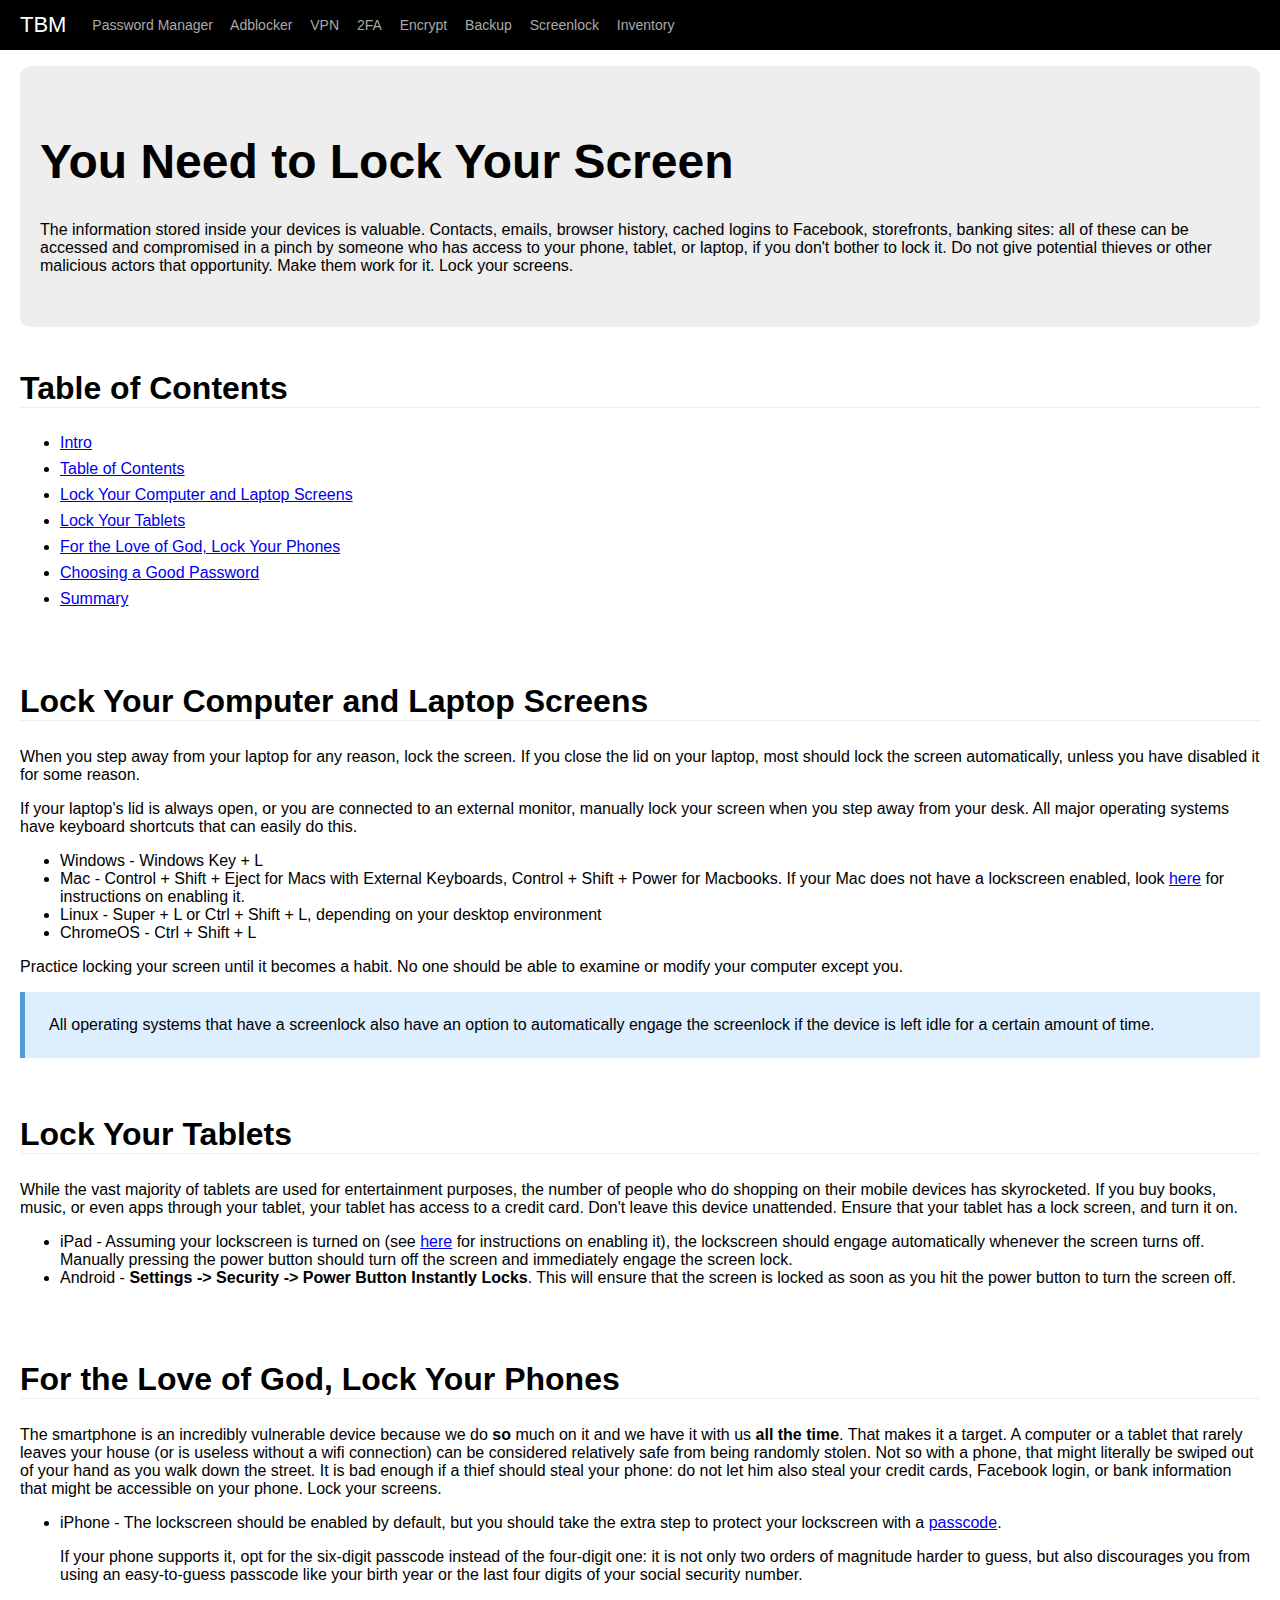
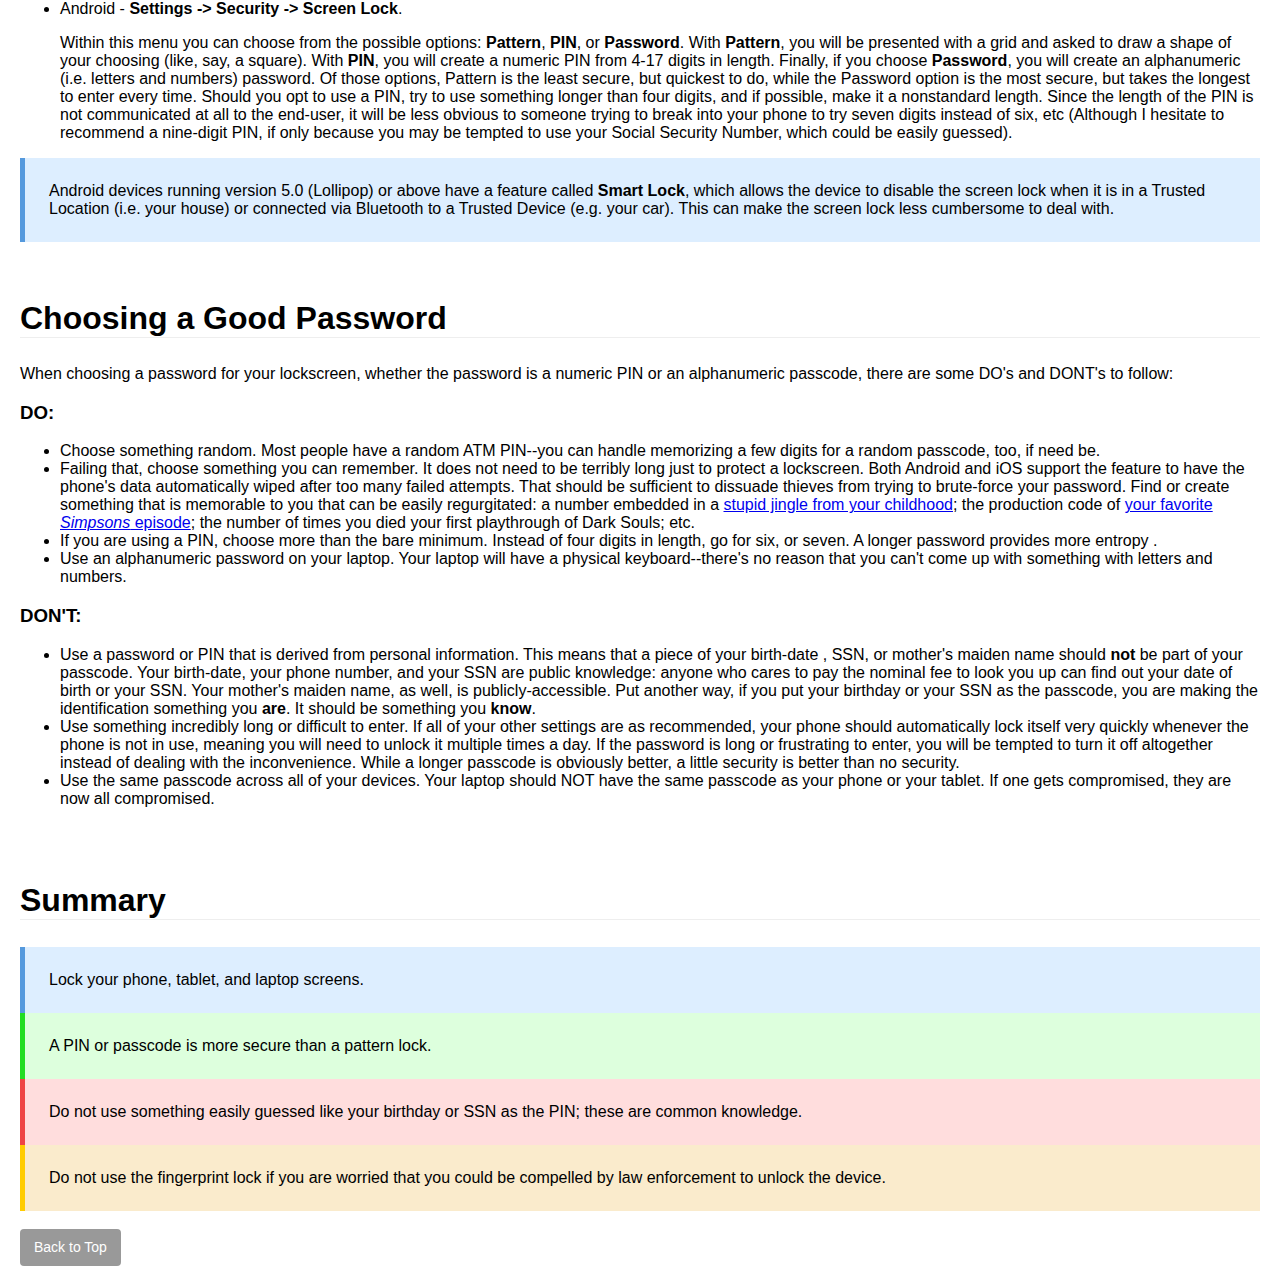
<file: screenlock.html>
<!DOCTYPE html>
<html lang="en">
<head>
    <meta charset="utf-8">
    <meta name="viewport" content="width=device-width, initial-scale=1">
    <meta http-equiv="X-UA-Compatible" content="IE=edge">
    <title>You Need to Lock Your Screen</title>
    <link rel="stylesheet" href="css/entireframework.min.css" type="text/css" />
    <link rel="stylesheet" href="css/style.css" type="text/css" />
</head>
<body>

    <nav class="nav" tabindex="-1" onclick="this.focus()">
        <div class="container">
            <a class="pagename current" href="index.html">TBM</a>
            <a href="password_manager.html">Password Manager</a>
            <a href="adblocker.html">Adblocker</a> 
            <a href="vpn.html">VPN</a>
            <a href="2fa.html">2FA</a>
            <a href="encryption.html">Encrypt</a>
            <a href="backup.html">Backup</a>
            <a href="screenlock.html">Screenlock</a>
            <a href="inventory.html">Inventory</a>
        </div> <!-- end nav container -->
    </nav>
    <button class="btn-close btn btn-sm">×</button>

    <div class="container">
        <div class="hero">
            <header><section id="top">
                <h1>You Need to Lock Your Screen</h1>

                <p>The information stored inside your devices is valuable. Contacts, emails, browser history, cached logins to Facebook, storefronts, banking sites:  all of these can be accessed and compromised in a pinch by someone who has access to your phone, tablet, or laptop, if you don't bother to lock it. Do not give potential thieves or other malicious actors that opportunity. Make them work for it. Lock your screens.</p>
            </section></header>
        </div><!-- end hero -->

        <section id="toc">
            <h2>Table of Contents</h2>

            <ul>
                <li><a href="#top">Intro</a></li>
                <li><a href="#toc">Table of Contents</a></li>
                <li><a href="#laptop">Lock Your Computer and Laptop Screens</a></li>
                <li><a href="#tablet">Lock Your Tablets</a></li>
                <li><a href="#phone">For the Love of God, Lock Your Phones</a></li>
                <li><a href="#password">Choosing a Good Password</a></li>
                <li><a href="#summary">Summary</a></li>
            </ul>

        </section>

        <section id="laptop">
            <h2>Lock Your Computer and Laptop Screens</h2>

            <p>When you step away from your laptop for any reason, lock the screen. If you close the lid on your laptop, most should lock the screen automatically, unless you have disabled it for some reason.</p>

            <p>If your laptop's lid is always open, or you are connected to an external monitor, manually lock your screen when you step away from your desk. All major operating systems have keyboard shortcuts that can easily do this.</p>

            <ul>
                <li>Windows - Windows Key + L</li>
                <li>Mac - Control + Shift + Eject for Macs with External Keyboards, Control + Shift + Power for Macbooks. If your Mac does not have a lockscreen enabled, look <a href="http://osxdaily.com/2011/01/17/lock-screen-mac/">here</a> for instructions on enabling it.</li>
                <li>Linux - Super + L or Ctrl + Shift + L, depending on your desktop environment</li>
                <li>ChromeOS - Ctrl + Shift + L</li>
            </ul>

            <p>Practice locking your screen until it becomes a habit. No one should be able to examine or modify your computer except you.</p>

            <div class="msg">
                All operating systems that have a screenlock also have an option to automatically engage the screenlock if the device is left idle for a certain amount of time.
            </div>
        </section>

        <section id="tablet">
            <h2>Lock Your Tablets</h2>

            <p>While the vast majority of tablets are used for entertainment purposes, the number of people who do shopping on their mobile devices has skyrocketed. If you buy books, music, or even apps through your tablet, your tablet has access to a credit card. Don't leave this device unattended. Ensure that your tablet has a lock screen, and turn it on.</p>

            <ul>
                <li>iPad - Assuming your lockscreen is turned on (see <a href="http://www.imore.com/lock-screen">here</a> for instructions on enabling it), the lockscreen should engage automatically whenever the screen turns off. Manually pressing the power button should turn off the screen and immediately engage the screen lock.</li>
                <li>Android - <strong>Settings -> Security -> Power Button Instantly Locks</strong>. This will ensure that the screen is locked as soon as you hit the power button to turn the screen off.</li>
            </ul>
        </section>

        <section id="phone">
            <h2>For the Love of God, Lock Your Phones</h2>

            <p>The smartphone is an incredibly vulnerable device because we do <strong>so</strong> much on it and we have it with us <strong>all the time</strong>. That makes it a target. A computer or a tablet that rarely leaves your house (or is useless without a wifi connection) can be considered relatively safe from being randomly stolen. Not so with a phone, that might literally be swiped out of your hand as you walk down the street. It is bad enough if a thief should steal your phone:  do not let him also steal your credit cards, Facebook login, or bank information that might be accessible on your phone. Lock your screens.</p>

            <ul>
                <li>iPhone - The lockscreen should be enabled by default, but you should take the extra step to protect your lockscreen with a <a href="https://support.apple.com/en-us/HT204060">passcode</a>. <p>If your phone supports it, opt for the six-digit passcode instead of the four-digit one: it is not only two orders of magnitude harder to guess, but also discourages you from using an easy-to-guess passcode like your birth year or the last four digits of your social security number.</p></li>
                <li>Android - <strong>Settings -> Security -> Screen Lock</strong>. <p>Within this menu you can choose from the possible options:  <strong>Pattern</strong>, <strong>PIN</strong>, or <strong>Password</strong>. With <strong>Pattern</strong>, you will be presented with a grid and asked to draw a shape of your choosing (like, say, a square). With <strong>PIN</strong>, you will create a numeric PIN from 4-17 digits in length. Finally, if you choose <strong>Password</strong>, you will create an alphanumeric (i.e. letters and numbers) password. Of those options, Pattern is the least secure, but quickest to do, while the Password option is the most secure, but takes the longest to enter every time. Should you opt to use a PIN, try to use something longer than four digits, and if possible, make it a nonstandard length. Since the length of the PIN is not communicated at all to the end-user, it will be less obvious to someone trying to break into your phone to try seven digits instead of six, etc (Although I hesitate to recommend a nine-digit PIN, if only because you may be tempted to use your Social Security Number, which could be easily guessed).</p></li>

            </ul>

            <div class="msg">
                Android devices running version 5.0 (Lollipop) or above have a feature called <strong>Smart Lock</strong>, which allows the device to disable the screen lock when it is in a Trusted Location (i.e. your house) or connected via Bluetooth to a Trusted Device (e.g. your car). This can make the screen lock less cumbersome to deal with.
            </div>
        </section>

        <section id="password">
            <h2>Choosing a Good Password</h2>

            <p>When choosing a password for your lockscreen, whether the password is a numeric PIN or an alphanumeric passcode, there are some DO's and DONT's to follow:</p>

            <h3>DO:</h3>
            <ul>
                <li>Choose something random. Most people have a random ATM PIN--you can handle memorizing a few digits for a random passcode, too, if need be.</li>
                <li>Failing that, choose something you can remember. It does not need to be terribly long just to protect a lockscreen. Both Android and iOS support the feature to have the phone's data automatically wiped after too many failed attempts. That should be sufficient to dissuade thieves from trying to brute-force your password. Find or create something that is memorable to you that can be easily regurgitated:  a number embedded in a <a href="https://www.youtube.com/watch?v=HfDw619p2Tw">stupid jingle from your childhood</a>; the production code of <a href="https://en.wikipedia.org/wiki/Cape_Feare">your favorite <em>Simpsons</em> episode</a>; the number of times you died your first playthrough of Dark Souls; etc.</li>
                <li>If you are using a PIN, choose more than the bare minimum. Instead of four digits in length, go for six, or seven. A longer password provides more entropy .</li>
                <li>Use an alphanumeric password on your laptop. Your laptop will have a physical keyboard--there's no reason that you can't come up with something with letters and numbers.</li>
            </ul>

            <h3>DON'T:</h3>
            <ul>
                <li>Use a password or PIN that is derived from personal information. This means that a piece of your birth-date , SSN, or mother's maiden name should <strong>not</strong> be part of your passcode. Your birth-date, your phone number, and your SSN are public knowledge:  anyone who cares to pay the nominal fee to look you up can find out your date of birth or your SSN. Your mother's maiden name, as well, is publicly-accessible. Put another way, if you put your birthday or your SSN as the passcode, you are making the identification something you <strong>are</strong>. It should be something you <strong>know</strong>.</li>
                <li>Use something incredibly long or difficult to enter. If all of your other settings are as recommended, your phone should automatically lock itself very quickly whenever the phone is not in use, meaning you will need to unlock it multiple times a day. If the password is long or frustrating to enter, you will be tempted to turn it off altogether instead of dealing with the inconvenience. While a longer passcode is obviously better, a little security is better than no security.</li>
                <li>Use the same passcode across all of your devices. Your laptop should NOT have the same passcode as your phone or your tablet. If one gets compromised, they are now all compromised.</li>
            </ul>
        </section>

        <footer><section id="summary">
            <h2>Summary</h2>
                <div class="msg">Lock your phone, tablet, and laptop screens.</div>
                <div class="msg success">A PIN or passcode is more secure than a pattern lock.</div>
                <div class="msg danger">Do not use something easily guessed like your birthday or SSN as the PIN; these are common knowledge.</div>
                <div class="msg warning">Do not use the fingerprint lock if you are worried that you could be compelled by law enforcement to unlock the device.</div>
        </section></footer>
        
        <a href="#toc"><button class="btn btn-sm">Back to Top</button></a>
    </div><!-- end container -->
</body>
</html>
</file>
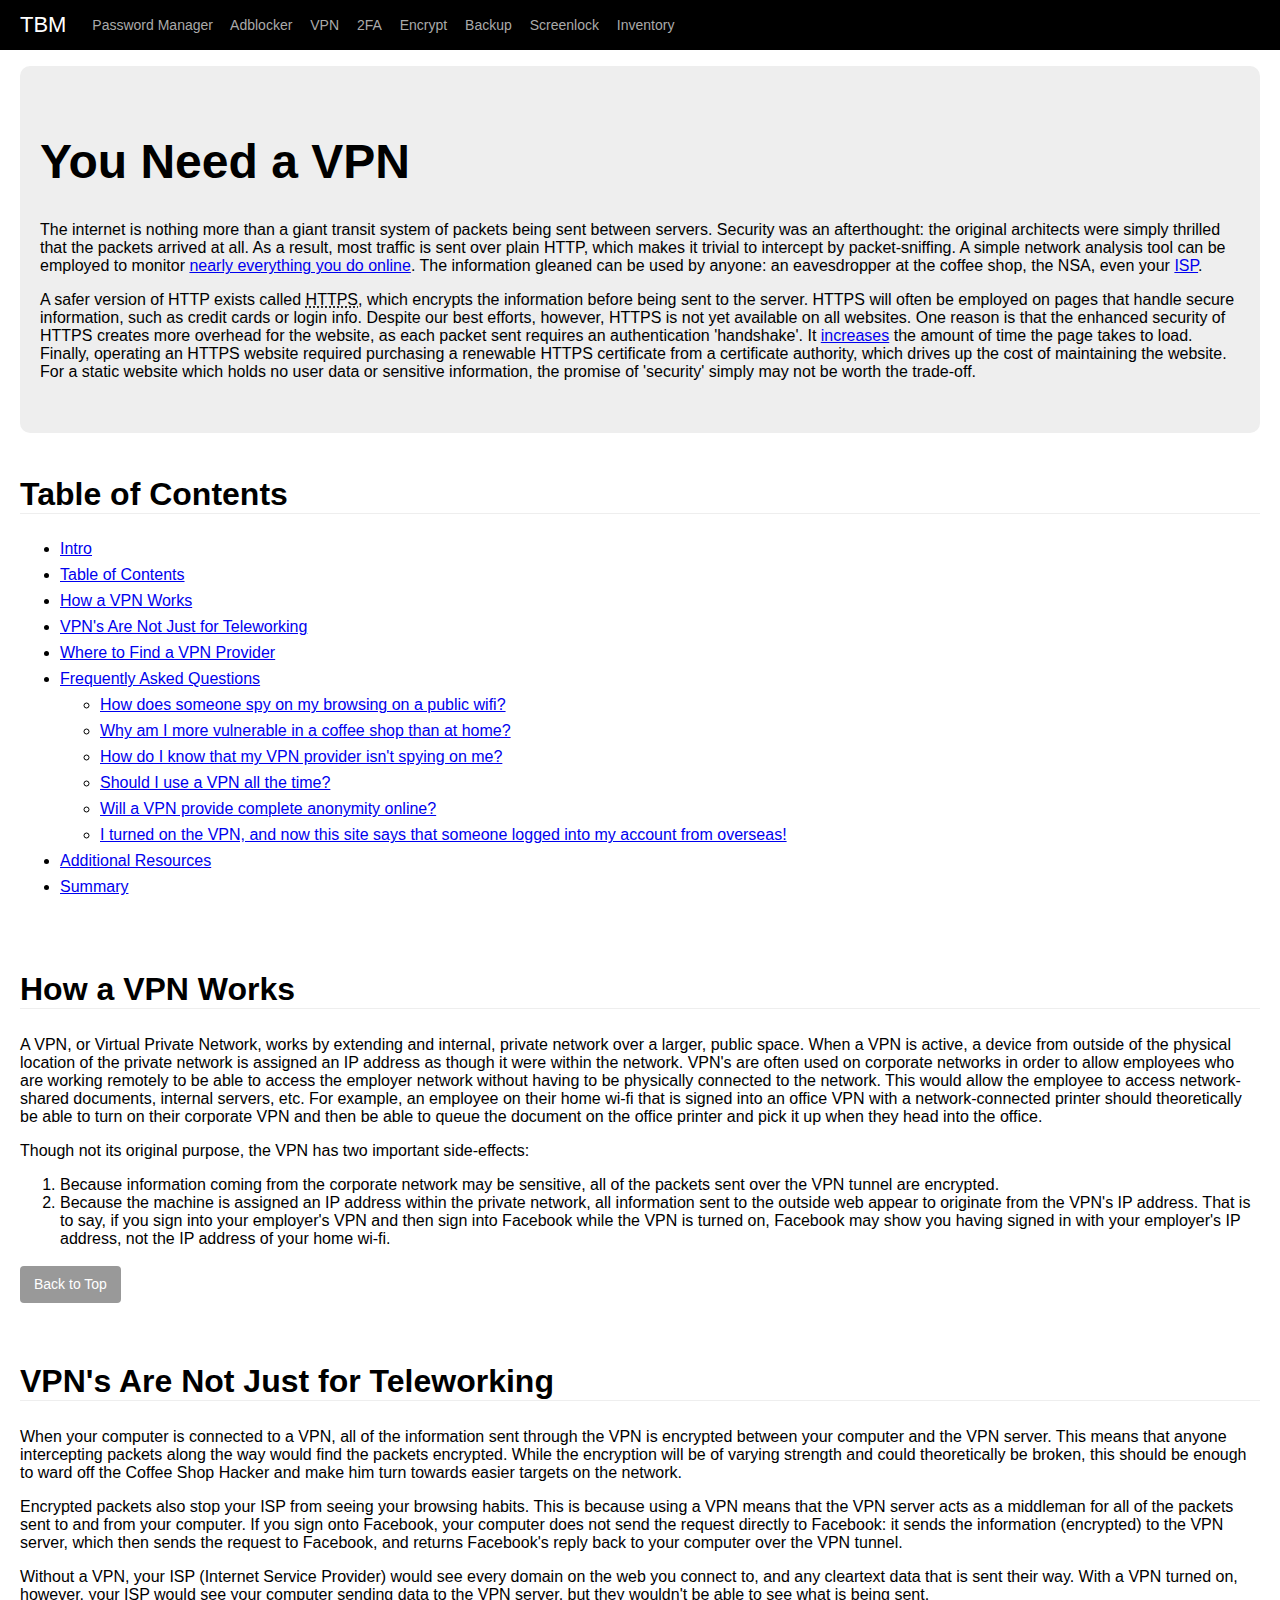
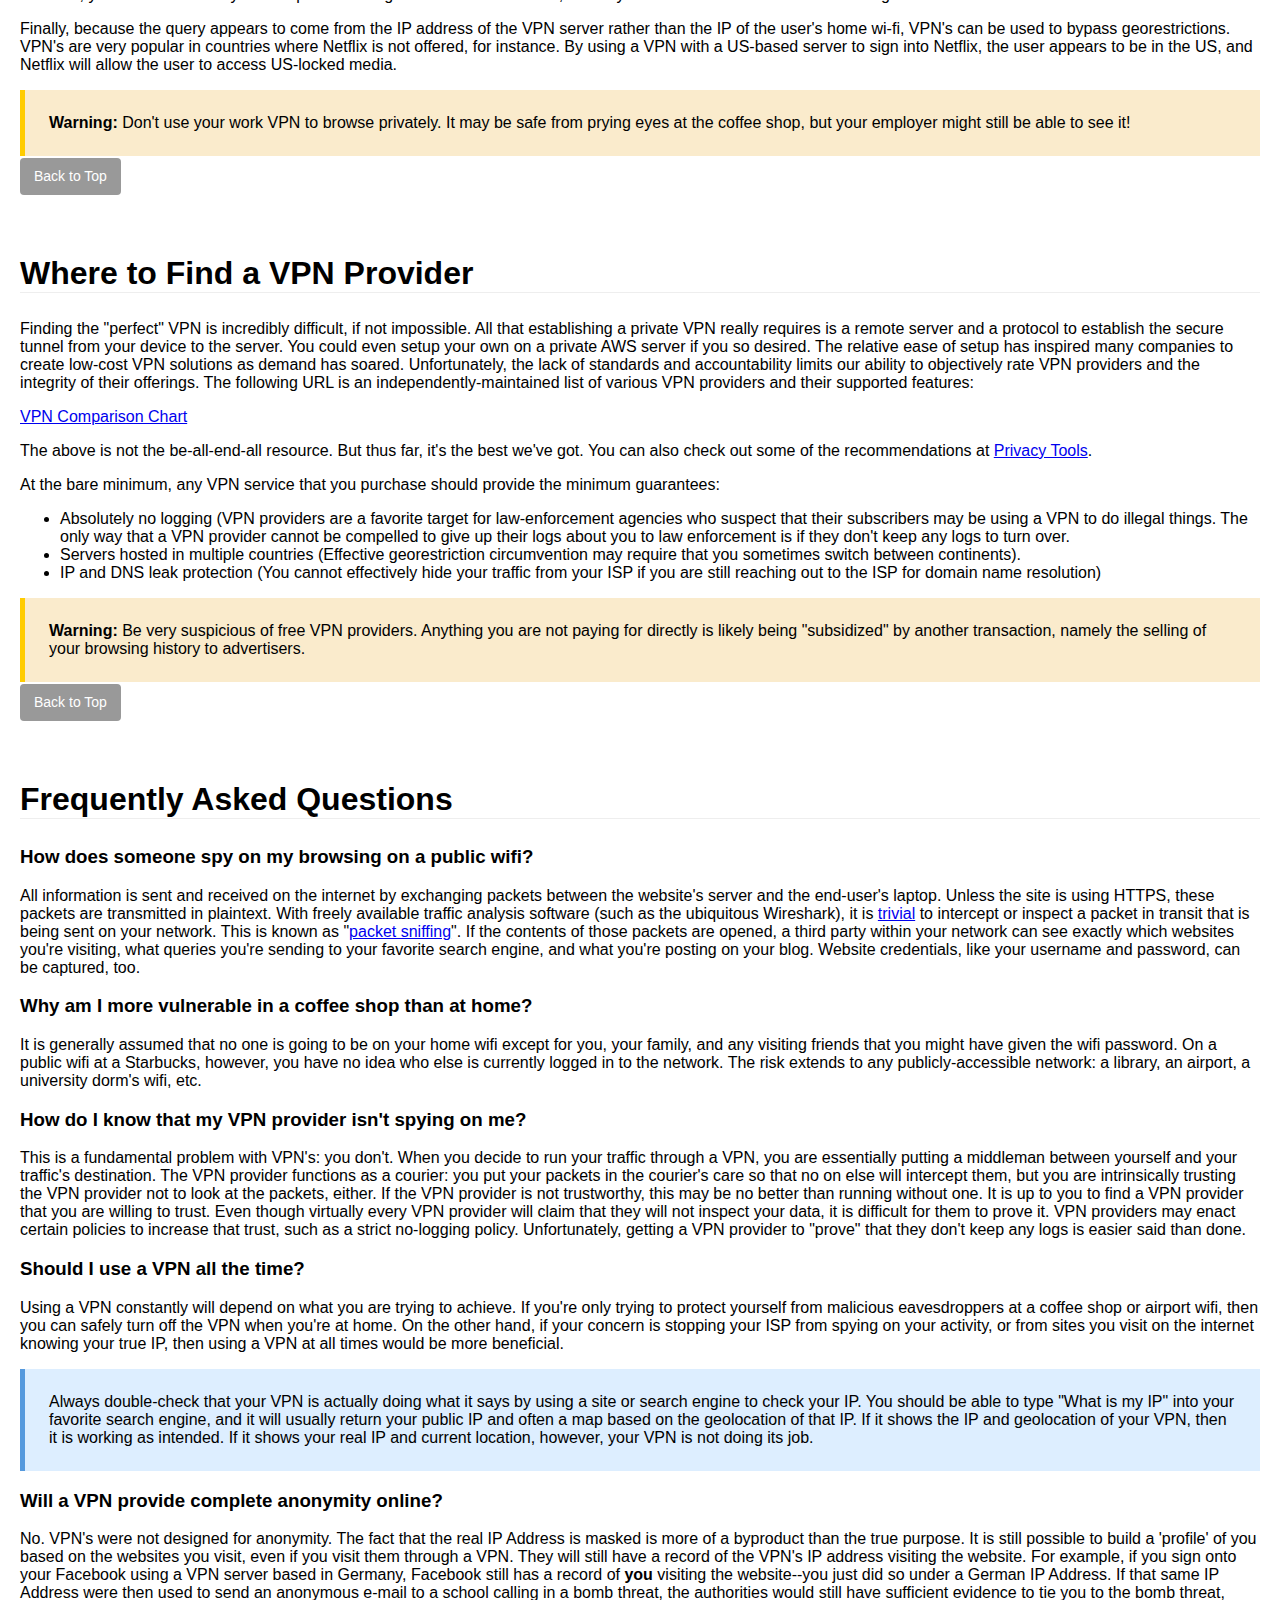
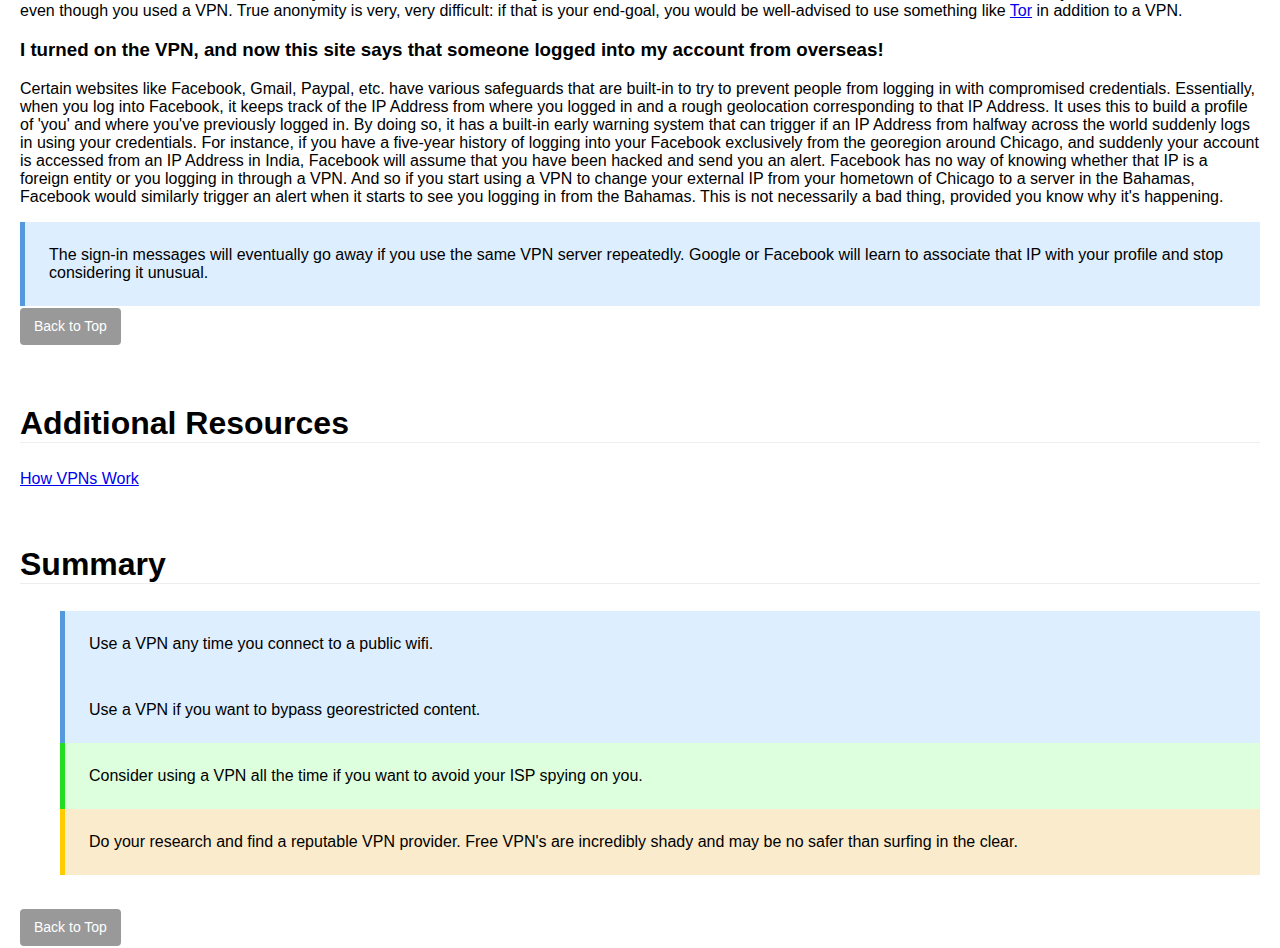
<file: vpn.html>
<!DOCTYPE html>
<html lang="en">
<head>
    <meta charset="utf-8">
    <meta name="viewport" content="width=device-width, initial-scale=1">
    <meta http-equiv="X-UA-Compatible" content="IE=edge">
    <title>You Need a VPN</title>
    <link rel="stylesheet" href="css/entireframework.min.css" type="text/css" />
    <link rel="stylesheet" href="css/style.css" type="text/css" />
</head>
<body>
    <nav class="nav" tabindex="-1" onclick="this.focus()">
        <div class="container">
            <a class="pagename current" href="index.html">TBM</a>
            <a href="password_manager.html">Password Manager</a>
            <a href="adblocker.html">Adblocker</a> 
            <a href="vpn.html">VPN</a>
            <a href="2fa.html">2FA</a>
            <a href="encryption.html">Encrypt</a>
            <a href="backup.html">Backup</a>
            <a href="screenlock.html">Screenlock</a>
            <a href="inventory.html">Inventory</a>
        </div> <!-- end nav container -->
    </nav>
    <button class="btn-close btn btn-sm">×</button>

    <div class="container">
        <div class="hero">
            <header><section id="top">
                <h1>You Need a VPN</h1>

                <p>The internet is nothing more than a giant transit system of packets being sent between servers. Security was an afterthought:  the original architects were simply thrilled that the packets arrived at all. As a result, most traffic is sent over plain HTTP, which makes it trivial to intercept by packet-sniffing. A simple network analysis tool can be employed to monitor <a href="https://arstechnica.com/security/2014/06/what-the-nsa-or-anyone-can-learn-about-you-from-internet-traffic/">nearly everything you do online</a>. The information gleaned can be used by anyone:  an eavesdropper at the coffee shop, the NSA, even your <a href="https://arstechnica.com/information-technology/2015/03/atts-plan-to-watch-your-web-browsing-and-what-you-can-do-about-it/3/">ISP</a>.</p>

                <p>A safer version of HTTP exists called <abbr title="HTTP Secure">HTTPS</abbr>, which encrypts the information before being sent to the server. HTTPS will often be employed on pages that handle secure information, such as credit cards or login info. Despite our best efforts, however, HTTPS is not yet available on all websites. One reason is that the enhanced security of HTTPS creates more overhead for the website, as each packet sent requires an authentication 'handshake'. It <a href="https://www.cs.cmu.edu/~dnaylor/CostOfTheS.pdf">increases</a> the amount of time the page takes to load. Finally, operating an HTTPS website required purchasing a renewable HTTPS certificate from a certificate authority, which drives up the cost of maintaining the website. For a static website which holds no user data or sensitive information, the promise of 'security' simply may not be worth the trade-off.</p>
            </section></header>
        </div><!-- end hero -->

        <section id="toc">
            <h2>Table of Contents</h2>

            <ul>
                <li><a href="#top">Intro</a></li>
                <li><a href="#toc">Table of Contents</a></li>
                <li><a href="#how_it_works">How a VPN Works</a></li>
                <li><a href="#vpn_for_play">VPN's Are Not Just for Teleworking</a></li>
                <li><a href="#providers">Where to Find a VPN Provider</a></li>
                <li><a href="#faq">Frequently Asked Questions</a></li>
                <ul>
                    <li><a href="#public_safety">How does someone spy on my browsing on a public wifi?</a></li>
                    <li><a href="#coffee_shop">Why am I more vulnerable in a coffee shop than at home?</a></li>
                    <li><a href="#vpn_trust">How do I know that my VPN provider isn't spying on me?</a></li>
                    <li><a href="#permanently_on">Should I use a VPN all the time?</a></li>
                    <li><a href="#anonymity">Will a VPN provide complete anonymity online?</a></li>
                    <li><a href="#sign-in_warnings">I turned on the VPN, and now this site says that someone logged into my account from overseas!</a></li>
                </ul>
                <li><a href="#additional">Additional Resources</a></li>
                <li><a href="#summary">Summary</a></li>
            </ul>
        </section>

        <section id="how_it_works">
            <h2>How a VPN Works</h2>

            <p>A VPN, or Virtual Private Network, works by extending and internal, private network over a larger, public space. When a VPN is active, a device from outside of the physical location of the private network is assigned an IP address as though it were within the network. VPN's are often used on corporate networks in order to allow employees who are working remotely to be able to access the employer network without having to be physically connected to the network. This would allow the employee to access network-shared documents, internal servers, etc. For example, an employee on their home wi-fi that is signed into an office VPN with a network-connected printer should theoretically be able to turn on their corporate VPN and then be able to queue the document on the office printer and pick it up when they head into the office.</p>

            <p>Though not its original purpose, the VPN has two important side-effects:</p>
            <ol>
                <li>Because information coming from the corporate network may be sensitive, all of the packets sent over the VPN tunnel are encrypted.</li>
                <li>Because the machine is assigned an IP address within the private network, all information sent to the outside web appear to originate from the VPN's IP address. That is to say, if you sign into your employer's VPN and then sign into Facebook while the VPN is turned on, Facebook may show you having signed in with your employer's IP address, not the IP address of your home wi-fi.</li>
            </ol>

            <a href="#toc"><button class="btn btn-sm">Back to Top</button></a>
        </section>

        <section id="vpn_for_play">
            <h2>VPN's Are Not Just for Teleworking</h2>

            <p>When your computer is connected to a VPN, all of the information sent through the VPN is encrypted between your computer and the VPN server. This means that anyone intercepting packets along the way would find the packets encrypted. While the encryption will be of varying strength and could theoretically be broken, this should be enough to ward off the Coffee Shop Hacker and make him turn towards easier targets on the network.</p>

            <p>Encrypted packets also stop your ISP from seeing your browsing habits. This is because using a VPN means that the VPN server acts as a middleman for all of the packets sent to and from your computer. If you sign onto Facebook, your computer does not send the request directly to Facebook:  it sends the information (encrypted) to the VPN server, which then sends the request to Facebook, and returns Facebook's reply back to your computer over the VPN tunnel.</p> 

            <p>Without a VPN, your ISP (Internet Service Provider) would see every domain on the web you connect to, and any cleartext data that is sent their way. With a VPN turned on, however, your ISP would see your computer sending data to the VPN server, but they wouldn't be able to see what is being sent.</p>

            <p>Finally, because the query appears to come from the IP address of the VPN server rather than the IP of the user's home wi-fi, VPN's can be used to bypass georestrictions. VPN's are very popular in countries where Netflix is not offered, for instance. By using a VPN with a US-based server to sign into Netflix, the user appears to be in the US, and Netflix will allow the user to access US-locked media.</p>

            <div class="msg warning">
                <strong>Warning:</strong> Don't use your work VPN to browse privately. It may be safe from prying eyes at the coffee shop, but your employer might still be able to see it!
            </div>
            <a href="#toc"><button class="btn btn-sm">Back to Top</button></a>
        </section>

        <section id="providers"> 
            <h2>Where to Find a VPN Provider</h2>

            <p>Finding the "perfect" VPN is incredibly difficult, if not impossible. All that establishing a private VPN really requires is a remote server and a protocol to establish the secure tunnel from your device to the server. You could even setup your own on a private AWS server if you so desired. The relative ease of setup has inspired many companies to create low-cost VPN solutions as demand has soared. Unfortunately, the lack of standards and accountability limits our ability to objectively rate VPN providers and the integrity of their offerings. The following URL is an independently-maintained list of various VPN providers and their supported features:</p>

            <a href="https://thatoneprivacysite.net/vpn-comparison-chart/">VPN Comparison Chart</a>

            <p>The above is not the be-all-end-all resource. But thus far, it's the best we've got. You can also check out some of the recommendations at <a href="https://www.privacytools.io/#vpn">Privacy Tools</a>.</p>

            <p>At the bare minimum, any VPN service that you purchase should provide the minimum guarantees:</p>
            <ul>
                <li>Absolutely no logging (VPN providers are a favorite target for law-enforcement agencies who suspect that their subscribers may be using a VPN to do illegal things. The only way that a VPN provider cannot be compelled to give up their logs about you to law enforcement is if they don't keep any logs to turn over.</li>
                <li>Servers hosted in multiple countries (Effective georestriction circumvention may require that you sometimes switch between continents).</li>
                <li>IP and DNS leak protection (You cannot effectively hide your traffic from your ISP if you are still reaching out to the ISP for domain name resolution)</li>
            </ul>

            <div class="msg warning">
              <strong>Warning:</strong> Be very suspicious of free VPN providers. Anything you are not paying for directly is likely being "subsidized" by another transaction, namely the selling of your browsing history to advertisers. 
            </div>
            <a href="#toc"><button class="btn btn-sm">Back to Top</button></a>
        </section>

        <section id="faq">
            <h2>Frequently Asked Questions</h2>

            <div id="public_safety">
                <h3>How does someone spy on my browsing on a public wifi?</h3>

                <p>All information is sent and received on the internet by exchanging packets between the website's server and the end-user's laptop. Unless the site is using HTTPS, these packets are transmitted in plaintext. With freely available traffic analysis software (such as the ubiquitous Wireshark), it is <a href="https://www.youtube.com/watch?v=r0l_54thSYU">trivial</a> to intercept or inspect a packet in transit that is being sent on your network. This is known as "<a href="https://en.wikipedia.org/wiki/Packet_analyzer">packet sniffing</a>". If the contents of those packets are opened, a third party within your network can see exactly which websites you're visiting, what queries you're sending to your favorite search engine, and what you're posting on your blog. Website credentials, like your username and password, can be captured, too.</p>
            </div>

            <div id="coffee_shop">
                <h3>Why am I more vulnerable in a coffee shop than at home?</h3>

                <p>It is generally assumed that no one is going to be on your home wifi except for you, your family, and any visiting friends that you might have given the wifi password. On a public wifi at a Starbucks, however, you have no idea who else is currently logged in to the network. The risk extends to any publicly-accessible network: a library, an airport, a university dorm's wifi, etc.</p>
            </div>

            <div id="vpn_trust">
                <h3>How do I know that my VPN provider isn't spying on me?</h3>

                <p>This is a fundamental problem with VPN's:  you don't. When you decide to run your traffic through a VPN, you are essentially putting a middleman between yourself and your traffic's destination. The VPN provider functions as a courier:  you put your packets in the courier's care so that no on else will intercept them, but you are intrinsically trusting the VPN provider not to look at the packets, either. If the VPN provider is not trustworthy, this may be no better than running without one. It is up to you to find a VPN provider that you are willing to trust. Even though virtually every VPN provider will claim that they will not inspect your data, it is difficult for them to prove it. VPN providers may enact certain policies to increase that trust, such as a strict no-logging policy. Unfortunately, getting a VPN provider to "prove" that they don't keep any logs is easier said than done.</p>
            </div>

            <div id="permanently_on">
                <h3>Should I use a VPN all the time?</h3>

                <p>Using a VPN constantly will depend on what you are trying to achieve. If you're only trying to protect yourself from malicious eavesdroppers at a coffee shop or airport wifi, then you can safely turn off the VPN when you're at home. On the other hand, if your concern is stopping your ISP from spying on your activity, or from sites you visit on the internet knowing your true IP, then using a VPN at all times would be more beneficial.</p>

                <div class="msg">
                    Always double-check that your VPN is actually doing what it says by using a site or search engine to check your IP. You should be able to type "What is my IP" into your favorite search engine, and it will usually return your public IP and often a map based on the geolocation of that IP. If it shows the IP and geolocation of your VPN, then it is working as intended. If it shows your real IP and current location, however, your VPN is not doing its job.
                </div>
            </div>

            <div id="anonymity">
                <h3>Will a VPN provide complete anonymity online?</h3>

                <p>No. VPN's were not designed for anonymity. The fact that the real IP Address is masked is more of a byproduct than the true purpose. It is still possible to build a 'profile' of you based on the websites you visit, even if you visit them through a VPN. They will still have a record of the VPN's IP address visiting the website. For example, if you sign onto your Facebook using a VPN server based in Germany, Facebook still has a record of <strong>you</strong> visiting the website--you just did so under a German IP Address. If that same IP Address were then used to send an anonymous e-mail to a school calling in a bomb threat, the authorities would still have sufficient evidence to tie you to the bomb threat, even though you used a VPN. True anonymity is very, very difficult:  if that is your end-goal, you would be well-advised to use something like <a href="https://www.torproject.org/">Tor</a> in addition to a VPN.</p>
            </div>

            <div id="sign-in_warnings">
                <h3>I turned on the VPN, and now this site says that someone logged into my account from overseas!</h3>

                <p>Certain websites like Facebook, Gmail, Paypal, etc. have various safeguards that are built-in to try to prevent people from logging in with compromised credentials. Essentially, when you log into Facebook, it keeps track of the IP Address from where you logged in and a rough geolocation corresponding to that IP Address. It uses this to build a profile of 'you' and where you've previously logged in. By doing so, it has a built-in early warning system that can trigger if an IP Address from halfway across the world suddenly logs in using your credentials. For instance, if you have a five-year history of logging into your Facebook exclusively from the georegion around Chicago, and suddenly your account is accessed from an IP Address in India, Facebook will assume that you have been hacked and send you an alert. Facebook has no way of knowing whether that IP is a foreign entity or you logging in through a VPN. And so if you start using a VPN to change your external IP from your hometown of Chicago to a server in the Bahamas, Facebook would similarly trigger an alert when it starts to see you logging in from the Bahamas. This is not necessarily a bad thing, provided you know why it's happening.</p>

                <div class="msg">
                    The sign-in messages will eventually go away if you use the same VPN server repeatedly. Google or Facebook will learn to associate that IP with your profile and stop considering it unusual.
                </div>
            </div>
            <a href="#toc"><button class="btn btn-sm">Back to Top</button></a>
        </section>

        <section id="additional">
            <h2>Additional Resources</h2>

            <a href="http://computer.howstuffworks.com/vpn.htm">How VPNs Work</a>
        </section>

        <footer><section id="summary">
            
            <h2>Summary</h2>
            <ul>
                <div class="msg">Use a VPN any time you connect to a public wifi.</div>
                <div class="msg">Use a VPN if you want to bypass georestricted content.</div>
                <div class="msg success">Consider using a VPN all the time if you want to avoid your ISP spying on you.</div>
                <div class="msg warning">Do your research and find a reputable VPN provider. Free VPN's are incredibly shady and may be no safer than surfing in the clear.</div> 
            </ul>
        </section></footer>
        <a href="#toc"><button class="btn btn-sm">Back to Top</button></a>
    </div><!-- end container -->
</body>
</html>
</file>
<file: css/style.css>
/* Landing section */
.hero {
  background: #eee;
  padding: 20px;
  border-radius: 10px;
  margin-top: 1em;
}

section {
  padding-top: 1em;
  padding-bottom: 1em;
}

h2 {
 border-bottom: 1px solid #eee; 
}


/*Extra Msg types*/
/*Modeled on Bootstrap Alerts*/
.msg.danger {
  border-color: #e44; 
  background: #fdd;
}

.msg.warning {
  border-color: #ffcc00;
  background: #faebcc;
}

.msg.success {
  border-color: #2d2;
  background: #dfd;
}

/*Table of Contents styling*/
#toc li{
  margin-bottom: 0.5em;
}

/* Alternate section background colors */
/*section:nth-child(even) {
    color: #000; 
    background-color: #b1b8e3;
    }*/

/*section:nth-child(odd) {
    color:#fff;
    background-color: #26316d;
    }*/

/* Definition Display */
/* Credit to : */
/* https://github.com/you-dont-need/You-Dont-Need-JavaScript#info-on-hover-popover */
dfn {
  /*background: #e9e9e9;*/
  border-bottom: dashed 1px rgba(0,0,0,0.8);
  padding: 0 0.4em;
  cursor: help;
  font-style: normal;
  position: relative;

}
dfn::after {
  content: attr(data-info);
  display: inline;
  position: absolute;
  top: 22px; left: 0;
  opacity: 0;
  width: 230px;
  /*font-size: 13px;*/
  font-size: 0.875em;
  font-weight: 700;
  line-height: 1.5em;
  padding: 0.5em 0.8em;
  background: rgba(0,0,0,0.8);
  color: #fff;
  pointer-events: none; /* This prevents the box from apearing when hovered. */
  transition: opacity 250ms, top 250ms;
}
dfn::before {
  content: '';
  display: block;
  position: absolute;
  top: 12px; left: 20px;
  opacity: 0;
  width: 0; height: 0;
  border: solid transparent 5px;
  border-bottom-color: rgba(0,0,0,0.8);
  transition: opacity 250ms, top 250ms;
}
dfn:hover {z-index: 2;} /* Keeps the info boxes on top of other elements */
dfn:hover::after,
dfn:hover::before {opacity: 1;}
dfn:hover::after {top: 30px;}
dfn:hover::before {top: 20px;}
</file>
<file: css/entireframework.min.css>
/* Copyright 2014 Owen Versteeg; MIT licensed */

body,
textarea,
input,
select {
    background: 0;
    border-radius: 0;
    font: 16px sans-serif;
    margin: 0
}

.smooth {
    transition: all .2s
}

.btn,
.nav a {
    text-decoration: none
}

.container {
    margin: 0 20px;
    width: auto
}

label>* {
    display: inline
}

form>* {
    display: block;
    margin-bottom: 10px
}

.btn {
    background: #999;
    border-radius: 6px;
    border: 0;
    color: #fff;
    cursor: pointer;
    display: inline-block;
    margin: 2px 0;
    padding: 12px 30px 14px
}

.btn:hover {
    background: #888
}

.btn:active,
.btn:focus {
    background: #777
}

.btn-a {
    background: #0ae
}

.btn-a:hover {
    background: #09d
}

.btn-a:active,
.btn-a:focus {
    background: #08b
}

.btn-b {
    background: #3c5
}

.btn-b:hover {
    background: #2b4
}

.btn-b:active,
.btn-b:focus {
    background: #2a4
}

.btn-c {
    background: #d33
}

.btn-c:hover {
    background: #c22
}

.btn-c:active,
.btn-c:focus {
    background: #b22
}

.btn-sm {
    border-radius: 4px;
    padding: 10px 14px 11px
}

.row {
    margin: 1% 0;
    overflow: auto
}

.col {
    float: left
}

.table,
.c12 {
    width: 100%
}

.c11 {
    width: 91.66%
}

.c10 {
    width: 83.33%
}

.c9 {
    width: 75%
}

.c8 {
    width: 66.66%
}

.c7 {
    width: 58.33%
}

.c6 {
    width: 50%
}

.c5 {
    width: 41.66%
}

.c4 {
    width: 33.33%
}

.c3 {
    width: 25%
}

.c2 {
    width: 16.66%
}

.c1 {
    width: 8.33%
}

h1 {
    font-size: 3em
}

.btn,
h2 {
    font-size: 2em
}

.ico {
    font: 33px Arial Unicode MS, Lucida Sans Unicode
}

.addon,
.btn-sm,
.nav,
textarea,
input,
select {
    outline: 0;
    font-size: 14px
}

textarea,
input,
select {
    padding: 8px;
    border: 1px solid #ccc
}

textarea:focus,
input:focus,
select:focus {
    border-color: #5ab
}

textarea,
input[type=text] {
    -webkit-appearance: none;
    width: 13em
}

.addon {
    padding: 8px 12px;
    box-shadow: 0 0 0 1px #ccc
}

.nav,
.nav .current,
.nav a:hover {
    background: #000;
    color: #fff
}

.nav {
    height: 24px;
    padding: 11px 0 15px
}

.nav a {
    color: #aaa;
    padding-right: 1em;
    position: relative;
    top: -1px
}

.nav .pagename {
    font-size: 22px;
    top: 1px
}

.btn.btn-close {
    background: #000;
    float: right;
    font-size: 25px;
    margin: -54px 7px;
    display: none
}

@media(min-width:1310px) {
    .container {
        margin: auto;
        width: 1270px
    }
}

@media(max-width:870px) {
    .row .col {
        width: 100%
    }
}

@media(max-width:500px) {
    .btn.btn-close {
        display: block
    }
    .nav {
        overflow: hidden
    }
    .pagename {
        margin-top: -11px
    }
    .nav:active,
    .nav:focus {
        height: auto
    }
    .nav div:before {
        background: #000;
        border-bottom: 10px double;
        border-top: 3px solid;
        content: '';
        float: right;
        height: 4px;
        position: relative;
        right: 3px;
        top: 14px;
        width: 20px
    }
    .nav a {
        padding: .5em 0;
        display: block;
        width: 50%
    }
}

.table th,
.table td {
    padding: .5em;
    text-align: left
}

.table tbody>:nth-child(2n-1) {
    background: #ddd
}

.msg {
    padding: 1.5em;
    background: #def;
    border-left: 5px solid #59d
}
</file>
